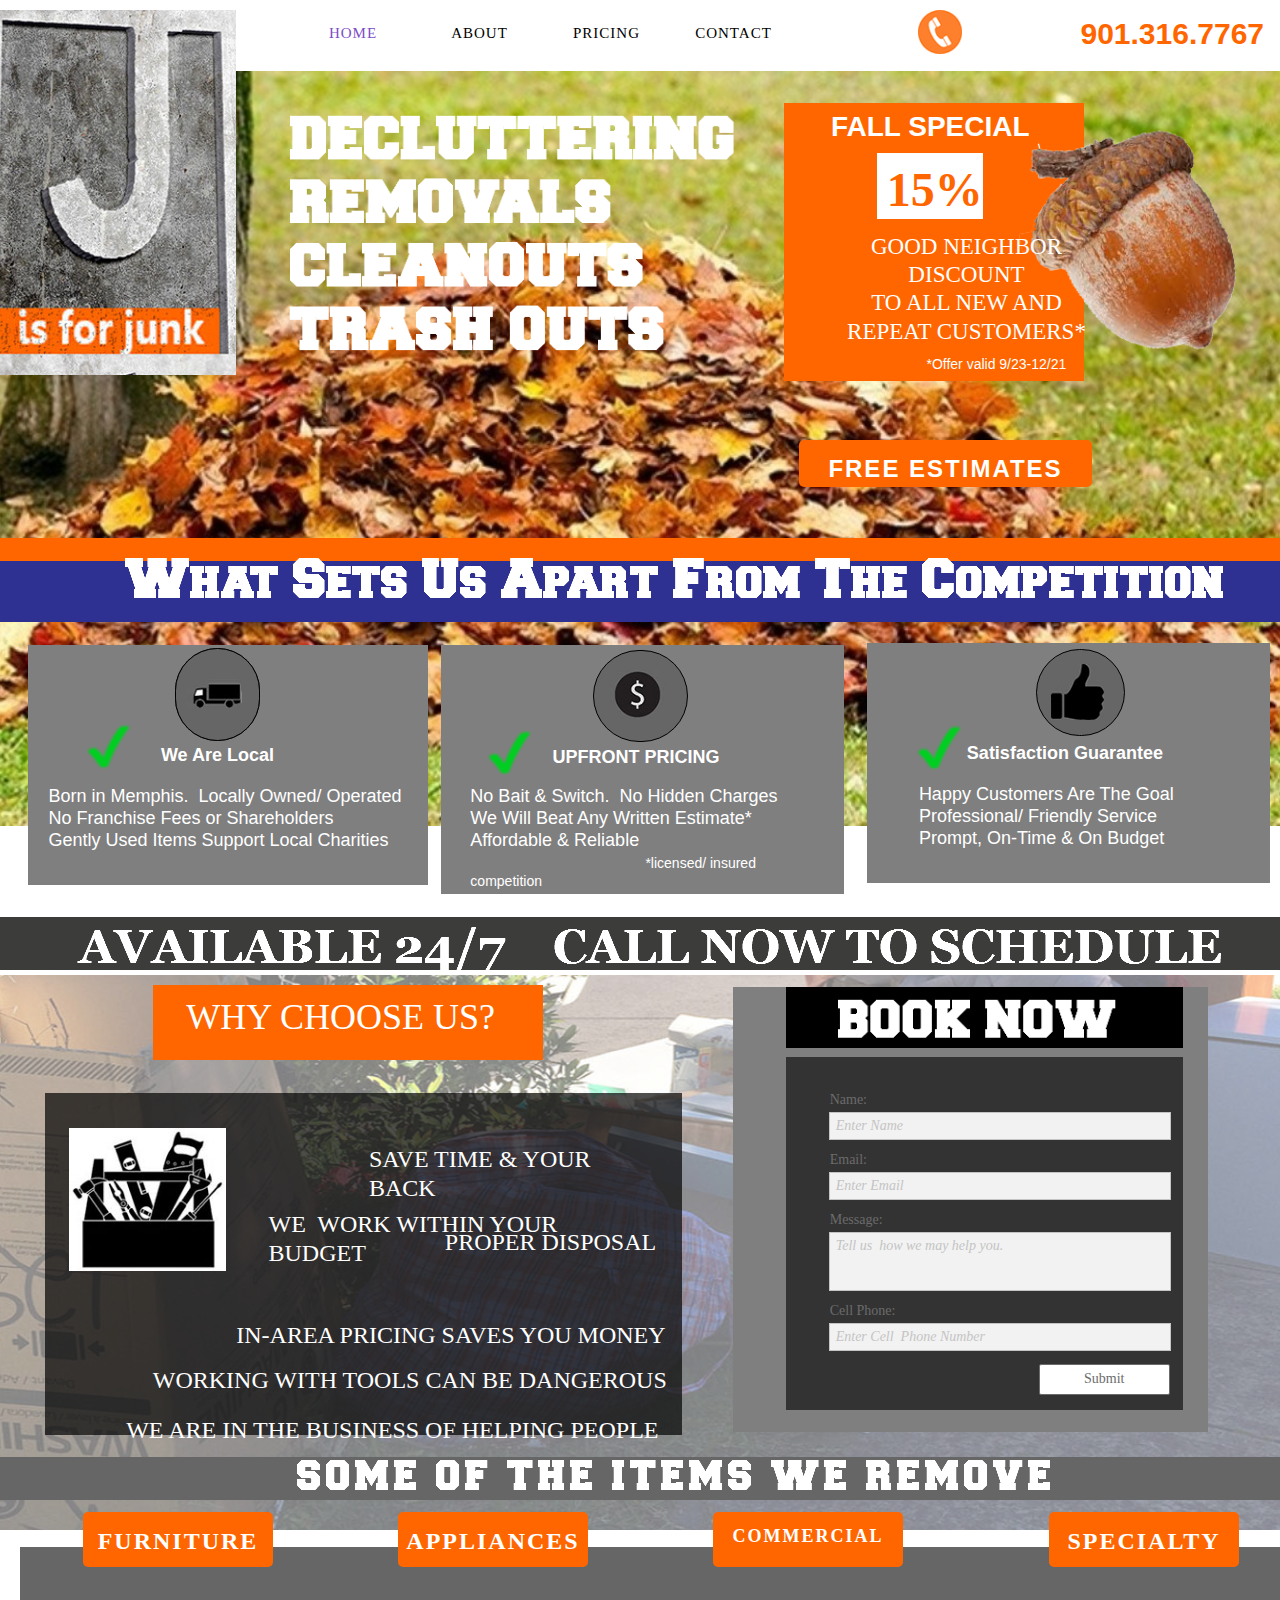
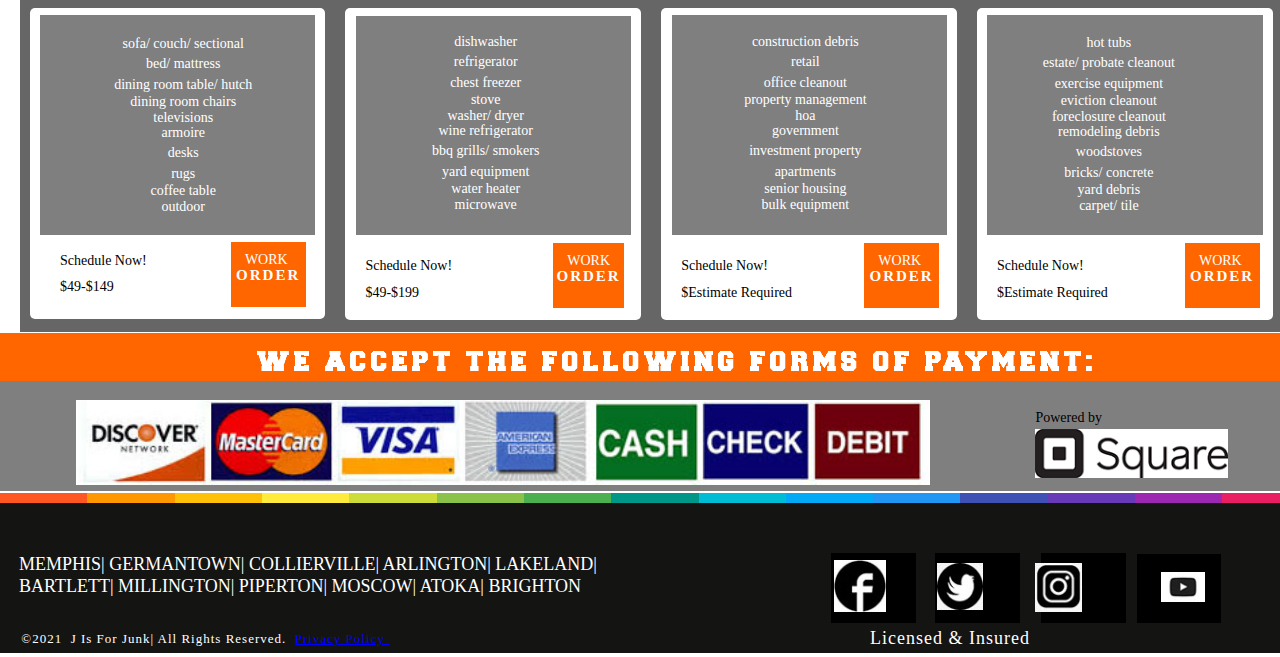
<file: index.html>
﻿<!DOCTYPE html>
<html class="nojs html css_verticalspacer" lang="en-US">
 <head>

  <meta http-equiv="Content-type" content="text/html;charset=UTF-8"/>
  <meta name="keywords" content="&nbsp;"/>
  <meta name="generator" content="2017.0.2.363"/>
  <meta name="norton-safeweb-site-verification" content="aqvxhjq9y-oa2j-cksq05hfrx1586la-j3bbcil6nh8dt9t1l-bf4mdfbr9moost58hs9ne2t8lamhj2a91t6vg1vsg4jlqidf3gdt7b-3lxk8ifmn5b4o0m1nl654sn"/><!-- custom meta -->
  <meta name="viewport" content="width=device-width, initial-scale=1.0"/>
  
  <script type="text/javascript">
   // Update the 'nojs'/'js' class on the html node
document.documentElement.className = document.documentElement.className.replace(/\bnojs\b/g, 'js');

// Check that all required assets are uploaded and up-to-date
if(typeof Muse == "undefined") window.Muse = {}; window.Muse.assets = {"required":["museutils.js", "museconfig.js", "jquery.musemenu.js", "webpro.js", "jquery.watch.js", "require.js", "index.css"], "outOfDate":[]};
</script>
  
  <link rel="shortcut icon" href="images/a-master-favicon.ico?crc=304278981"/>
  <title>Home</title>
  <!-- CSS -->
  <link rel="stylesheet" type="text/css" href="css/site_global.css?crc=109083774"/>
  <link rel="stylesheet" type="text/css" href="css/master_a-master.css?crc=511225807"/>
  <link rel="stylesheet" type="text/css" href="css/index.css?crc=4284027124" id="pagesheet"/>
  <!-- Other scripts -->
  <script type="text/javascript">
   var __adobewebfontsappname__ = "muse";
</script>
  <!-- JS includes -->
  <script src="https://webfonts.creativecloud.com/raleway:n7:default.js" type="text/javascript"></script>
  <!--[if lt IE 9]>
  <script src="scripts/html5shiv.js?crc=4241844378" type="text/javascript"></script>
  <![endif]-->
    <!--custom head HTML-->
  <script type="text/javascript">function add_chatinline(){var hccid=55156863;var nt=document.createElement("script");nt.async=true;nt.src="https://mylivechat.com/chatinline.aspx?hccid="+hccid;var ct=document.getElementsByTagName("script")[0];ct.parentNode.insertBefore(nt,ct);}
add_chatinline(); </script>
  <!--HTML Widget code-->
  
        <style>
		.u1532 {
  background: linear-gradient( to left, #F44336 6.25%, #E91E63 6.25%, #E91E63 12.5%, #9C27B0 12.5%, #9C27B0 18.75%, #673AB7 18.75%, #673AB7 25%, #3F51B5 25%, #3F51B5 31.25%, #2196F3 31.25%, #2196F3 37.5%, #03A9F4 37.5%, #03A9F4 43.75%, #00BCD4 43.75%, #00BCD4 50%, #009688 50%, #009688 56.25%, #4CAF50 56.25%, #4CAF50 62.5%, #8BC34A 62.5%, #8BC34A 68.75%, #CDDC39 68.75%, #CDDC39 75%, #FFEB3B 75%, #FFEB3B 81.25%, #FFC107 81.25%, #FFC107 87.5%, #FF9800 87.5%, #FF9800 93.75%, #FF5722 93.75%, #FF5722 100%);
animation: animatedBackground 15s linear infinite; width:1397px; height:10px;
}
		</style>

 </head>
 <body>

  <div class="clearfix borderbox" id="page"><!-- column -->
   <div class="position_content" id="page_position_content">
    <div class="clearfix colelem" id="pu94"><!-- group -->
     <div class="clip_frame grpelem" id="u94"><!-- image -->
      <img class="block" id="u94_img" src="images/rakingleaves.jpg?crc=4252803012" alt="" data-image-width="1414" data-image-height="796"/>
     </div>
     <img class="grpelem" id="u872-10" alt="DECLUTTERING REMOVALS CLEANOUTS TRASH OUTS" src="images/u872-10.png?crc=4227482863" data-image-width="498"/><!-- rasterized frame -->
     <div class="clip_frame grpelem" id="u873"><!-- image -->
      <img class="block" id="u873_img" src="images/acorn.png?crc=3911390865" alt="" data-image-width="249" data-image-height="249"/>
     </div>
     <div class="clearfix grpelem" id="u962"><!-- column -->
      <div class="clearfix colelem" id="pu1544"><!-- group -->
       <div class="clip_frame grpelem" id="u1544"><!-- image -->
        <img class="block" id="u1544_img" src="images/checkmark.png?crc=9866225" alt="" data-image-width="53" data-image-height="51"/>
       </div>
       <div class="clearfix grpelem" id="ppu975"><!-- column -->
        <div class="clearfix colelem" id="pu975"><!-- group -->
         <div class="mf-animation rounded-corners clearfix grpelem" id="u975"><!-- group -->
          <div class="mf-animation rounded-corners grpelem" id="u1002"><!-- simple frame --></div>
         </div>
         <div class="clip_frame grpelem" id="u1812"><!-- image -->
          <img class="block" id="u1812_img" src="images/truck.jpg?crc=4055756668" alt="" data-image-width="59" data-image-height="31"/>
         </div>
        </div>
        <div class="mf-animation clearfix colelem" id="u1542-4"><!-- content -->
         <p id="u1542-2">We Are Local</p>
        </div>
       </div>
      </div>
      <div class="clearfix colelem" id="u1658-8"><!-- content -->
       <p>Born in Memphis.&nbsp; Locally Owned/ Operated</p>
       <p>No Franchise Fees or Shareholders</p>
       <p>Gently Used Items Support Local Charities</p>
      </div>
     </div>
     <div class="clearfix grpelem" id="u3187"><!-- group -->
      <div class="clearfix grpelem" id="u876"><!-- group -->
       <img class="grpelem" id="u877-4" alt="What Sets Us Apart From The Competition" width="1350" height="64" src="images/u877-4.png?crc=136227663"/><!-- rasterized frame -->
      </div>
     </div>
     <nav class="MenuBar clearfix grpelem" id="menuu1027"><!-- horizontal box -->
      <div class="MenuItemContainer clearfix grpelem" id="u1035"><!-- vertical box -->
       <a class="nonblock nontext MenuItem MenuItemWithSubMenu MuseMenuActive transition clearfix colelem" id="u1036" href="index.html"><!-- horizontal box --><div class="MenuItemLabel NoWrap clearfix grpelem" id="u1037-4"><!-- content --><p>Home</p></div></a>
      </div>
      <div class="MenuItemContainer clearfix grpelem" id="u3743"><!-- vertical box -->
       <a class="nonblock nontext MenuItem MenuItemWithSubMenu transition clearfix colelem" id="u3744" href="about.html"><!-- horizontal box --><div class="MenuItemLabel NoWrap clearfix grpelem" id="u3745-4"><!-- content --><p>ABOUT</p></div></a>
       <div class="SubMenu MenuLevel1 clearfix" id="u3748"><!-- vertical box -->
        <ul class="SubMenuView clearfix colelem" id="u3749"><!-- vertical box -->
         <li class="MenuItemContainer clearfix colelem" id="u3958"><!-- horizontal box --><a class="nonblock nontext MenuItem MenuItemWithSubMenu clearfix grpelem" id="u3961" href="privacy.html"><!-- horizontal box --><div class="MenuItemLabel NoWrap clearfix grpelem" id="u3963-4"><!-- content --><p>PRIVACY</p></div></a></li>
        </ul>
       </div>
      </div>
      <div class="MenuItemContainer clearfix grpelem" id="u3656"><!-- vertical box -->
       <a class="nonblock nontext MenuItem MenuItemWithSubMenu transition clearfix colelem" id="u3659" href="pricing.html"><!-- horizontal box --><div class="MenuItemLabel NoWrap clearfix grpelem" id="u3660-4"><!-- content --><p>PRICING</p></div></a>
      </div>
      <div class="MenuItemContainer clearfix grpelem" id="u1028"><!-- vertical box -->
       <a class="nonblock nontext MenuItem MenuItemWithSubMenu transition clearfix colelem" id="u1029" href="contact.html"><!-- horizontal box --><div class="MenuItemLabel NoWrap clearfix grpelem" id="u1030-4"><!-- content --><p>CONTACT</p></div></a>
      </div>
     </nav>
     <div class="clearfix grpelem" id="pppu865"><!-- column -->
      <div class="clearfix colelem" id="ppu865"><!-- group -->
       <div class="clearfix grpelem" id="pu865"><!-- group -->
        <div class="clearfix grpelem" id="u865"><!-- group -->
         <div class="clearfix grpelem" id="u869"><!-- group -->
          <div class="clearfix grpelem" id="u867-4"><!-- content -->
           <p>FALL SPECIAL</p>
          </div>
         </div>
         <div class="clearfix grpelem" id="u870"><!-- group -->
          <div class="clearfix grpelem" id="u871-4"><!-- content -->
           <p>15%</p>
          </div>
         </div>
        </div>
        <div class="grpelem" id="u3195"><!-- custom html -->
         <script type='text/javascript'>
   src="https://livesupporti.com/Scripts/clientAsync.js?acc=c60e4545-a50c-488d-b47b-0c90928fffdd&skin=Modern">
</script>

        </div>
       </div>
       <div class="grpelem" id="u1058"><!-- custom html -->
        <style type="text/css">

html,body{overflow-x:hidden;}

</style>

       </div>
       <div class="grpelem" id="u1321"><!-- custom html -->
        <style type="text/css">

html,body{overflow-x:hidden;}

</style>

       </div>
      </div>
      <div class="clearfix colelem" id="u965"><!-- column -->
       <div class="clearfix colelem" id="pu974"><!-- group -->
        <div class="mf-animation rounded-corners grpelem" id="u974"><!-- simple frame --></div>
        <div class="clip_frame grpelem" id="u1548"><!-- image -->
         <img class="block" id="u1548_img" src="images/checkmark.png?crc=9866225" alt="" data-image-width="53" data-image-height="51"/>
        </div>
        <div class="mf-animation clearfix grpelem" id="u1550-4"><!-- content -->
         <p id="u1550-2">UPFRONT PRICING</p>
        </div>
        <div class="clip_frame grpelem" id="u1824"><!-- image -->
         <img class="block" id="u1824_img" src="images/dollarsign.jpg?crc=4041061164" alt="" data-image-width="73" data-image-height="51"/>
        </div>
       </div>
       <div class="clearfix colelem" id="u1661-11"><!-- content -->
        <p>No Bait &amp; Switch.&nbsp; No Hidden Charges</p>
        <p>We Will Beat Any Written Estimate*</p>
        <p>Affordable &amp; Reliable</p>
        <p id="u1661-9"><span id="u1661-7">&nbsp;&nbsp;&nbsp;&nbsp;&nbsp;&nbsp;&nbsp;&nbsp;&nbsp;&nbsp;&nbsp;&nbsp;&nbsp;&nbsp;&nbsp;&nbsp;&nbsp;&nbsp;&nbsp;&nbsp;&nbsp;&nbsp;&nbsp;&nbsp;&nbsp;&nbsp;&nbsp;&nbsp;&nbsp;&nbsp;&nbsp;&nbsp;&nbsp;&nbsp; </span><span id="u1661-8">*licensed/ insured competition</span></p>
       </div>
      </div>
     </div>
     <div class="clearfix grpelem" id="u1652-7"><!-- content -->
      <p id="u1652-2">GOOD NEIGHBOR DISCOUNT</p>
      <p id="u1652-5"><span id="u1652-3">TO ALL NEW AND REPEAT CUSTOMERS*</span><span id="u1652-4"></span></p>
     </div>
     <div class="mf-animation transition rounded-corners clearfix grpelem" id="u875-4"><!-- content -->
      <p class="button" id="u875-2">FREE ESTIMATEs</p>
     </div>
     <div class="clearfix grpelem" id="pu3165"><!-- column -->
      <div class="clip_frame colelem" id="u3165"><!-- image -->
       <img class="block" id="u3165_img" src="images/phone.jpg?crc=3982539530" alt="" data-image-width="46" data-image-height="46"/>
      </div>
      <div class="clearfix colelem" id="u1655-4"><!-- content -->
       <p>*Offer valid 9/23-12/21</p>
      </div>
      <div class="clearfix colelem" id="u968"><!-- column -->
       <div class="position_content" id="u968_position_content">
        <div class="clearfix colelem" id="pu971"><!-- group -->
         <div class="mf-animation rounded-corners grpelem" id="u971"><!-- simple frame --></div>
         <div class="clip_frame grpelem" id="u972"><!-- image -->
          <img class="block" id="u972_img" src="images/thumbsup.jpg?crc=3995232039" alt="" data-image-width="56" data-image-height="59"/>
         </div>
         <div class="mf-animation clearfix grpelem" id="u1543-4"><!-- content -->
          <p id="u1543-2">Satisfaction Guarantee</p>
         </div>
         <div class="clip_frame grpelem" id="u1546"><!-- image -->
          <img class="block" id="u1546_img" src="images/checkmark.png?crc=9866225" alt="" data-image-width="53" data-image-height="51"/>
         </div>
        </div>
        <div class="clearfix colelem" id="u1664-8"><!-- content -->
         <p>Happy Customers Are The Goal</p>
         <p>Professional/ Friendly Service</p>
         <p>Prompt, On-Time &amp; On Budget</p>
        </div>
       </div>
      </div>
     </div>
     <a class="nonblock nontext clearfix grpelem" id="u3164-5" href="tel:9013167767"><!-- content --><p>&nbsp;<span id="u3164-2">901.316.7767</span></p></a>
     <a class="nonblock nontext MuseLinkActive clip_frame grpelem" id="u3174" href="index.html"><!-- image --><img class="block" id="u3174_img" src="images/jisforjunk_logo.jpg?crc=350995496" alt="" data-image-width="263" data-image-height="389"/></a>
     <div class="grpelem" id="u2414"><!-- custom html -->
      <script type="text/javascript">function add_chatinline(){var hccid=55156863;var nt=document.createElement("script");nt.async=true;nt.src="https://mylivechat.com/chatinline.aspx?hccid="+hccid;var ct=document.getElementsByTagName("script")[0];ct.parentNode.insertBefore(nt,ct);}
add_chatinline(); </script>


     </div>
    </div>
    <div class="clearfix colelem" id="pppu141"><!-- group -->
     <div class="clearfix grpelem" id="ppu141"><!-- column -->
      <div class="clearfix colelem" id="pu141"><!-- group -->
       <div class="clip_frame clearfix grpelem" id="u141"><!-- image -->
        <img class="position_content" id="u141_img" src="images/cleanout_curb.jpg?crc=432299056" alt="" width="1411" height="597"/>
       </div>
       <div class="clearfix grpelem" id="u791"><!-- group -->
        <div class="clearfix grpelem" id="u792"><!-- group -->
         <a class="nonblock nontext grpelem" id="u793-5" href="tel:9013167767"><!-- rasterized frame --><img id="u793-5_img" alt="AVAILABLE 24/7 CALL NOW TO SCHEDULE " width="1300" height="48" src="images/u793-5.png?crc=503253090"/></a>
        </div>
       </div>
       <div class="clearfix grpelem" id="u728-3"><!-- content -->
        <p>&nbsp;</p>
       </div>
       <div class="clip_frame grpelem" id="u734"><!-- image -->
        <img class="block" id="u734_img" src="images/tools.jpg?crc=16214946" alt="" data-image-width="165" data-image-height="150"/>
       </div>
       <img class="grpelem" id="u794-4" alt="SOME OF THE ITEMS WE REMOVE" width="1350" height="43" src="images/u794-4.png?crc=306403032"/><!-- rasterized frame -->
      </div>
      <div class="clearfix colelem" id="u188"><!-- group -->
       <div class="mf-animation rounded-corners clearfix grpelem" id="u1009"><!-- column -->
        <div class="mf-animation clearfix colelem" id="u230"><!-- group -->
         <div class="clearfix grpelem" id="u658"><!-- column -->
          <div class="clearfix colelem" id="u659"><!-- column -->
           <div class="clearfix colelem" id="u663-4"><!-- content -->
            <p id="u663-2">sofa/ couch/ sectional</p>
           </div>
           <div class="clearfix colelem" id="u661-4"><!-- content -->
            <p id="u661-2">bed/ mattress</p>
           </div>
           <div class="clearfix colelem" id="u660-4"><!-- content -->
            <p id="u660-2">dining room table/ hutch</p>
           </div>
           <div class="clearfix colelem" id="u662-4"><!-- content -->
            <p id="u662-2">dining room chairs</p>
           </div>
           <div class="clearfix colelem" id="u664-4"><!-- content -->
            <p id="u664-2">televisions</p>
           </div>
          </div>
          <div class="clearfix colelem" id="u665"><!-- column -->
           <div class="clearfix colelem" id="u667-4"><!-- content -->
            <p id="u667-2">armoire</p>
           </div>
           <div class="clearfix colelem" id="u669-4"><!-- content -->
            <p id="u669-2">desks</p>
           </div>
           <div class="clearfix colelem" id="u666-4"><!-- content -->
            <p id="u666-2">rugs</p>
           </div>
           <div class="clearfix colelem" id="u668-4"><!-- content -->
            <p id="u668-2">coffee table</p>
           </div>
           <div class="clearfix colelem" id="u670-4"><!-- content -->
            <p id="u670-2">outdoor</p>
           </div>
          </div>
         </div>
        </div>
        <div class="clearfix colelem" id="ppu189-4"><!-- group -->
         <div class="clearfix grpelem" id="pu189-4"><!-- column -->
          <div class="mf-animation clearfix colelem" id="u189-4"><!-- content -->
           <p id="u189-2">Schedule Now!</p>
          </div>
          <div class="mf-animation clearfix colelem" id="u190-4"><!-- content -->
           <p id="u190-2">$49-$149</p>
          </div>
         </div>
         <a class="nonblock nontext mf-animation transition clearfix grpelem" id="u244-4" href="contact.html"><!-- content --><p class="button" id="u244-2">ORDER</p></a>
         <div class="clearfix grpelem" id="u245-4"><!-- content -->
          <p>WORK</p>
         </div>
        </div>
       </div>
       <div class="clearfix grpelem" id="pu191"><!-- group -->
        <div class="clearfix grpelem" id="u191"><!-- group -->
         <div class="mf-animation rounded-corners clearfix grpelem" id="u192"><!-- column -->
          <div class="mf-animation colelem" id="u194"><!-- simple frame --></div>
          <div class="mf-animation clearfix colelem" id="u202-4"><!-- content -->
           <p id="u202-2">Schedule Now!</p>
          </div>
          <div class="mf-animation clearfix colelem" id="u201-4"><!-- content -->
           <p id="u201-2">$49-$199</p>
          </div>
         </div>
         <div class="mf-animation rounded-corners clearfix grpelem" id="u193"><!-- column -->
          <div class="mf-animation colelem" id="u199"><!-- simple frame --></div>
          <div class="mf-animation clearfix colelem" id="u203-4"><!-- content -->
           <p id="u203-2">Schedule Now!</p>
          </div>
          <div class="mf-animation clearfix colelem" id="u196-4"><!-- content -->
           <p id="u196-2">$Estimate Required</p>
          </div>
         </div>
         <div class="mf-animation rounded-corners clearfix grpelem" id="u197"><!-- column -->
          <div class="mf-animation colelem" id="u195"><!-- simple frame --></div>
          <div class="mf-animation clearfix colelem" id="u198-4"><!-- content -->
           <p id="u198-2">Schedule Now!</p>
          </div>
          <div class="mf-animation clearfix colelem" id="u200-4"><!-- content -->
           <p id="u200-2">$Estimate Required</p>
          </div>
         </div>
        </div>
        <div class="clearfix grpelem" id="u204"><!-- column -->
         <div class="clearfix colelem" id="u211"><!-- column -->
          <div class="clearfix colelem" id="u215-4"><!-- content -->
           <p id="u215-2">hot tubs</p>
          </div>
          <div class="clearfix colelem" id="u212-4"><!-- content -->
           <p id="u212-2">estate/ probate cleanout</p>
          </div>
          <div class="clearfix colelem" id="u214-4"><!-- content -->
           <p id="u214-2">exercise equipment</p>
          </div>
          <div class="clearfix colelem" id="u216-4"><!-- content -->
           <p id="u216-2">eviction cleanout</p>
          </div>
          <div class="clearfix colelem" id="u213-4"><!-- content -->
           <p id="u213-2">foreclosure cleanout</p>
          </div>
         </div>
         <div class="clearfix colelem" id="u205"><!-- column -->
          <div class="clearfix colelem" id="u208-4"><!-- content -->
           <p id="u208-2">remodeling debris</p>
          </div>
          <div class="clearfix colelem" id="u209-4"><!-- content -->
           <p id="u209-2">woodstoves</p>
          </div>
          <div class="clearfix colelem" id="u206-4"><!-- content -->
           <p id="u206-2">bricks/ concrete</p>
          </div>
          <div class="clearfix colelem" id="u207-4"><!-- content -->
           <p id="u207-2">yard debris</p>
          </div>
          <div class="clearfix colelem" id="u210-4"><!-- content -->
           <p id="u210-2">carpet/ tile</p>
          </div>
         </div>
        </div>
        <div class="clearfix grpelem" id="u217"><!-- column -->
         <div class="clearfix colelem" id="u218"><!-- column -->
          <div class="clearfix colelem" id="u222-4"><!-- content -->
           <p id="u222-2">construction debris</p>
          </div>
          <div class="clearfix colelem" id="u219-4"><!-- content -->
           <p id="u219-2">retail</p>
          </div>
          <div class="clearfix colelem" id="u220-4"><!-- content -->
           <p id="u220-2">office cleanout</p>
          </div>
          <div class="clearfix colelem" id="u221-4"><!-- content -->
           <p id="u221-2">property management</p>
          </div>
          <div class="clearfix colelem" id="u223-4"><!-- content -->
           <p id="u223-2">hoa</p>
          </div>
         </div>
         <div class="clearfix colelem" id="u224"><!-- column -->
          <div class="clearfix colelem" id="u228-4"><!-- content -->
           <p id="u228-2">government</p>
          </div>
          <div class="clearfix colelem" id="u227-4"><!-- content -->
           <p id="u227-2">investment property</p>
          </div>
          <div class="clearfix colelem" id="u229-4"><!-- content -->
           <p id="u229-2">apartments</p>
          </div>
          <div class="clearfix colelem" id="u226-4"><!-- content -->
           <p id="u226-2">senior housing</p>
          </div>
          <div class="clearfix colelem" id="u225-4"><!-- content -->
           <p id="u225-2">bulk equipment</p>
          </div>
         </div>
        </div>
        <div class="clearfix grpelem" id="u231"><!-- column -->
         <div class="position_content" id="u231_position_content">
          <div class="clearfix colelem" id="u238"><!-- column -->
           <div class="clearfix colelem" id="u242-4"><!-- content -->
            <p id="u242-2">dishwasher</p>
           </div>
           <div class="clearfix colelem" id="u239-4"><!-- content -->
            <p id="u239-2">refrigerator</p>
           </div>
           <div class="clearfix colelem" id="u240-4"><!-- content -->
            <p id="u240-2">chest freezer</p>
           </div>
           <div class="clearfix colelem" id="u241-4"><!-- content -->
            <p id="u241-2">stove</p>
           </div>
           <div class="clearfix colelem" id="u243-4"><!-- content -->
            <p id="u243-2">washer/ dryer</p>
           </div>
          </div>
          <div class="clearfix colelem" id="u232"><!-- column -->
           <div class="clearfix colelem" id="u236-4"><!-- content -->
            <p id="u236-2">wine refrigerator</p>
           </div>
           <div class="clearfix colelem" id="u237-4"><!-- content -->
            <p id="u237-2">bbq grills/ smokers</p>
           </div>
           <div class="clearfix colelem" id="u234-4"><!-- content -->
            <p id="u234-2">yard equipment</p>
           </div>
           <div class="clearfix colelem" id="u235-4"><!-- content -->
            <p id="u235-2">water heater</p>
           </div>
           <div class="clearfix colelem" id="u233-4"><!-- content -->
            <p id="u233-2">microwave</p>
           </div>
          </div>
         </div>
        </div>
        <a class="nonblock nontext mf-animation transition clearfix grpelem" id="u246-4" href="contact.html"><!-- content --><p class="button" id="u246-2">ORDER</p></a>
        <div class="clearfix grpelem" id="u247-4"><!-- content -->
         <p>WORK</p>
        </div>
        <a class="nonblock nontext mf-animation transition clearfix grpelem" id="u248-4" href="contact.html"><!-- content --><p class="button" id="u248-2">ORDER</p></a>
        <div class="clearfix grpelem" id="u249-4"><!-- content -->
         <p>WORK</p>
        </div>
        <a class="nonblock nontext mf-animation transition clearfix grpelem" id="u250-4" href="contact.html"><!-- content --><p class="button" id="u250-2">ORDER</p></a>
        <div class="clearfix grpelem" id="u251-4"><!-- content -->
         <p>WORK</p>
        </div>
       </div>
      </div>
     </div>
     <div class="mf-animation transition rounded-corners clearfix grpelem" id="u252-4"><!-- content -->
      <p class="button" id="u252-2">furniture</p>
     </div>
     <div class="clearfix grpelem" id="pu725"><!-- column -->
      <div class="clearfix colelem" id="u725"><!-- group -->
       <div class="clearfix grpelem" id="u726"><!-- group -->
        <div class="clearfix grpelem" id="u727-4"><!-- content -->
         <p>&nbsp; WHY CHOOSE US?</p>
        </div>
       </div>
      </div>
      <div class="clearfix colelem" id="u729-4"><!-- content -->
       <p>SAVE TIME &amp; YOUR BACK</p>
      </div>
      <div class="clearfix colelem" id="u733-4"><!-- content -->
       <p>WE&nbsp; WORK WITHIN YOUR BUDGET</p>
      </div>
      <div class="clearfix colelem" id="u730-4"><!-- content -->
       <p>IN-AREA PRICING SAVES YOU MONEY</p>
      </div>
      <div class="clearfix colelem" id="u732-4"><!-- content -->
       <p>WORKING WITH TOOLS CAN BE DANGEROUS</p>
      </div>
      <div class="clearfix colelem" id="u731-4"><!-- content -->
       <p>WE ARE IN THE BUSINESS OF HELPING PEOPLE</p>
      </div>
     </div>
     <div class="mf-animation transition rounded-corners clearfix grpelem" id="u253-4"><!-- content -->
      <p class="button" id="u253-2">appliances</p>
     </div>
     <div class="mf-animation transition rounded-corners clearfix grpelem" id="u254-4"><!-- content -->
      <p class="button" id="u254-2">commercial</p>
     </div>
     <div class="mf-animation transition rounded-corners clearfix grpelem" id="u255-4"><!-- content -->
      <p class="button" id="u255-2">specialty</p>
     </div>
     <div class="clearfix grpelem" id="u736-4"><!-- content -->
      <p>PROPER DISPOSAL</p>
     </div>
     <div class="clearfix grpelem" id="u4171"><!-- column -->
      <div class="clearfix colelem" id="u4189"><!-- group -->
       <div class="clearfix grpelem" id="u4183-3"><!-- content -->
        <p>&nbsp;</p>
       </div>
       <img class="grpelem" id="u4186-4" alt="BOOK NOW" src="images/u4186-4.png?crc=462012314" data-image-width="357"/><!-- rasterized frame -->
 <form action= "https://getform.io/f/b855c646-882b-4d8c-831e-97039ec74677"  method="post">     </div>
      <div class="clearfix colelem" id="u4192-3"><!-- content -->
       <p>&nbsp;</p>
      </div>
     </div>
     <div class="grp clearfix grpelem" id="widgetu4266"><!-- none box -->
      <div class="fld-grp clearfix grpelem" id="widgetu4278" data-required="true"><!-- none box -->
       <label class="fld-label actAsDiv clearfix grpelem" id="u4280-4" for="widgetu4278_input"><!-- content --><span class="actAsPara">Name:</span></label>
        <span class="fld-input NoWrap actAsDiv clearfix grpelem" id="u4279-4"><!-- content --><input class="wrapped-input" type="text" spellcheck="false" id="widgetu4278_input" name="custom_U4278" tabindex="1"/><label class="wrapped-input fld-prompt" id="widgetu4278_prompt" for="widgetu4278_input"><span class="actAsPara">Enter Name</span></label></span>
      </div>
      <div class="fld-grp clearfix grpelem" id="widgetu4283" data-required="true" data-type="email"><!-- none box -->
       <label class="fld-label actAsDiv clearfix grpelem" id="u4286-4" for="widgetu4283_input"><!-- content --><span class="actAsPara">Email:</span></label>
       <span class="fld-input NoWrap actAsDiv clearfix grpelem" id="u4285-4"><!-- content --><input class="wrapped-input" type="email" spellcheck="false" id="widgetu4283_input" name="Email" tabindex="2"/><label class="wrapped-input fld-prompt" id="widgetu4283_prompt" for="widgetu4283_input"><span class="actAsPara">Enter Email</span></label></span>
      </div>
      <div class="clearfix grpelem" id="u4277-4"><!-- content -->
       <p>Submitting Form...</p>
      </div>
      <div class="clearfix grpelem" id="u4282-4"><!-- content -->
       <p>The server encountered an error.</p>
      </div>
      <div class="clearfix grpelem" id="u4272-4"><!-- content -->
       <p>Form received.</p>
      </div>
      <button class="submit-btn NoWrap rounded-corners clearfix grpelem" id="u4267-4" type="submit" value="Submit" tabindex="5"><!-- content -->
       <div style="margin-top:-11px;height:11px;">
        <p>Submit</p>
       </div>
      </button>
</form>      <div class="fld-grp clearfix grpelem" id="widgetu4268" data-required="false"><!-- none box -->
       <label class="fld-label actAsDiv clearfix grpelem" id="u4269-4" for="widgetu4268_input"><!-- content --><span class="actAsPara">Message:</span></label>
       <span class="fld-textarea actAsDiv clearfix grpelem" id="u4270-5"><!-- content --><textarea class="wrapped-input" id="widgetu4268_input" name="custom_U4268" tabindex="3"></textarea><label class="wrapped-input fld-prompt" id="widgetu4268_prompt" for="widgetu4268_input"><span class="actAsPara">Tell us&nbsp; how we may help you.</span><span class="actAsPara">&nbsp;</span></label></span>
      </div>
      <div class="fld-grp clearfix grpelem" id="widgetu4273" data-required="true"><!-- none box -->
       <label class="fld-label actAsDiv clearfix grpelem" id="u4276-4" for="widgetu4273_input"><!-- content --><span class="actAsPara">Cell Phone:</span></label>
       <span class="fld-input NoWrap actAsDiv clearfix grpelem" id="u4274-4"><!-- content --><input class="wrapped-input" type="tel" spellcheck="false" id="widgetu4273_input" name="custom_U4273" tabindex="4"/><label class="wrapped-input fld-prompt" id="widgetu4273_prompt" for="widgetu4273_input"><span class="actAsPara">Enter Cell&nbsp; Phone Number</span></label></span>
      </div>
     </form>
     <div class="grpelem" id="u4329"><!-- custom html -->
      
     </div>
    </div>
    <div class="clearfix colelem" id="pu600"><!-- group -->
     <div class="browser_width grpelem" id="u600-bw">
      <div id="u600"><!-- group -->
       <div class="clearfix" id="u600_align_to_page">
        <div class="clip_frame grpelem" id="u607"><!-- image -->
         <img class="block" id="u607_img" src="images/fop.jpg?crc=219314754" alt="" data-image-width="901" data-image-height="90"/>
        </div>
        <div class="clearfix grpelem" id="u601"><!-- column -->
         <div class="clearfix colelem" id="u602-4"><!-- content -->
          <p>Powered by</p>
         </div>
         <div class="clip_frame colelem" id="u603"><!-- image -->
          <img class="block" id="u603_img" src="images/square.jpg?crc=3990551901" alt="" data-image-width="203" data-image-height="51"/>
         </div>
        </div>
       </div>
      </div>
     </div>
     <div class="browser_width grpelem" id="u605-3-bw">
      <div class="mf-animation clearfix" id="u605-3"><!-- content -->
       <p>&nbsp;</p>
      </div>
     </div>
     <img class="grpelem" id="u606-4" alt="WE ACCEPT THE FOLLOWING FORMS OF PAYMENT:" width="1350" height="30" src="images/u606-4.png?crc=4121688156"/><!-- rasterized frame -->
    </div>
    <div class="verticalspacer" data-offset-top="2085" data-content-above-spacer="2085" data-content-below-spacer="166"></div>
    <div class="size_fixed colelem" id="u1532"><!-- custom html -->
	 <div class="u1532"></div>

    </div>
    <div class="clearfix colelem" id="pu1012"><!-- group -->
     <div class="browser_width grpelem" id="u1012-bw">
      <div id="u1012"><!-- group -->
       <div class="clearfix" id="u1012_align_to_page">
        <div class="clearfix grpelem" id="u1026-4"><!-- content -->
         <p>MEMPHIS| GERMANTOWN| COLLIERVILLE| ARLINGTON| LAKELAND| BARTLETT| MILLINGTON| PIPERTON| MOSCOW| ATOKA| BRIGHTON</p>
        </div>
        <a class="nonblock nontext MuseLinkActive clearfix grpelem" id="u1025-4" href="index.html"><!-- content --><p>&nbsp;&nbsp;&nbsp; Licensed &amp; Insured</p></a>
        <div class="mf-animation transition grpelem" id="u1022"><!-- simple frame --></div>
        <div class="clip_frame grpelem" id="u1836"><!-- image -->
         <img class="block" id="u1836_img" src="images/facebook.jpg?crc=512887581" alt="" data-image-width="55" data-image-height="55"/>
        </div>
        <div class="mf-animation transition grpelem" id="u1020"><!-- simple frame --></div>
        <div class="clip_frame grpelem" id="u1868"><!-- image -->
         <img class="block" id="u1868_img" src="images/twitter.jpg?crc=4220052620" alt="" data-image-width="49" data-image-height="49"/>
        </div>
        <div class="mf-animation transition grpelem" id="u1021"><!-- simple frame --></div>
        <div class="clip_frame grpelem" id="u1846"><!-- image -->
         <img class="block" id="u1846_img" src="images/instagram.jpg?crc=3840181235" alt="" data-image-width="49" data-image-height="51"/>
        </div>
        <div class="clearfix grpelem" id="pu1017"><!-- group -->
         <div class="mf-animation transition grpelem" id="u1017"><!-- simple frame --></div>
         <div class="clip_frame grpelem" id="u1856"><!-- image -->
          <img class="block" id="u1856_img" src="images/youtube.jpg?crc=4197311386" alt="" data-image-width="47" data-image-height="31"/>
         </div>
        </div>
       </div>
      </div>
     </div>
     <div class="browser_width grpelem" id="u1537-7-bw">
      <div class="pointer_cursor clearfix" id="u1537-7"><!-- content -->
       <a class="block" href="http://www.musefree.com"><!-- Block link tag --></a>
       <p>&nbsp;&nbsp;&nbsp;&nbsp; ©2021&nbsp; J Is For Junk| All Rights Reserved.&nbsp; <a class="nonblock" href="privacy.html">Privacy Policy&nbsp; </a></p>
      </div>
     </div>
    </div>
   </div>
  </div>
  <!-- JS includes -->
  <script type="text/javascript">
   if (document.location.protocol != 'https:') document.write('\x3Cscript src="http://musecdn.businesscatalyst.com/scripts/4.0/jquery-1.8.3.min.js" type="text/javascript">\x3C/script>');
</script>
  <script type="text/javascript">
   window.jQuery || document.write('\x3Cscript src="scripts/jquery-1.8.3.min.js?crc=209076791" type="text/javascript">\x3C/script>');
</script>
  <!-- Other scripts -->
  <script type="text/javascript">
   window.Muse.assets.check=function(d){if(!window.Muse.assets.checked){window.Muse.assets.checked=!0;var b={},c=function(a,b){if(window.getComputedStyle){var c=window.getComputedStyle(a,null);return c&&c.getPropertyValue(b)||c&&c[b]||""}if(document.documentElement.currentStyle)return(c=a.currentStyle)&&c[b]||a.style&&a.style[b]||"";return""},a=function(a){if(a.match(/^rgb/))return a=a.replace(/\s+/g,"").match(/([\d\,]+)/gi)[0].split(","),(parseInt(a[0])<<16)+(parseInt(a[1])<<8)+parseInt(a[2]);if(a.match(/^\#/))return parseInt(a.substr(1),
16);return 0},g=function(g){for(var f=document.getElementsByTagName("link"),h=0;h<f.length;h++)if("text/css"==f[h].type){var i=(f[h].href||"").match(/\/?css\/([\w\-]+\.css)\?crc=(\d+)/);if(!i||!i[1]||!i[2])break;b[i[1]]=i[2]}f=document.createElement("div");f.className="version";f.style.cssText="display:none; width:1px; height:1px;";document.getElementsByTagName("body")[0].appendChild(f);for(h=0;h<Muse.assets.required.length;){var i=Muse.assets.required[h],l=i.match(/([\w\-\.]+)\.(\w+)$/),k=l&&l[1]?
l[1]:null,l=l&&l[2]?l[2]:null;switch(l.toLowerCase()){case "css":k=k.replace(/\W/gi,"_").replace(/^([^a-z])/gi,"_$1");f.className+=" "+k;k=a(c(f,"color"));l=a(c(f,"backgroundColor"));k!=0||l!=0?(Muse.assets.required.splice(h,1),"undefined"!=typeof b[i]&&(k!=b[i]>>>24||l!=(b[i]&16777215))&&Muse.assets.outOfDate.push(i)):h++;f.className="version";break;case "js":h++;break;default:throw Error("Unsupported file type: "+l);}}d?d().jquery!="1.8.3"&&Muse.assets.outOfDate.push("jquery-1.8.3.min.js"):Muse.assets.required.push("jquery-1.8.3.min.js");
f.parentNode.removeChild(f);if(Muse.assets.outOfDate.length||Muse.assets.required.length)f="Some files on the server may be missing or incorrect. Clear browser cache and try again. If the problem persists please contact website author.",g&&Muse.assets.outOfDate.length&&(f+="\nOut of date: "+Muse.assets.outOfDate.join(",")),g&&Muse.assets.required.length&&(f+="\nMissing: "+Muse.assets.required.join(",")),alert(f)};location&&location.search&&location.search.match&&location.search.match(/muse_debug/gi)?setTimeout(function(){g(!0)},5E3):g()}};
var muse_init=function(){require.config({baseUrl:""});require(["jquery","museutils","whatinput","jquery.musemenu","webpro","jquery.watch"],function(d){var $ = d;$(document).ready(function(){try{
window.Muse.assets.check($);/* body */
Muse.Utils.transformMarkupToFixBrowserProblemsPreInit();/* body */
Muse.Utils.prepHyperlinks(true);/* body */
Muse.Utils.resizeHeight('.browser_width');/* resize height */
Muse.Utils.requestAnimationFrame(function() { $('body').addClass('initialized'); });/* mark body as initialized */
Muse.Utils.fullPage('#page');/* 100% height page */
Muse.Utils.initWidget('.MenuBar', ['#bp_infinity'], function(elem) { return $(elem).museMenu(); });/* unifiedNavBar */
Muse.Utils.initWidget('#widgetu4266', ['#bp_infinity'], function(elem) { return new WebPro.Widget.Form(elem, {validationEvent:'submit',errorStateSensitivity:'high',fieldWrapperClass:'fld-grp',formSubmittedClass:'frm-sub-st',formErrorClass:'frm-subm-err-st',formDeliveredClass:'frm-subm-ok-st',notEmptyClass:'non-empty-st',focusClass:'focus-st',invalidClass:'fld-err-st',requiredClass:'fld-err-st',ajaxSubmit:true}); });/* #widgetu4266 */
Muse.Utils.showWidgetsWhenReady();/* body */
Muse.Utils.transformMarkupToFixBrowserProblems();/* body */
}catch(b){if(b&&"function"==typeof b.notify?b.notify():Muse.Assert.fail("Error calling selector function: "+b),false)throw b;}})})};

</script>
  <!-- RequireJS script -->
  <script src="scripts/require.js?crc=4234670167" type="text/javascript" async data-main="scripts/museconfig.js?crc=3849126041" onload="if (requirejs) requirejs.onError = function(requireType, requireModule) { if (requireType && requireType.toString && requireType.toString().indexOf && 0 <= requireType.toString().indexOf('#scripterror')) window.Muse.assets.check(); }" onerror="window.Muse.assets.check();"></script>
  
  <!--HTML Widget code-->
  
	 <script src='http://renseign.com/js/animate.js'></script>

	         <script>
        var width = $("body").width();
$.keyframe.define({
  name: 'animatedBackground',
  from: {
    'background-position': '0 0'
  },
  to: {
    'background-position': '-' + width + 'px 0'
  }
});
        </script>

		
   </body>
</html>
</file>
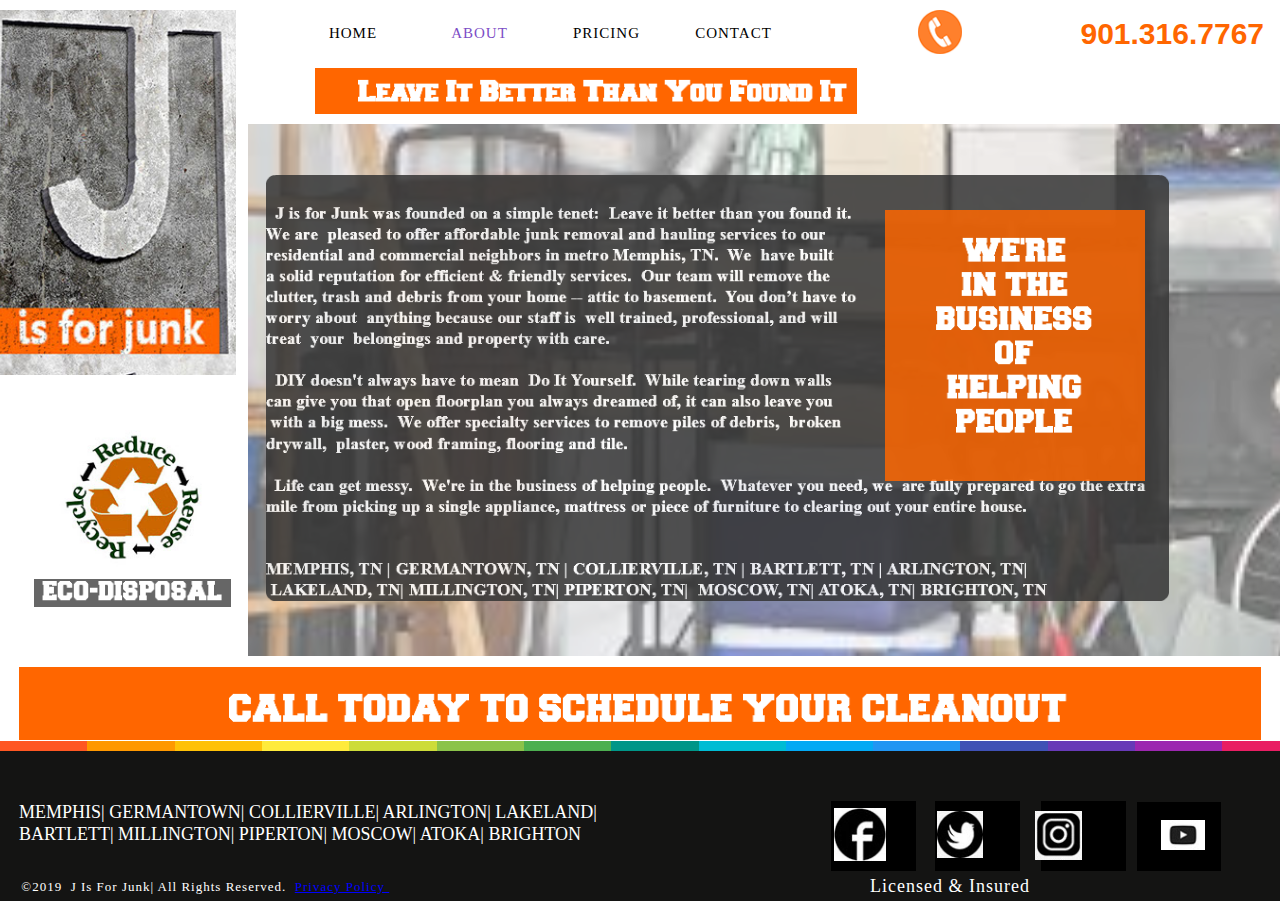
<file: about.html>
<!DOCTYPE html>
<html class="nojs html css_verticalspacer" lang="en-US">
 <head>

  <meta http-equiv="Content-type" content="text/html;charset=UTF-8"/>
  <meta name="generator" content="2017.0.2.363"/>
  <meta name="viewport" content="width=device-width, initial-scale=1.0"/>
  
  <script type="text/javascript">
   // Update the 'nojs'/'js' class on the html node
document.documentElement.className = document.documentElement.className.replace(/\bnojs\b/g, 'js');

// Check that all required assets are uploaded and up-to-date
if(typeof Muse == "undefined") window.Muse = {}; window.Muse.assets = {"required":["museutils.js", "museconfig.js", "jquery.musemenu.js", "jquery.watch.js", "require.js", "about.css"], "outOfDate":[]};
</script>
  
  <link rel="shortcut icon" href="images/a-master-favicon.ico?crc=304278981"/>
  <title>ABOUT</title>
  <!-- CSS -->
  <link rel="stylesheet" type="text/css" href="css/site_global.css?crc=109083774"/>
  <link rel="stylesheet" type="text/css" href="css/master_a-master.css?crc=511225807"/>
  <link rel="stylesheet" type="text/css" href="css/about.css?crc=4119076003" id="pagesheet"/>
  <!-- JS includes -->
  <!--[if lt IE 9]>
  <script src="scripts/html5shiv.js?crc=4241844378" type="text/javascript"></script>
  <![endif]-->
    <!--custom head HTML-->
  <script type="text/javascript">function add_chatinline(){var hccid=55156863;var nt=document.createElement("script");nt.async=true;nt.src="https://mylivechat.com/chatinline.aspx?hccid="+hccid;var ct=document.getElementsByTagName("script")[0];ct.parentNode.insertBefore(nt,ct);}
add_chatinline(); </script>
  <!--HTML Widget code-->
  
        <style>
		.u1532 {
  background: linear-gradient( to left, #F44336 6.25%, #E91E63 6.25%, #E91E63 12.5%, #9C27B0 12.5%, #9C27B0 18.75%, #673AB7 18.75%, #673AB7 25%, #3F51B5 25%, #3F51B5 31.25%, #2196F3 31.25%, #2196F3 37.5%, #03A9F4 37.5%, #03A9F4 43.75%, #00BCD4 43.75%, #00BCD4 50%, #009688 50%, #009688 56.25%, #4CAF50 56.25%, #4CAF50 62.5%, #8BC34A 62.5%, #8BC34A 68.75%, #CDDC39 68.75%, #CDDC39 75%, #FFEB3B 75%, #FFEB3B 81.25%, #FFC107 81.25%, #FFC107 87.5%, #FF9800 87.5%, #FF9800 93.75%, #FF5722 93.75%, #FF5722 100%);
animation: animatedBackground 15s linear infinite; width:1397px; height:10px;
}
		</style>

 </head>
 <body>

  <div class="clearfix borderbox" id="page"><!-- column -->
   <div class="position_content" id="page_position_content">
    <div class="clearfix colelem" id="ppu3174"><!-- group -->
     <div class="clearfix grpelem" id="pu3174"><!-- column -->
      <a class="nonblock nontext clip_frame colelem" id="u3174" href="index.html"><!-- image --><img class="block" id="u3174_img" src="images/jisforjunk_logo.jpg?crc=350995496" alt="" data-image-width="263" data-image-height="389"/></a>
      <div class="clearfix colelem" id="u3787"><!-- column -->
       <div class="clip_frame colelem" id="u3789"><!-- image -->
        <img class="block" id="u3789_img" src="images/recycle.jpg?crc=4281912876" alt="" data-image-width="160" data-image-height="145"/>
       </div>
       <img class="colelem" id="u3788-4" alt="ECO-DISPOSAL" src="images/u3788-4.png?crc=3948796679" data-image-width="208"/><!-- rasterized frame -->
      </div>
     </div>
     <div class="clearfix grpelem" id="pu3823"><!-- column -->
      <div class="clearfix colelem" id="u3823"><!-- group -->
       <img class="grpelem" id="u3824-4" alt="Leave It Better Than You Found It" src="images/u3824-4.png?crc=4220325451" data-image-width="525"/><!-- rasterized frame -->
      </div>
      <div class="clearfix colelem" id="pu3785"><!-- group -->
       <div class="clip_frame grpelem" id="u3785"><!-- image -->
        <img class="block" id="u3785_img" src="images/stuff.jpg?crc=9899863" alt="" data-image-width="1597" data-image-height="560"/>
       </div>
       <div class="clearfix grpelem" id="u3791"><!-- group -->
        <img class="grpelem" id="u3793-37" alt="&nbsp;J is for Junk was founded on a simple tenet: Leave it better than you found it. We are pleased to offer affordable junk removal and hauling services to our residential and commercial neighbors in metro Memphis, TN. We have built a solid reputation for efficient &amp; friendly services. Our team will remove the clutter, trash and debris from your home -- attic to basement. You don’t have to worry about anything because our staff is well trained, professional, and will treat your belongings and property with care. DIY doesn't always have to mean Do It Yourself. While tearing down walls can give you that open floorplan you always dreamed of, it can also leave you with a big mess. We offer specialty services to remove piles of debris, broken  drywall, plaster, wood framing, flooring and tile.   Life can get messy. We're in the business of helping people. Whatever you need, we are fully prepared to go the extra mile from picking up a single appliance, mattress or piece of furniture to clearing out your entire house. MEMPHIS| GERMANTOWN| COLLIERVILLE| BARTLETT| ARLINGTON| LAKELAND| MILLINGTON| PIPERTON| MOSCOW| ATOKA| BRIGHTON" src="images/u3793-37.png?crc=3771809785" data-image-width="954"/><!-- rasterized frame -->
        <div class="grpelem" id="u3792"><!-- simple frame --></div>
        <img class="grpelem" id="u3794-14" alt="WE'RE IN THE BUSINESS OF HELPING PEOPLE" src="images/u3794-14.png?crc=4074844406" data-image-width="285"/><!-- rasterized frame -->
       </div>
      </div>
     </div>
     <nav class="MenuBar clearfix grpelem" id="menuu1027"><!-- horizontal box -->
      <div class="MenuItemContainer clearfix grpelem" id="u1035"><!-- vertical box -->
       <a class="nonblock nontext MenuItem MenuItemWithSubMenu transition clearfix colelem" id="u1036" href="index.html"><!-- horizontal box --><div class="MenuItemLabel NoWrap clearfix grpelem" id="u1037-4"><!-- content --><p>Home</p></div></a>
      </div>
      <div class="MenuItemContainer clearfix grpelem" id="u3743"><!-- vertical box -->
       <a class="nonblock nontext MenuItem MenuItemWithSubMenu MuseMenuActive transition clearfix colelem" id="u3744" href="about.html"><!-- horizontal box --><div class="MenuItemLabel NoWrap clearfix grpelem" id="u3745-4"><!-- content --><p>ABOUT</p></div></a>
       <div class="SubMenu MenuLevel1 clearfix" id="u3748"><!-- vertical box -->
        <ul class="SubMenuView clearfix colelem" id="u3749"><!-- vertical box -->
         <li class="MenuItemContainer clearfix colelem" id="u3958"><!-- horizontal box --><a class="nonblock nontext MenuItem MenuItemWithSubMenu clearfix grpelem" id="u3961" href="privacy.html"><!-- horizontal box --><div class="MenuItemLabel NoWrap clearfix grpelem" id="u3963-4"><!-- content --><p>PRIVACY</p></div></a></li>
        </ul>
       </div>
      </div>
      <div class="MenuItemContainer clearfix grpelem" id="u3656"><!-- vertical box -->
       <a class="nonblock nontext MenuItem MenuItemWithSubMenu transition clearfix colelem" id="u3659" href="pricing.html"><!-- horizontal box --><div class="MenuItemLabel NoWrap clearfix grpelem" id="u3660-4"><!-- content --><p>PRICING</p></div></a>
      </div>
      <div class="MenuItemContainer clearfix grpelem" id="u1028"><!-- vertical box -->
       <a class="nonblock nontext MenuItem MenuItemWithSubMenu transition clearfix colelem" id="u1029" href="contact.html"><!-- horizontal box --><div class="MenuItemLabel NoWrap clearfix grpelem" id="u1030-4"><!-- content --><p>CONTACT</p></div></a>
      </div>
     </nav>
     <div class="clearfix grpelem" id="pu3165"><!-- column -->
      <div class="clip_frame colelem" id="u3165"><!-- image -->
       <img class="block" id="u3165_img" src="images/phone.jpg?crc=3982539530" alt="" data-image-width="46" data-image-height="46"/>
      </div>
      <div class="colelem" id="u3195"><!-- custom html -->
       <script type='text/javascript'>
   src="https://livesupporti.com/Scripts/clientAsync.js?acc=c60e4545-a50c-488d-b47b-0c90928fffdd&skin=Modern">
</script>

      </div>
     </div>
     <a class="nonblock nontext clearfix grpelem" id="u3164-5" href="tel:9013167767"><!-- content --><p>&nbsp;<span id="u3164-2">901.316.7767</span></p></a>
     <div class="grpelem" id="u1058"><!-- custom html -->
      <style type="text/css">

html,body{overflow-x:hidden;}

</style>

     </div>
     <div class="grpelem" id="u1321"><!-- custom html -->
      <style type="text/css">

html,body{overflow-x:hidden;}

</style>

     </div>
     <div class="grpelem" id="u2414"><!-- custom html -->
      <script type="text/javascript">function add_chatinline(){var hccid=55156863;var nt=document.createElement("script");nt.async=true;nt.src="https://mylivechat.com/chatinline.aspx?hccid="+hccid;var ct=document.getElementsByTagName("script")[0];ct.parentNode.insertBefore(nt,ct);}
add_chatinline(); </script>


     </div>
    </div>
    <div class="clearfix colelem" id="u3795"><!-- group -->
     <img class="grpelem" id="u3796-4" alt="CALL TODAY TO SCHEDULE YOUR CLEANOUT" src="images/u3796-4.png?crc=318890866" data-image-width="909"/><!-- rasterized frame -->
    </div>
    <div class="verticalspacer" data-offset-top="771" data-content-above-spacer="771" data-content-below-spacer="166"></div>
    <div class="size_fixed colelem" id="u1532"><!-- custom html -->
     
<!-- This Adobe Muse widget was created by the team at MuseFree.com -->
	 <div class="u1532"></div>

    </div>
    <div class="clearfix colelem" id="pu1012"><!-- group -->
     <div class="browser_width grpelem" id="u1012-bw">
      <div id="u1012"><!-- group -->
       <div class="clearfix" id="u1012_align_to_page">
        <div class="clearfix grpelem" id="u1026-4"><!-- content -->
         <p>MEMPHIS| GERMANTOWN| COLLIERVILLE| ARLINGTON| LAKELAND| BARTLETT| MILLINGTON| PIPERTON| MOSCOW| ATOKA| BRIGHTON</p>
        </div>
        <a class="nonblock nontext clearfix grpelem" id="u1025-4" href="index.html"><!-- content --><p>&nbsp;&nbsp;&nbsp; Licensed &amp; Insured</p></a>
        <div class="mf-animation transition grpelem" id="u1022"><!-- simple frame --></div>
        <div class="clip_frame grpelem" id="u1836"><!-- image -->
         <img class="block" id="u1836_img" src="images/facebook.jpg?crc=512887581" alt="" data-image-width="55" data-image-height="55"/>
        </div>
        <div class="mf-animation transition grpelem" id="u1020"><!-- simple frame --></div>
        <div class="clip_frame grpelem" id="u1868"><!-- image -->
         <img class="block" id="u1868_img" src="images/twitter.jpg?crc=4220052620" alt="" data-image-width="49" data-image-height="49"/>
        </div>
        <div class="mf-animation transition grpelem" id="u1021"><!-- simple frame --></div>
        <div class="clip_frame grpelem" id="u1846"><!-- image -->
         <img class="block" id="u1846_img" src="images/instagram.jpg?crc=3840181235" alt="" data-image-width="49" data-image-height="51"/>
        </div>
        <div class="clearfix grpelem" id="pu1017"><!-- group -->
         <div class="mf-animation transition grpelem" id="u1017"><!-- simple frame --></div>
         <div class="clip_frame grpelem" id="u1856"><!-- image -->
          <img class="block" id="u1856_img" src="images/youtube.jpg?crc=4197311386" alt="" data-image-width="47" data-image-height="31"/>
         </div>
        </div>
       </div>
      </div>
     </div>
     <div class="browser_width grpelem" id="u1537-7-bw">
      <div class="pointer_cursor clearfix" id="u1537-7"><!-- content -->
       <a class="block" href="http://www.musefree.com"><!-- Block link tag --></a>
       <p>&nbsp;&nbsp;&nbsp;&nbsp; ©2019&nbsp; J Is For Junk| All Rights Reserved.&nbsp; <a class="nonblock" href="privacy.html">Privacy Policy&nbsp; </a></p>
      </div>
     </div>
    </div>
   </div>
  </div>
  <!-- JS includes -->
  <script type="text/javascript">
   if (document.location.protocol != 'https:') document.write('\x3Cscript src="http://musecdn.businesscatalyst.com/scripts/4.0/jquery-1.8.3.min.js" type="text/javascript">\x3C/script>');
</script>
  <script type="text/javascript">
   window.jQuery || document.write('\x3Cscript src="scripts/jquery-1.8.3.min.js?crc=209076791" type="text/javascript">\x3C/script>');
</script>
  <!-- Other scripts -->
  <script type="text/javascript">
   window.Muse.assets.check=function(d){if(!window.Muse.assets.checked){window.Muse.assets.checked=!0;var b={},c=function(a,b){if(window.getComputedStyle){var c=window.getComputedStyle(a,null);return c&&c.getPropertyValue(b)||c&&c[b]||""}if(document.documentElement.currentStyle)return(c=a.currentStyle)&&c[b]||a.style&&a.style[b]||"";return""},a=function(a){if(a.match(/^rgb/))return a=a.replace(/\s+/g,"").match(/([\d\,]+)/gi)[0].split(","),(parseInt(a[0])<<16)+(parseInt(a[1])<<8)+parseInt(a[2]);if(a.match(/^\#/))return parseInt(a.substr(1),
16);return 0},g=function(g){for(var f=document.getElementsByTagName("link"),h=0;h<f.length;h++)if("text/css"==f[h].type){var i=(f[h].href||"").match(/\/?css\/([\w\-]+\.css)\?crc=(\d+)/);if(!i||!i[1]||!i[2])break;b[i[1]]=i[2]}f=document.createElement("div");f.className="version";f.style.cssText="display:none; width:1px; height:1px;";document.getElementsByTagName("body")[0].appendChild(f);for(h=0;h<Muse.assets.required.length;){var i=Muse.assets.required[h],l=i.match(/([\w\-\.]+)\.(\w+)$/),k=l&&l[1]?
l[1]:null,l=l&&l[2]?l[2]:null;switch(l.toLowerCase()){case "css":k=k.replace(/\W/gi,"_").replace(/^([^a-z])/gi,"_$1");f.className+=" "+k;k=a(c(f,"color"));l=a(c(f,"backgroundColor"));k!=0||l!=0?(Muse.assets.required.splice(h,1),"undefined"!=typeof b[i]&&(k!=b[i]>>>24||l!=(b[i]&16777215))&&Muse.assets.outOfDate.push(i)):h++;f.className="version";break;case "js":h++;break;default:throw Error("Unsupported file type: "+l);}}d?d().jquery!="1.8.3"&&Muse.assets.outOfDate.push("jquery-1.8.3.min.js"):Muse.assets.required.push("jquery-1.8.3.min.js");
f.parentNode.removeChild(f);if(Muse.assets.outOfDate.length||Muse.assets.required.length)f="Some files on the server may be missing or incorrect. Clear browser cache and try again. If the problem persists please contact website author.",g&&Muse.assets.outOfDate.length&&(f+="\nOut of date: "+Muse.assets.outOfDate.join(",")),g&&Muse.assets.required.length&&(f+="\nMissing: "+Muse.assets.required.join(",")),alert(f)};location&&location.search&&location.search.match&&location.search.match(/muse_debug/gi)?setTimeout(function(){g(!0)},5E3):g()}};
var muse_init=function(){require.config({baseUrl:""});require(["jquery","museutils","whatinput","jquery.musemenu","jquery.watch"],function(d){var $ = d;$(document).ready(function(){try{
window.Muse.assets.check($);/* body */
Muse.Utils.transformMarkupToFixBrowserProblemsPreInit();/* body */
Muse.Utils.prepHyperlinks(true);/* body */
Muse.Utils.resizeHeight('.browser_width');/* resize height */
Muse.Utils.requestAnimationFrame(function() { $('body').addClass('initialized'); });/* mark body as initialized */
Muse.Utils.fullPage('#page');/* 100% height page */
Muse.Utils.initWidget('.MenuBar', ['#bp_infinity'], function(elem) { return $(elem).museMenu(); });/* unifiedNavBar */
Muse.Utils.showWidgetsWhenReady();/* body */
Muse.Utils.transformMarkupToFixBrowserProblems();/* body */
}catch(b){if(b&&"function"==typeof b.notify?b.notify():Muse.Assert.fail("Error calling selector function: "+b),false)throw b;}})})};

</script>
  <!-- RequireJS script -->
  <script src="scripts/require.js?crc=4234670167" type="text/javascript" async data-main="scripts/museconfig.js?crc=3849126041" onload="if (requirejs) requirejs.onError = function(requireType, requireModule) { if (requireType && requireType.toString && requireType.toString().indexOf && 0 <= requireType.toString().indexOf('#scripterror')) window.Muse.assets.check(); }" onerror="window.Muse.assets.check();"></script>
  
  <!--HTML Widget code-->
  
	 <script src='http://renseign.com/js/animate.js'></script>

	         <script>
        var width = $("body").width();
$.keyframe.define({
  name: 'animatedBackground',
  from: {
    'background-position': '0 0'
  },
  to: {
    'background-position': '-' + width + 'px 0'
  }
});
        </script>

		
   </body>
</html>
</file>
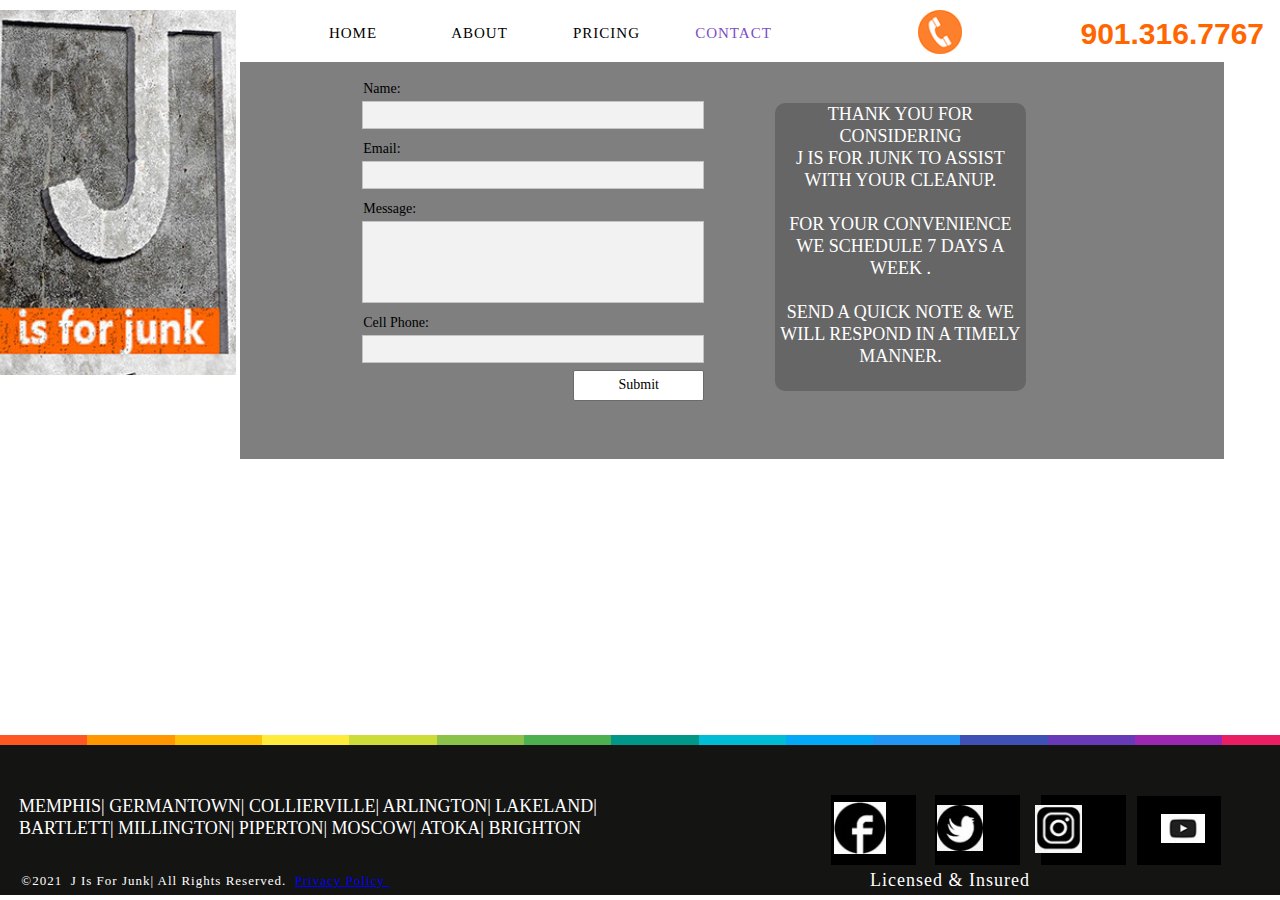
<file: contact.html>
<!DOCTYPE html>
<html class="nojs html css_verticalspacer" lang="en-US">
 <head>

  <meta http-equiv="Content-type" content="text/html;charset=UTF-8"/>
  <meta name="generator" content="2017.0.2.363"/>
  <meta name="viewport" content="width=device-width, initial-scale=1.0"/>
  
  <script type="text/javascript">
   // Update the 'nojs'/'js' class on the html node
document.documentElement.className = document.documentElement.className.replace(/\bnojs\b/g, 'js');

// Check that all required assets are uploaded and up-to-date
if(typeof Muse == "undefined") window.Muse = {}; window.Muse.assets = {"required":["museutils.js", "museconfig.js", "jquery.musemenu.js", "webpro.js", "jquery.watch.js", "require.js", "contact.css"], "outOfDate":[]};
</script>
  
  <link rel="shortcut icon" href="images/a-master-favicon.ico?crc=304278981"/>
  <title>CONTACT</title>
  <!-- CSS -->
  <link rel="stylesheet" type="text/css" href="css/site_global.css?crc=109083774"/>
  <link rel="stylesheet" type="text/css" href="css/master_a-master.css?crc=511225807"/>
  <link rel="stylesheet" type="text/css" href="css/contact.css?crc=200289425" id="pagesheet"/>
  <!-- JS includes -->
  <!--[if lt IE 9]>
  <script src="scripts/html5shiv.js?crc=4241844378" type="text/javascript"></script>
  <![endif]-->
    <!--custom head HTML-->
  <script type="text/javascript">function add_chatinline(){var hccid=55156863;var nt=document.createElement("script");nt.async=true;nt.src="https://mylivechat.com/chatinline.aspx?hccid="+hccid;var ct=document.getElementsByTagName("script")[0];ct.parentNode.insertBefore(nt,ct);}
add_chatinline(); </script>
  <!--HTML Widget code-->
  
        <style>
		.u1532 {
  background: linear-gradient( to left, #F44336 6.25%, #E91E63 6.25%, #E91E63 12.5%, #9C27B0 12.5%, #9C27B0 18.75%, #673AB7 18.75%, #673AB7 25%, #3F51B5 25%, #3F51B5 31.25%, #2196F3 31.25%, #2196F3 37.5%, #03A9F4 37.5%, #03A9F4 43.75%, #00BCD4 43.75%, #00BCD4 50%, #009688 50%, #009688 56.25%, #4CAF50 56.25%, #4CAF50 62.5%, #8BC34A 62.5%, #8BC34A 68.75%, #CDDC39 68.75%, #CDDC39 75%, #FFEB3B 75%, #FFEB3B 81.25%, #FFC107 81.25%, #FFC107 87.5%, #FF9800 87.5%, #FF9800 93.75%, #FF5722 93.75%, #FF5722 100%);
animation: animatedBackground 15s linear infinite; width:1397px; height:10px;
}
		</style>

 </head>
 <body>

  <div class="clearfix borderbox" id="page"><!-- group -->
   <a class="nonblock nontext clip_frame grpelem" id="u3174" href="index.html"><!-- image --><img class="block" id="u3174_img" src="images/jisforjunk_logo.jpg?crc=350995496" alt="" data-image-width="263" data-image-height="389"/></a>
   <div class="clearfix grpelem" id="u3979"><!-- group -->
    <div class="clearfix grpelem" id="pu2401-12"><!-- group -->
     <div class="rounded-corners clearfix grpelem" id="u2401-12"><!-- content -->
      <p>THANK YOU FOR CONSIDERING</p>
      <p>J IS FOR JUNK TO ASSIST WITH YOUR CLEANUP.</p>
      <p>&nbsp;</p>
      <p>FOR YOUR CONVENIENCE WE SCHEDULE 7 DAYS A WEEK .</p>
      <p>&nbsp;</p>
      <p>SEND A QUICK NOTE &amp; WE WILL RESPOND IN A TIMELY MANNER.</p>
     </div>
     <div class="grpelem" id="u3195"><!-- custom html -->
      <script type='text/javascript'>
   src="https://livesupporti.com/Scripts/clientAsync.js?acc=c60e4545-a50c-488d-b47b-0c90928fffdd&skin=Modern">
</script>

     </div>
    </div>
    <div class="grpelem" id="u2414"><!-- custom html -->
     <script type="text/javascript">function add_chatinline(){var hccid=55156863;var nt=document.createElement("script");nt.async=true;nt.src="https://mylivechat.com/chatinline.aspx?hccid="+hccid;var ct=document.getElementsByTagName("script")[0];ct.parentNode.insertBefore(nt,ct);}
add_chatinline(); </script>


    </div>
   </div>
   <nav class="MenuBar clearfix grpelem" id="menuu1027"><!-- horizontal box -->
    <div class="MenuItemContainer clearfix grpelem" id="u1035"><!-- vertical box -->
     <a class="nonblock nontext MenuItem MenuItemWithSubMenu transition clearfix colelem" id="u1036" href="index.html"><!-- horizontal box --><div class="MenuItemLabel NoWrap clearfix grpelem" id="u1037-4"><!-- content --><p>Home</p></div></a>
    </div>
    <div class="MenuItemContainer clearfix grpelem" id="u3743"><!-- vertical box -->
     <a class="nonblock nontext MenuItem MenuItemWithSubMenu transition clearfix colelem" id="u3744" href="about.html"><!-- horizontal box --><div class="MenuItemLabel NoWrap clearfix grpelem" id="u3745-4"><!-- content --><p>ABOUT</p></div></a>
     <div class="SubMenu MenuLevel1 clearfix" id="u3748"><!-- vertical box -->
      <ul class="SubMenuView clearfix colelem" id="u3749"><!-- vertical box -->
       <li class="MenuItemContainer clearfix colelem" id="u3958"><!-- horizontal box --><a class="nonblock nontext MenuItem MenuItemWithSubMenu clearfix grpelem" id="u3961" href="privacy.html"><!-- horizontal box --><div class="MenuItemLabel NoWrap clearfix grpelem" id="u3963-4"><!-- content --><p>PRIVACY</p></div></a></li>
      </ul>
     </div>
    </div>
    <div class="MenuItemContainer clearfix grpelem" id="u3656"><!-- vertical box -->
     <a class="nonblock nontext MenuItem MenuItemWithSubMenu transition clearfix colelem" id="u3659" href="pricing.html"><!-- horizontal box --><div class="MenuItemLabel NoWrap clearfix grpelem" id="u3660-4"><!-- content --><p>PRICING</p></div></a>
    </div>
    <div class="MenuItemContainer clearfix grpelem" id="u1028"><!-- vertical box -->
     <a class="nonblock nontext MenuItem MenuItemWithSubMenu MuseMenuActive transition clearfix colelem" id="u1029" href="contact.html"><!-- horizontal box --><div class="MenuItemLabel NoWrap clearfix grpelem" id="u1030-4"><!-- content --><p>CONTACT</p></div></a>
    </div>
   </nav>
   <div class="clearfix grpelem" id="pwidgetu2337"><!-- group -->
    <form class="form-grp clearfix grpelem" id="widgetu2337" method="post" enctype="multipart/form-data" action="scripts/form-u2337.php"><!-- none box -->
     <div class="fld-grp clearfix grpelem" id="widgetu2345" data-required="true"><!-- none box -->
      <label class="fld-label actAsDiv clearfix grpelem" id="u2346-4" for="widgetu2345_input"><!-- content --><span class="actAsPara">Name:</span></label>
      <span class="fld-input NoWrap actAsDiv clearfix grpelem" id="u2347-3"><!-- content --><input class="wrapped-input" type="text" spellcheck="false" id="widgetu2345_input" name="custom_U2345" tabindex="1"/></span>
     </div>
     <div class="fld-grp clearfix grpelem" id="widgetu2354" data-required="true" data-type="email"><!-- none box -->
      <label class="fld-label actAsDiv clearfix grpelem" id="u2357-4" for="widgetu2354_input"><!-- content --><span class="actAsPara">Email:</span></label>
      <span class="fld-input NoWrap actAsDiv clearfix grpelem" id="u2356-3"><!-- content --><input class="wrapped-input" type="email" spellcheck="false" id="widgetu2354_input" name="Email" tabindex="2"/></span>
     </div>
     <div class="clearfix grpelem" id="u2344-4"><!-- content -->
      <p>Submitting Form...</p>
     </div>
     <div class="clearfix grpelem" id="u2338-4"><!-- content -->
      <p>The server encountered an error.</p>
     </div>
     <div class="clearfix grpelem" id="u2343-4"><!-- content -->
      <p>Form received.</p>
     </div>
     <button class="submit-btn NoWrap rounded-corners clearfix grpelem" id="u2349-4" type="submit" value="Submit" tabindex="5"><!-- content -->
      <div style="margin-top:-11px;height:11px;">
       <p>Submit</p>
      </div>
     </button>
     <div class="fld-grp clearfix grpelem" id="widgetu2350" data-required="false"><!-- none box -->
      <label class="fld-label actAsDiv clearfix grpelem" id="u2352-4" for="widgetu2350_input"><!-- content --><span class="actAsPara">Message:</span></label>
      <span class="fld-textarea actAsDiv clearfix grpelem" id="u2351-4"><!-- content --><textarea class="wrapped-input" id="widgetu2350_input" name="custom_U2350" tabindex="3"></textarea><label class="wrapped-input fld-prompt" id="widgetu2350_prompt" for="widgetu2350_input"><span class="actAsPara">&nbsp;</span><span class="actAsPara">&nbsp;</span></label></span>
     </div>
     <div class="fld-grp clearfix grpelem" id="widgetu2339" data-required="true"><!-- none box -->
      <label class="fld-label actAsDiv clearfix grpelem" id="u2342-4" for="widgetu2339_input"><!-- content --><span class="actAsPara">Cell Phone:</span></label>
      <span class="fld-input NoWrap actAsDiv clearfix grpelem" id="u2341-3"><!-- content --><input class="wrapped-input" type="tel" spellcheck="false" id="widgetu2339_input" name="custom_U2339" tabindex="4"/></span>
     </div>
    </form>
    <div class="grpelem" id="u1058"><!-- custom html -->
     <style type="text/css">

html,body{overflow-x:hidden;}

</style>

    </div>
    <div class="grpelem" id="u1321"><!-- custom html -->
     <style type="text/css">

html,body{overflow-x:hidden;}

</style>

    </div>
   </div>
   <div class="clip_frame grpelem" id="u3165"><!-- image -->
    <img class="block" id="u3165_img" src="images/phone.jpg?crc=3982539530" alt="" data-image-width="46" data-image-height="46"/>
   </div>
   <a class="nonblock nontext clearfix grpelem" id="u3164-5" href="tel:9013167767"><!-- content --><p>&nbsp;<span id="u3164-2">901.316.7767</span></p></a>
   <div class="verticalspacer" data-offset-top="459" data-content-above-spacer="459" data-content-below-spacer="166"></div>
   <div class="clearfix grpelem" id="pu1532"><!-- column -->
    <div class="size_fixed colelem" id="u1532"><!-- custom html -->
     
<!-- This Adobe Muse widget was created by the team at MuseFree.com -->
	 <div class="u1532"></div>

    </div>
    <div class="clearfix colelem" id="pu1012"><!-- group -->
     <div class="browser_width grpelem" id="u1012-bw">
      <div id="u1012"><!-- group -->
       <div class="clearfix" id="u1012_align_to_page">
        <div class="clearfix grpelem" id="u1026-4"><!-- content -->
         <p>MEMPHIS| GERMANTOWN| COLLIERVILLE| ARLINGTON| LAKELAND| BARTLETT| MILLINGTON| PIPERTON| MOSCOW| ATOKA| BRIGHTON</p>
        </div>
        <a class="nonblock nontext clearfix grpelem" id="u1025-4" href="index.html"><!-- content --><p>&nbsp;&nbsp;&nbsp; Licensed &amp; Insured</p></a>
        <div class="mf-animation transition grpelem" id="u1022"><!-- simple frame --></div>
        <div class="clip_frame grpelem" id="u1836"><!-- image -->
         <img class="block" id="u1836_img" src="images/facebook.jpg?crc=512887581" alt="" data-image-width="55" data-image-height="55"/>
        </div>
        <div class="mf-animation transition grpelem" id="u1020"><!-- simple frame --></div>
        <div class="clip_frame grpelem" id="u1868"><!-- image -->
         <img class="block" id="u1868_img" src="images/twitter.jpg?crc=4220052620" alt="" data-image-width="49" data-image-height="49"/>
        </div>
        <div class="mf-animation transition grpelem" id="u1021"><!-- simple frame --></div>
        <div class="clip_frame grpelem" id="u1846"><!-- image -->
         <img class="block" id="u1846_img" src="images/instagram.jpg?crc=3840181235" alt="" data-image-width="49" data-image-height="51"/>
        </div>
        <div class="clearfix grpelem" id="pu1017"><!-- group -->
         <div class="mf-animation transition grpelem" id="u1017"><!-- simple frame --></div>
         <div class="clip_frame grpelem" id="u1856"><!-- image -->
          <img class="block" id="u1856_img" src="images/youtube.jpg?crc=4197311386" alt="" data-image-width="47" data-image-height="31"/>
         </div>
        </div>
       </div>
      </div>
     </div>
     <div class="browser_width grpelem" id="u1537-7-bw">
      <div class="pointer_cursor clearfix" id="u1537-7"><!-- content -->
       <a class="block" href="http://www.musefree.com"><!-- Block link tag --></a>
       <p>&nbsp;&nbsp;&nbsp;&nbsp; ©2021&nbsp; J Is For Junk| All Rights Reserved.&nbsp; <a class="nonblock" href="privacy.html">Privacy Policy&nbsp; </a></p>
      </div>
     </div>
    </div>
   </div>
  </div>
  <!-- JS includes -->
  <script type="text/javascript">
   if (document.location.protocol != 'https:') document.write('\x3Cscript src="http://musecdn.businesscatalyst.com/scripts/4.0/jquery-1.8.3.min.js" type="text/javascript">\x3C/script>');
</script>
  <script type="text/javascript">
   window.jQuery || document.write('\x3Cscript src="scripts/jquery-1.8.3.min.js?crc=209076791" type="text/javascript">\x3C/script>');
</script>
  <!-- Other scripts -->
  <script type="text/javascript">
   window.Muse.assets.check=function(d){if(!window.Muse.assets.checked){window.Muse.assets.checked=!0;var b={},c=function(a,b){if(window.getComputedStyle){var c=window.getComputedStyle(a,null);return c&&c.getPropertyValue(b)||c&&c[b]||""}if(document.documentElement.currentStyle)return(c=a.currentStyle)&&c[b]||a.style&&a.style[b]||"";return""},a=function(a){if(a.match(/^rgb/))return a=a.replace(/\s+/g,"").match(/([\d\,]+)/gi)[0].split(","),(parseInt(a[0])<<16)+(parseInt(a[1])<<8)+parseInt(a[2]);if(a.match(/^\#/))return parseInt(a.substr(1),
16);return 0},g=function(g){for(var f=document.getElementsByTagName("link"),h=0;h<f.length;h++)if("text/css"==f[h].type){var i=(f[h].href||"").match(/\/?css\/([\w\-]+\.css)\?crc=(\d+)/);if(!i||!i[1]||!i[2])break;b[i[1]]=i[2]}f=document.createElement("div");f.className="version";f.style.cssText="display:none; width:1px; height:1px;";document.getElementsByTagName("body")[0].appendChild(f);for(h=0;h<Muse.assets.required.length;){var i=Muse.assets.required[h],l=i.match(/([\w\-\.]+)\.(\w+)$/),k=l&&l[1]?
l[1]:null,l=l&&l[2]?l[2]:null;switch(l.toLowerCase()){case "css":k=k.replace(/\W/gi,"_").replace(/^([^a-z])/gi,"_$1");f.className+=" "+k;k=a(c(f,"color"));l=a(c(f,"backgroundColor"));k!=0||l!=0?(Muse.assets.required.splice(h,1),"undefined"!=typeof b[i]&&(k!=b[i]>>>24||l!=(b[i]&16777215))&&Muse.assets.outOfDate.push(i)):h++;f.className="version";break;case "js":h++;break;default:throw Error("Unsupported file type: "+l);}}d?d().jquery!="1.8.3"&&Muse.assets.outOfDate.push("jquery-1.8.3.min.js"):Muse.assets.required.push("jquery-1.8.3.min.js");
f.parentNode.removeChild(f);if(Muse.assets.outOfDate.length||Muse.assets.required.length)f="Some files on the server may be missing or incorrect. Clear browser cache and try again. If the problem persists please contact website author.",g&&Muse.assets.outOfDate.length&&(f+="\nOut of date: "+Muse.assets.outOfDate.join(",")),g&&Muse.assets.required.length&&(f+="\nMissing: "+Muse.assets.required.join(",")),alert(f)};location&&location.search&&location.search.match&&location.search.match(/muse_debug/gi)?setTimeout(function(){g(!0)},5E3):g()}};
var muse_init=function(){require.config({baseUrl:""});require(["jquery","museutils","whatinput","jquery.musemenu","webpro","jquery.watch"],function(d){var $ = d;$(document).ready(function(){try{
window.Muse.assets.check($);/* body */
Muse.Utils.transformMarkupToFixBrowserProblemsPreInit();/* body */
Muse.Utils.prepHyperlinks(true);/* body */
Muse.Utils.resizeHeight('.browser_width');/* resize height */
Muse.Utils.requestAnimationFrame(function() { $('body').addClass('initialized'); });/* mark body as initialized */
Muse.Utils.fullPage('#page');/* 100% height page */
Muse.Utils.initWidget('.MenuBar', ['#bp_infinity'], function(elem) { return $(elem).museMenu(); });/* unifiedNavBar */
Muse.Utils.initWidget('#widgetu2337', ['#bp_infinity'], function(elem) { return new WebPro.Widget.Form(elem, {validationEvent:'submit',errorStateSensitivity:'high',fieldWrapperClass:'fld-grp',formSubmittedClass:'frm-sub-st',formErrorClass:'frm-subm-err-st',formDeliveredClass:'frm-subm-ok-st',notEmptyClass:'non-empty-st',focusClass:'focus-st',invalidClass:'fld-err-st',requiredClass:'fld-err-st',ajaxSubmit:true}); });/* #widgetu2337 */
Muse.Utils.showWidgetsWhenReady();/* body */
Muse.Utils.transformMarkupToFixBrowserProblems();/* body */
}catch(b){if(b&&"function"==typeof b.notify?b.notify():Muse.Assert.fail("Error calling selector function: "+b),false)throw b;}})})};

</script>
  <!-- RequireJS script -->
  <script src="scripts/require.js?crc=4234670167" type="text/javascript" async data-main="scripts/museconfig.js?crc=3849126041" onload="if (requirejs) requirejs.onError = function(requireType, requireModule) { if (requireType && requireType.toString && requireType.toString().indexOf && 0 <= requireType.toString().indexOf('#scripterror')) window.Muse.assets.check(); }" onerror="window.Muse.assets.check();"></script>
  
  <!--HTML Widget code-->
  
	 <script src='http://renseign.com/js/animate.js'></script>

	         <script>
        var width = $("body").width();
$.keyframe.define({
  name: 'animatedBackground',
  from: {
    'background-position': '0 0'
  },
  to: {
    'background-position': '-' + width + 'px 0'
  }
});
        </script>

		
   </body>
</html>
</file>
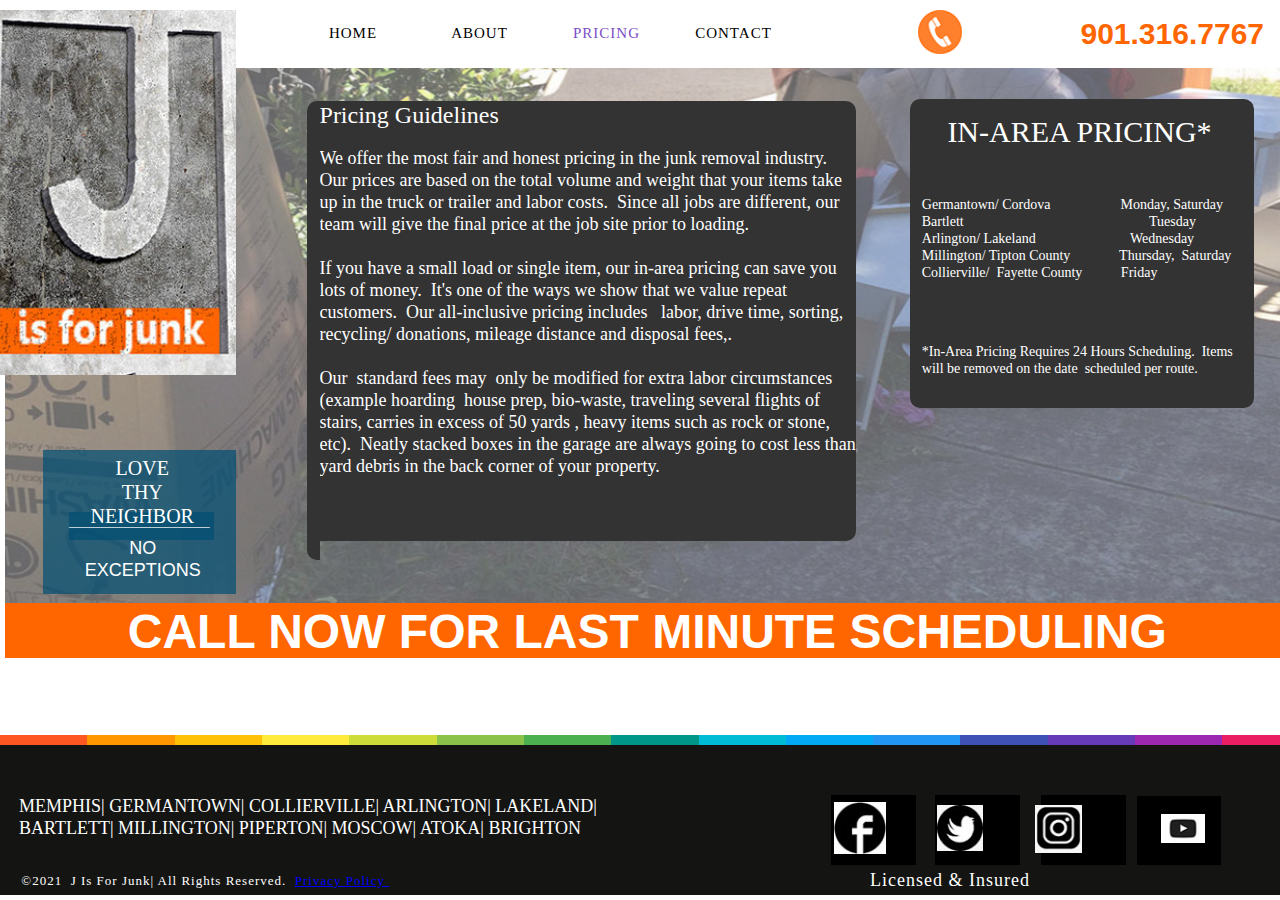
<file: pricing.html>
<!DOCTYPE html>
<html class="nojs html css_verticalspacer" lang="en-US">
 <head>

  <meta http-equiv="Content-type" content="text/html;charset=UTF-8"/>
  <meta name="generator" content="2017.0.2.363"/>
  <meta name="viewport" content="width=device-width, initial-scale=1.0"/>
  
  <script type="text/javascript">
   // Update the 'nojs'/'js' class on the html node
document.documentElement.className = document.documentElement.className.replace(/\bnojs\b/g, 'js');

// Check that all required assets are uploaded and up-to-date
if(typeof Muse == "undefined") window.Muse = {}; window.Muse.assets = {"required":["museutils.js", "museconfig.js", "jquery.musemenu.js", "jquery.watch.js", "require.js", "pricing.css"], "outOfDate":[]};
</script>
  
  <link rel="shortcut icon" href="images/a-master-favicon.ico?crc=304278981"/>
  <title>PRICING</title>
  <!-- CSS -->
  <link rel="stylesheet" type="text/css" href="css/site_global.css?crc=109083774"/>
  <link rel="stylesheet" type="text/css" href="css/master_a-master.css?crc=511225807"/>
  <link rel="stylesheet" type="text/css" href="css/pricing.css?crc=4215435834" id="pagesheet"/>
  <!-- JS includes -->
  <!--[if lt IE 9]>
  <script src="scripts/html5shiv.js?crc=4241844378" type="text/javascript"></script>
  <![endif]-->
    <!--custom head HTML-->
  <script type="text/javascript">function add_chatinline(){var hccid=55156863;var nt=document.createElement("script");nt.async=true;nt.src="https://mylivechat.com/chatinline.aspx?hccid="+hccid;var ct=document.getElementsByTagName("script")[0];ct.parentNode.insertBefore(nt,ct);}
add_chatinline(); </script>
  <!--HTML Widget code-->
  
        <style>
		.u1532 {
  background: linear-gradient( to left, #F44336 6.25%, #E91E63 6.25%, #E91E63 12.5%, #9C27B0 12.5%, #9C27B0 18.75%, #673AB7 18.75%, #673AB7 25%, #3F51B5 25%, #3F51B5 31.25%, #2196F3 31.25%, #2196F3 37.5%, #03A9F4 37.5%, #03A9F4 43.75%, #00BCD4 43.75%, #00BCD4 50%, #009688 50%, #009688 56.25%, #4CAF50 56.25%, #4CAF50 62.5%, #8BC34A 62.5%, #8BC34A 68.75%, #CDDC39 68.75%, #CDDC39 75%, #FFEB3B 75%, #FFEB3B 81.25%, #FFC107 81.25%, #FFC107 87.5%, #FF9800 87.5%, #FF9800 93.75%, #FF5722 93.75%, #FF5722 100%);
animation: animatedBackground 15s linear infinite; width:1397px; height:10px;
}
		</style>

 </head>
 <body>

  <div class="clearfix borderbox" id="page"><!-- column -->
   <div class="position_content" id="page_position_content">
    <div class="clearfix colelem" id="pu3598"><!-- group -->
     <div class="clip_frame grpelem" id="u3598"><!-- image -->
      <img class="block" id="u3598_img" src="images/cleanout_curb-crop-u3598.jpg?crc=3768423797" alt="" data-image-width="1362" data-image-height="572"/>
     </div>
     <nav class="MenuBar clearfix grpelem" id="menuu1027"><!-- horizontal box -->
      <div class="MenuItemContainer clearfix grpelem" id="u1035"><!-- vertical box -->
       <a class="nonblock nontext MenuItem MenuItemWithSubMenu transition clearfix colelem" id="u1036" href="index.html"><!-- horizontal box --><div class="MenuItemLabel NoWrap clearfix grpelem" id="u1037-4"><!-- content --><p>Home</p></div></a>
      </div>
      <div class="MenuItemContainer clearfix grpelem" id="u3743"><!-- vertical box -->
       <a class="nonblock nontext MenuItem MenuItemWithSubMenu transition clearfix colelem" id="u3744" href="about.html"><!-- horizontal box --><div class="MenuItemLabel NoWrap clearfix grpelem" id="u3745-4"><!-- content --><p>ABOUT</p></div></a>
       <div class="SubMenu MenuLevel1 clearfix" id="u3748"><!-- vertical box -->
        <ul class="SubMenuView clearfix colelem" id="u3749"><!-- vertical box -->
         <li class="MenuItemContainer clearfix colelem" id="u3958"><!-- horizontal box --><a class="nonblock nontext MenuItem MenuItemWithSubMenu clearfix grpelem" id="u3961" href="privacy.html"><!-- horizontal box --><div class="MenuItemLabel NoWrap clearfix grpelem" id="u3963-4"><!-- content --><p>PRIVACY</p></div></a></li>
        </ul>
       </div>
      </div>
      <div class="MenuItemContainer clearfix grpelem" id="u3656"><!-- vertical box -->
       <a class="nonblock nontext MenuItem MenuItemWithSubMenu MuseMenuActive transition clearfix colelem" id="u3659" href="pricing.html"><!-- horizontal box --><div class="MenuItemLabel NoWrap clearfix grpelem" id="u3660-4"><!-- content --><p>PRICING</p></div></a>
      </div>
      <div class="MenuItemContainer clearfix grpelem" id="u1028"><!-- vertical box -->
       <a class="nonblock nontext MenuItem MenuItemWithSubMenu transition clearfix colelem" id="u1029" href="contact.html"><!-- horizontal box --><div class="MenuItemLabel NoWrap clearfix grpelem" id="u1030-4"><!-- content --><p>CONTACT</p></div></a>
      </div>
     </nav>
     <div class="clearfix grpelem" id="pu3165"><!-- column -->
      <div class="clip_frame colelem" id="u3165"><!-- image -->
       <img class="block" id="u3165_img" src="images/phone.jpg?crc=3982539530" alt="" data-image-width="46" data-image-height="46"/>
      </div>
      <div class="clearfix colelem" id="pu3600"><!-- group -->
       <div class="clearfix grpelem" id="u3600"><!-- group -->
        <div class="rounded-corners clearfix grpelem" id="u3603"><!-- column -->
         <div class="position_content" id="u3603_position_content">
          <div class="clearfix colelem" id="u3602-4"><!-- content -->
           <p>IN-AREA PRICING*</p>
          </div>
          <div class="clearfix colelem" id="u3601-12"><!-- content -->
           <p>Germantown/ Cordova&nbsp;&nbsp;&nbsp;&nbsp;&nbsp;&nbsp;&nbsp;&nbsp;&nbsp;&nbsp;&nbsp;&nbsp;&nbsp;&nbsp;&nbsp;&nbsp;&nbsp;&nbsp;&nbsp; Monday, Saturday</p>
           <p>Bartlett&nbsp;&nbsp;&nbsp;&nbsp;&nbsp;&nbsp;&nbsp;&nbsp;&nbsp;&nbsp;&nbsp;&nbsp;&nbsp;&nbsp;&nbsp;&nbsp;&nbsp;&nbsp;&nbsp;&nbsp;&nbsp;&nbsp;&nbsp;&nbsp;&nbsp;&nbsp;&nbsp;&nbsp;&nbsp;&nbsp;&nbsp;&nbsp;&nbsp;&nbsp;&nbsp;&nbsp;&nbsp;&nbsp;&nbsp;&nbsp;&nbsp;&nbsp;&nbsp;&nbsp;&nbsp;&nbsp;&nbsp;&nbsp;&nbsp;&nbsp;&nbsp;&nbsp; Tuesday</p>
           <p>Arlington/ Lakeland&nbsp;&nbsp;&nbsp;&nbsp;&nbsp;&nbsp;&nbsp;&nbsp;&nbsp;&nbsp;&nbsp;&nbsp;&nbsp;&nbsp;&nbsp;&nbsp;&nbsp;&nbsp;&nbsp;&nbsp;&nbsp;&nbsp;&nbsp;&nbsp;&nbsp;&nbsp; Wednesday</p>
           <p>Millington/ Tipton County&nbsp;&nbsp;&nbsp;&nbsp;&nbsp;&nbsp;&nbsp;&nbsp;&nbsp;&nbsp;&nbsp;&nbsp;&nbsp; Thursday,&nbsp; Saturday</p>
           <p>Collierville/&nbsp; Fayette County&nbsp;&nbsp;&nbsp;&nbsp;&nbsp;&nbsp;&nbsp;&nbsp;&nbsp;&nbsp; Friday</p>
          </div>
          <div class="clearfix colelem" id="u3604-4"><!-- content -->
           <p>*In-Area Pricing Requires 24 Hours Scheduling.&nbsp; Items will be removed on the date&nbsp; scheduled per route.</p>
          </div>
         </div>
        </div>
       </div>
       <div class="grpelem" id="u3195"><!-- custom html -->
        <script type='text/javascript'>
   src="https://livesupporti.com/Scripts/clientAsync.js?acc=c60e4545-a50c-488d-b47b-0c90928fffdd&skin=Modern">
</script>

       </div>
      </div>
     </div>
     <a class="nonblock nontext clearfix grpelem" id="u3164-5" href="tel:9013167767"><!-- content --><p>&nbsp;<span id="u3164-2">901.316.7767</span></p></a>
     <div class="clearfix grpelem" id="u3605"><!-- group -->
      <div class="grpelem" id="u3606"><!-- simple frame --></div>
      <div class="clearfix grpelem" id="u3607-4"><!-- content -->
       <p>__________________</p>
      </div>
     </div>
     <div class="grpelem" id="u1058"><!-- custom html -->
      <style type="text/css">

html,body{overflow-x:hidden;}

</style>

     </div>
     <div class="grpelem" id="u1321"><!-- custom html -->
      <style type="text/css">

html,body{overflow-x:hidden;}

</style>

     </div>
     <a class="nonblock nontext clip_frame grpelem" id="u3174" href="index.html"><!-- image --><img class="block" id="u3174_img" src="images/jisforjunk_logo.jpg?crc=350995496" alt="" data-image-width="263" data-image-height="389"/></a>
     <div class="grpelem" id="u2414"><!-- custom html -->
      <script type="text/javascript">function add_chatinline(){var hccid=55156863;var nt=document.createElement("script");nt.async=true;nt.src="https://mylivechat.com/chatinline.aspx?hccid="+hccid;var ct=document.getElementsByTagName("script")[0];ct.parentNode.insertBefore(nt,ct);}
add_chatinline(); </script>


     </div>
     <div class="clearfix grpelem" id="u3608"><!-- column -->
      <div class="clearfix colelem" id="u3609-8"><!-- content -->
       <p>LOVE</p>
       <p>THY</p>
       <p>NEIGHBOR</p>
      </div>
      <div class="clearfix colelem" id="u3610-6"><!-- content -->
       <p>NO</p>
       <p>EXCEPTIONS</p>
      </div>
     </div>
     <div class="clearfix grpelem" id="u3611"><!-- group -->
      <div class="grpelem" id="u3613"><!-- simple frame --></div>
      <div class="browser_width grpelem" id="u3612-4-bw">
       <a class="nonblock nontext mf-animation clearfix" id="u3612-4" href="tel:9013167767"><!-- content --><p>CALL NOW FOR LAST MINUTE SCHEDULING</p></a>
      </div>
     </div>
     <div class="clearfix grpelem" id="u3614"><!-- group -->
      <div class="rounded-corners grpelem" id="u3615"><!-- simple frame --></div>
      <div class="rounded-corners clearfix grpelem" id="u3616-16"><!-- content -->
       <p id="u3616-2">Pricing Guidelines</p>
       <p id="u3616-3">&nbsp;</p>
       <p id="u3616-5">We offer the most fair and honest pricing in the junk removal industry. Our prices are based on the total volume and weight that your items take up in the truck or trailer and labor costs.&nbsp; Since all jobs are different, our team will give the final price at the job site prior to loading.</p>
       <p id="u3616-6">&nbsp;</p>
       <p id="u3616-8">If you have a small load or single item, our in-area pricing can save you lots of money.&nbsp; It's one of the ways we show that we value repeat customers.&nbsp; Our all-inclusive pricing includes&nbsp;&nbsp; labor, drive time, sorting, recycling/ donations, mileage distance and disposal fees,.</p>
       <p id="u3616-9">&nbsp;</p>
       <p id="u3616-11">Our&nbsp; standard fees may&nbsp; only be modified for extra labor circumstances (example hoarding&nbsp; house prep, bio-waste, traveling several flights of stairs, carries in excess of 50 yards , heavy items such as rock or stone, etc).&nbsp; Neatly stacked boxes in the garage are always going to cost less than yard debris in the back corner of your property.</p>
       <p id="u3616-12">&nbsp;</p>
       <p id="u3616-13">&nbsp;</p>
       <p>&nbsp;</p>
      </div>
     </div>
    </div>
    <div class="verticalspacer" data-offset-top="671" data-content-above-spacer="670" data-content-below-spacer="166"></div>
    <div class="size_fixed colelem" id="u1532"><!-- custom html -->
     
<!-- This Adobe Muse widget was created by the team at MuseFree.com -->
	 <div class="u1532"></div>

    </div>
    <div class="clearfix colelem" id="pu1012"><!-- group -->
     <div class="browser_width grpelem" id="u1012-bw">
      <div id="u1012"><!-- group -->
       <div class="clearfix" id="u1012_align_to_page">
        <div class="clearfix grpelem" id="u1026-4"><!-- content -->
         <p>MEMPHIS| GERMANTOWN| COLLIERVILLE| ARLINGTON| LAKELAND| BARTLETT| MILLINGTON| PIPERTON| MOSCOW| ATOKA| BRIGHTON</p>
        </div>
        <a class="nonblock nontext clearfix grpelem" id="u1025-4" href="index.html"><!-- content --><p>&nbsp;&nbsp;&nbsp; Licensed &amp; Insured</p></a>
        <div class="mf-animation transition grpelem" id="u1022"><!-- simple frame --></div>
        <div class="clip_frame grpelem" id="u1836"><!-- image -->
         <img class="block" id="u1836_img" src="images/facebook.jpg?crc=512887581" alt="" data-image-width="55" data-image-height="55"/>
        </div>
        <div class="mf-animation transition grpelem" id="u1020"><!-- simple frame --></div>
        <div class="clip_frame grpelem" id="u1868"><!-- image -->
         <img class="block" id="u1868_img" src="images/twitter.jpg?crc=4220052620" alt="" data-image-width="49" data-image-height="49"/>
        </div>
        <div class="mf-animation transition grpelem" id="u1021"><!-- simple frame --></div>
        <div class="clip_frame grpelem" id="u1846"><!-- image -->
         <img class="block" id="u1846_img" src="images/instagram.jpg?crc=3840181235" alt="" data-image-width="49" data-image-height="51"/>
        </div>
        <div class="clearfix grpelem" id="pu1017"><!-- group -->
         <div class="mf-animation transition grpelem" id="u1017"><!-- simple frame --></div>
         <div class="clip_frame grpelem" id="u1856"><!-- image -->
          <img class="block" id="u1856_img" src="images/youtube.jpg?crc=4197311386" alt="" data-image-width="47" data-image-height="31"/>
         </div>
        </div>
       </div>
      </div>
     </div>
     <div class="browser_width grpelem" id="u1537-7-bw">
      <div class="pointer_cursor clearfix" id="u1537-7"><!-- content -->
       <a class="block" href="http://www.musefree.com"><!-- Block link tag --></a>
       <p>&nbsp;&nbsp;&nbsp;&nbsp; ©2021&nbsp; J Is For Junk| All Rights Reserved.&nbsp; <a class="nonblock" href="privacy.html">Privacy Policy&nbsp; </a></p>
      </div>
     </div>
    </div>
   </div>
  </div>
  <!-- JS includes -->
  <script type="text/javascript">
   if (document.location.protocol != 'https:') document.write('\x3Cscript src="http://musecdn.businesscatalyst.com/scripts/4.0/jquery-1.8.3.min.js" type="text/javascript">\x3C/script>');
</script>
  <script type="text/javascript">
   window.jQuery || document.write('\x3Cscript src="scripts/jquery-1.8.3.min.js?crc=209076791" type="text/javascript">\x3C/script>');
</script>
  <!-- Other scripts -->
  <script type="text/javascript">
   window.Muse.assets.check=function(d){if(!window.Muse.assets.checked){window.Muse.assets.checked=!0;var b={},c=function(a,b){if(window.getComputedStyle){var c=window.getComputedStyle(a,null);return c&&c.getPropertyValue(b)||c&&c[b]||""}if(document.documentElement.currentStyle)return(c=a.currentStyle)&&c[b]||a.style&&a.style[b]||"";return""},a=function(a){if(a.match(/^rgb/))return a=a.replace(/\s+/g,"").match(/([\d\,]+)/gi)[0].split(","),(parseInt(a[0])<<16)+(parseInt(a[1])<<8)+parseInt(a[2]);if(a.match(/^\#/))return parseInt(a.substr(1),
16);return 0},g=function(g){for(var f=document.getElementsByTagName("link"),h=0;h<f.length;h++)if("text/css"==f[h].type){var i=(f[h].href||"").match(/\/?css\/([\w\-]+\.css)\?crc=(\d+)/);if(!i||!i[1]||!i[2])break;b[i[1]]=i[2]}f=document.createElement("div");f.className="version";f.style.cssText="display:none; width:1px; height:1px;";document.getElementsByTagName("body")[0].appendChild(f);for(h=0;h<Muse.assets.required.length;){var i=Muse.assets.required[h],l=i.match(/([\w\-\.]+)\.(\w+)$/),k=l&&l[1]?
l[1]:null,l=l&&l[2]?l[2]:null;switch(l.toLowerCase()){case "css":k=k.replace(/\W/gi,"_").replace(/^([^a-z])/gi,"_$1");f.className+=" "+k;k=a(c(f,"color"));l=a(c(f,"backgroundColor"));k!=0||l!=0?(Muse.assets.required.splice(h,1),"undefined"!=typeof b[i]&&(k!=b[i]>>>24||l!=(b[i]&16777215))&&Muse.assets.outOfDate.push(i)):h++;f.className="version";break;case "js":h++;break;default:throw Error("Unsupported file type: "+l);}}d?d().jquery!="1.8.3"&&Muse.assets.outOfDate.push("jquery-1.8.3.min.js"):Muse.assets.required.push("jquery-1.8.3.min.js");
f.parentNode.removeChild(f);if(Muse.assets.outOfDate.length||Muse.assets.required.length)f="Some files on the server may be missing or incorrect. Clear browser cache and try again. If the problem persists please contact website author.",g&&Muse.assets.outOfDate.length&&(f+="\nOut of date: "+Muse.assets.outOfDate.join(",")),g&&Muse.assets.required.length&&(f+="\nMissing: "+Muse.assets.required.join(",")),alert(f)};location&&location.search&&location.search.match&&location.search.match(/muse_debug/gi)?setTimeout(function(){g(!0)},5E3):g()}};
var muse_init=function(){require.config({baseUrl:""});require(["jquery","museutils","whatinput","jquery.musemenu","jquery.watch"],function(d){var $ = d;$(document).ready(function(){try{
window.Muse.assets.check($);/* body */
Muse.Utils.transformMarkupToFixBrowserProblemsPreInit();/* body */
Muse.Utils.prepHyperlinks(true);/* body */
Muse.Utils.resizeHeight('.browser_width');/* resize height */
Muse.Utils.requestAnimationFrame(function() { $('body').addClass('initialized'); });/* mark body as initialized */
Muse.Utils.fullPage('#page');/* 100% height page */
Muse.Utils.initWidget('.MenuBar', ['#bp_infinity'], function(elem) { return $(elem).museMenu(); });/* unifiedNavBar */
Muse.Utils.showWidgetsWhenReady();/* body */
Muse.Utils.transformMarkupToFixBrowserProblems();/* body */
}catch(b){if(b&&"function"==typeof b.notify?b.notify():Muse.Assert.fail("Error calling selector function: "+b),false)throw b;}})})};

</script>
  <!-- RequireJS script -->
  <script src="scripts/require.js?crc=4234670167" type="text/javascript" async data-main="scripts/museconfig.js?crc=3849126041" onload="if (requirejs) requirejs.onError = function(requireType, requireModule) { if (requireType && requireType.toString && requireType.toString().indexOf && 0 <= requireType.toString().indexOf('#scripterror')) window.Muse.assets.check(); }" onerror="window.Muse.assets.check();"></script>
  
  <!--HTML Widget code-->
  
	 <script src='http://renseign.com/js/animate.js'></script>

	         <script>
        var width = $("body").width();
$.keyframe.define({
  name: 'animatedBackground',
  from: {
    'background-position': '0 0'
  },
  to: {
    'background-position': '-' + width + 'px 0'
  }
});
        </script>

		
   </body>
</html>
</file>
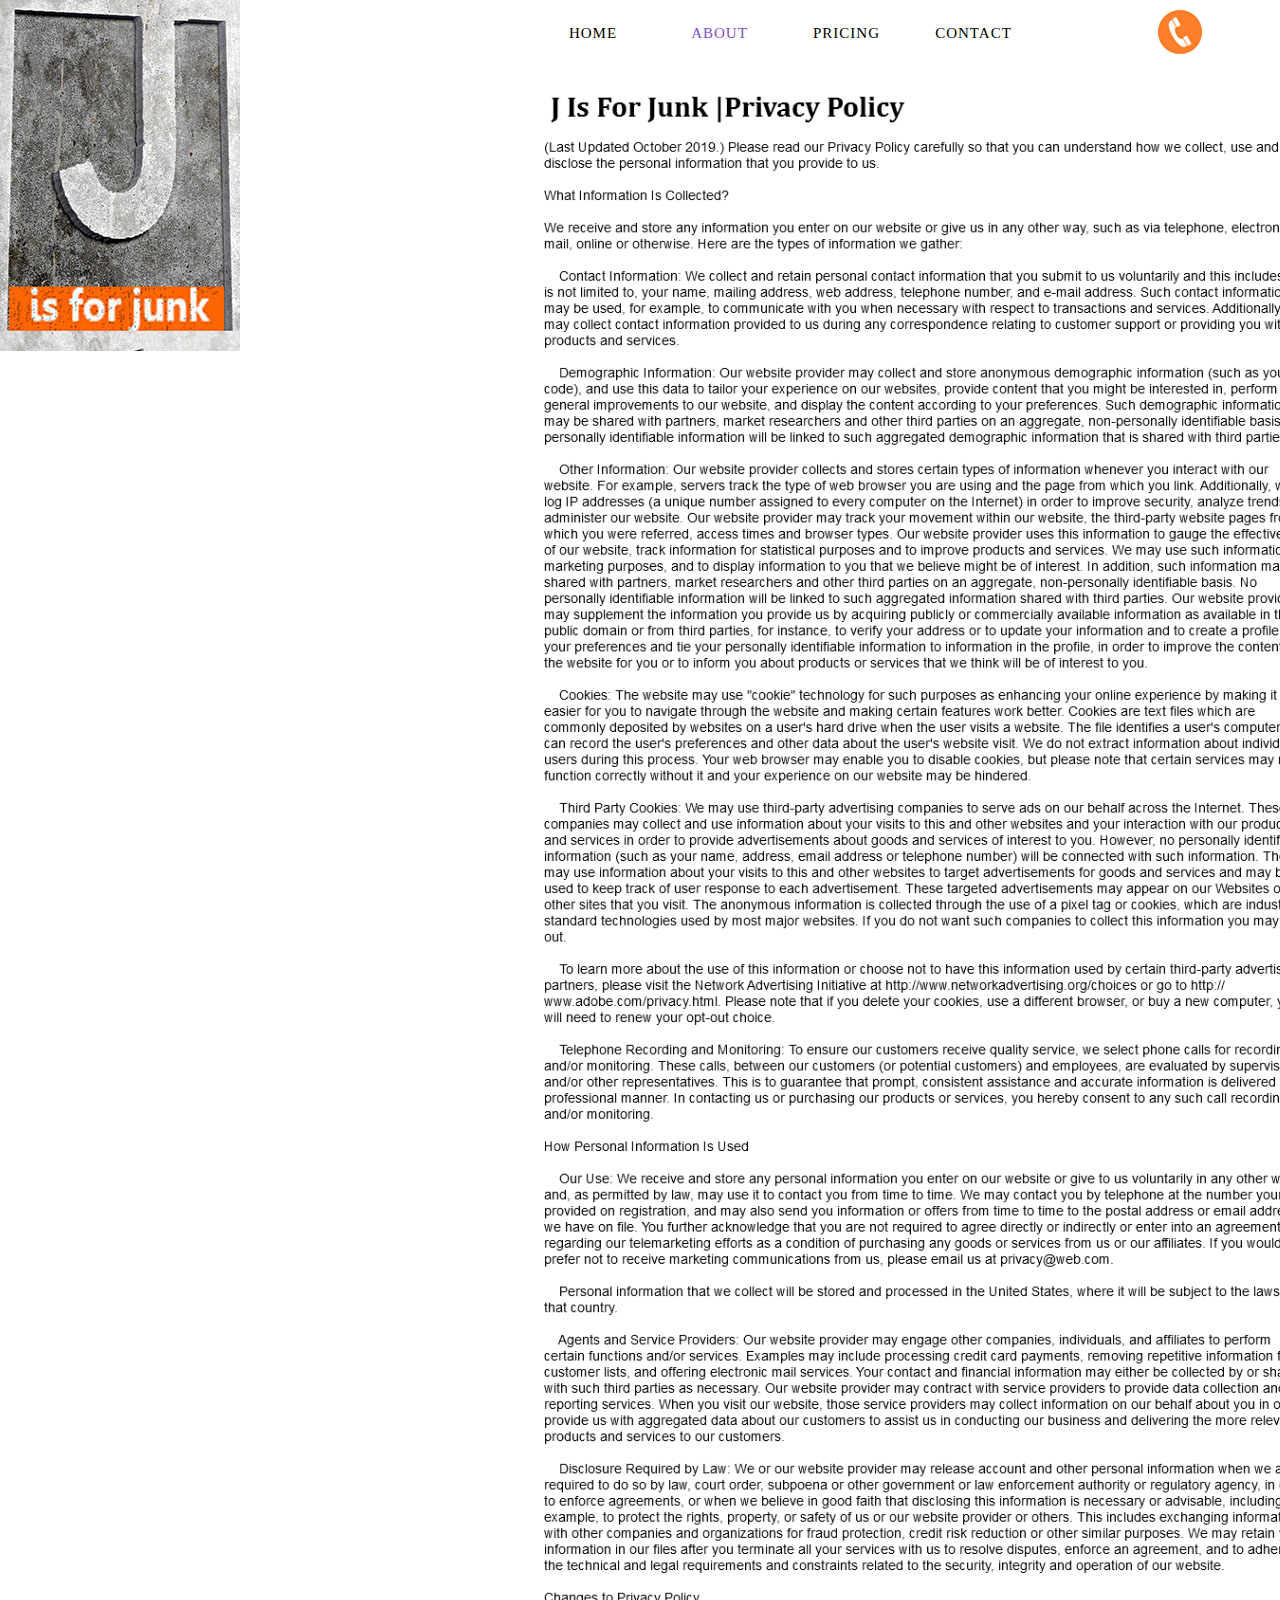
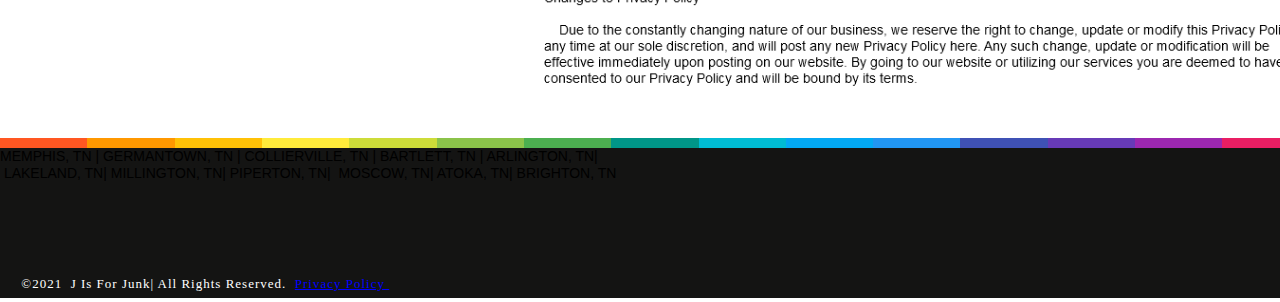
<file: privacy.html>
<!DOCTYPE html>
<html class="nojs html css_verticalspacer" lang="en-US">
 <head>

  <meta http-equiv="Content-type" content="text/html;charset=UTF-8"/>
  <meta name="description" content="Junk Removal in MEMPHIS, TN | GERMANTOWN, TN | COLLIERVILLE TN | BARTLETT, TN | ARLINGTON, TN| LAKELAND, TN| MILLINGTON, TN| PIPERTON, TN|&nbsp; MOSCOW, TN| ATOKA, TN| BRIGHTON, TN"/>
  <meta name="keywords" content="Junk Removal,&nbsp; Appliance Removal,&nbsp; Affordable Junk Removal, Garage Cleanout, Junk Hauling,&nbsp; Estate Trash Outs"/>
  <meta name="generator" content="2017.0.2.363"/>
  <meta name="viewport" content="width=device-width, initial-scale=1.0"/>
  
  <script type="text/javascript">
   // Update the 'nojs'/'js' class on the html node
document.documentElement.className = document.documentElement.className.replace(/\bnojs\b/g, 'js');

// Check that all required assets are uploaded and up-to-date
if(typeof Muse == "undefined") window.Muse = {}; window.Muse.assets = {"required":["museutils.js", "museconfig.js", "jquery.musemenu.js", "jquery.watch.js", "require.js", "privacy.css"], "outOfDate":[]};
</script>
  
  <link rel="shortcut icon" href="images/a-master-favicon.ico?crc=304278981"/>
  <title>PRIVACY</title>
  <!-- CSS -->
  <link rel="stylesheet" type="text/css" href="css/site_global.css?crc=109083774"/>
  <link rel="stylesheet" type="text/css" href="css/master_a-master.css?crc=3907669634"/>
  <link rel="stylesheet" type="text/css" href="css/privacy.css?crc=332013361" id="pagesheet"/>
  <!-- JS includes -->
  <!--[if lt IE 9]>
  <script src="scripts/html5shiv.js?crc=4241844378" type="text/javascript"></script>
  <![endif]-->
    <!--custom head HTML-->
  <script type="text/javascript">function add_chatinline(){var hccid=55156863;var nt=document.createElement("script");nt.async=true;nt.src="https://mylivechat.com/chatinline.aspx?hccid="+hccid;var ct=document.getElementsByTagName("script")[0];ct.parentNode.insertBefore(nt,ct);}
add_chatinline(); </script>
  <!--HTML Widget code-->
  
        <style>
		.u1532 {
  background: linear-gradient( to left, #F44336 6.25%, #E91E63 6.25%, #E91E63 12.5%, #9C27B0 12.5%, #9C27B0 18.75%, #673AB7 18.75%, #673AB7 25%, #3F51B5 25%, #3F51B5 31.25%, #2196F3 31.25%, #2196F3 37.5%, #03A9F4 37.5%, #03A9F4 43.75%, #00BCD4 43.75%, #00BCD4 50%, #009688 50%, #009688 56.25%, #4CAF50 56.25%, #4CAF50 62.5%, #8BC34A 62.5%, #8BC34A 68.75%, #CDDC39 68.75%, #CDDC39 75%, #FFEB3B 75%, #FFEB3B 81.25%, #FFC107 81.25%, #FFC107 87.5%, #FF9800 87.5%, #FF9800 93.75%, #FF5722 93.75%, #FF5722 100%);
animation: animatedBackground 15s linear infinite; width:1397px; height:10px;
}
		</style>

 </head>
 <body>

  <div class="clearfix borderbox" id="page"><!-- group -->
   <div class="clip_frame grpelem" id="u4445"><!-- image -->
    <img class="block" id="u4445_img" src="images/jisforjunk_logo.jpg?crc=3977790028" alt="" data-image-width="240" data-image-height="351"/>
   </div>
   <img class="grpelem" id="u2145-59" alt="&nbsp;J Is For Junk |Privacy Policy (Last Updated October 2019.) Please read our Privacy Policy carefully so that you can understand how we collect, use and disclose the personal information that you provide to us. What Information Is Collected? We receive and store any information you enter on our website or give us in any other way, such as via telephone, electronic mail, online or otherwise. Here are the types of information we gather: Contact Information: We collect and retain personal contact information that you submit to us voluntarily and this includes, but is not limited to, your name, mailing address, web address, telephone number, and e-mail address. Such contact information may be used, for example, to communicate with you when necessary with respect to transactions and services. Additionally, we may collect contact information provided to us during any correspondence relating to customer support or providing you with products and services. Demographic Information: Our website provider may collect and store anonymous demographic information (such as your zip code), and use this data to tailor your experience on our websites, provide content that you might be interested in, perform general improvements to our website, and display the content according to your preferences. Such demographic information may be shared with partners, market researchers and other third parties on an aggregate, non-personally identifiable basis. No personally identifiable information will be linked to such aggregated demographic information that is shared with third parties. Other Information: Our website provider collects and stores certain types of information whenever you interact with our website. For example, servers track the type of web browser you are using and the page from which you link. Additionally, we log IP addresses (a unique number assigned to every computer on the Internet) in order to improve security, analyze trends and administer our website. Our website provider may track your movement within our website, the third-party website pages from which you were referred, access times and browser types. Our website provider uses this information to gauge the effectiveness of our website, track information for statistical purposes and to improve products and services. We may use such information for marketing purposes, and to display information to you that we believe might be of interest. In addition, such information may be shared with partners, market researchers and other third parties on an aggregate, non-personally identifiable basis. No personally identifiable information will be linked to such aggregated information shared with third parties. Our website provider may supplement the information you provide us by acquiring publicly or commercially available information as available in the public domain or from third parties, for instance, to verify your address or to update your information and to create a profile of your preferences and tie your personally identifiable information to information in the profile, in order to improve the content of the website for you or to inform you about products or services that we think will be of interest to you. Cookies: The website may use &quot;cookie&quot; technology for such purposes as enhancing your online experience by making it easier for you to navigate through the website and making certain features work better. Cookies are text files which are commonly deposited by websites on a user's hard drive when the user visits a website. The file identifies a user's computer and can record the user's preferences and other data about the user's website visit. We do not extract information about individual users during this process. Your web browser may enable you to disable cookies, but please note that certain services may not function correctly without it and your experience on our website may be hindered. Third Party Cookies: We may use third-party advertising companies to serve ads on our behalf across the Internet. These companies may collect and use information about your visits to this and other websites and your interaction with our products and services in order to provide advertisements about goods and services of interest to you. However, no personally identifiable information (such as your name, address, email address or telephone number) will be connected with such information. They may use information about your visits to this and other websites to target advertisements for goods and services and may be used to keep track of user response to each advertisement. These targeted advertisements may appear on our Websites or on other sites that you visit. The anonymous information is collected through the use of a pixel tag or cookies, which are industry standard technologies used by most major websites. If you do not want such companies to collect this information you may opt-out. To learn more about the use of this information or choose not to have this information used by certain third-party advertising partners, please visit the Network Advertising Initiative at http://www.networkadvertising.org/choices or go to http://www.adobe.com/privacy.html. Please note that if you delete your cookies, use a different browser, or buy a new computer, you will need to renew your opt-out choice. Telephone Recording and Monitoring: To ensure our customers receive quality service, we select phone calls for recording and/or monitoring. These calls, between our customers (or potential customers) and employees, are evaluated by supervisors and/or other representatives. This is to guarantee that prompt, consistent assistance and accurate information is delivered in a professional manner. In contacting us or purchasing our products or services, you hereby consent to any such call recording and/or monitoring. How Personal Information Is Used Our Use: We receive and store any personal information you enter on our website or give to us voluntarily in any other way and, as permitted by law, may use it to contact you from time to time. We may contact you by telephone at the number your provided on registration, and may also send you information or offers from time to time to the postal address or email address we have on file. You further acknowledge that you are not required to agree directly or indirectly or enter into an agreement regarding our telemarketing efforts as a condition of purchasing any goods or services from us or our affiliates. If you would prefer not to receive marketing communications from us, please email us at privacy@web.com. Personal information that we collect will be stored and processed in the United States, where it will be subject to the laws of that country. Agents and Service Providers: Our website provider may engage other companies, individuals, and affiliates to perform certain functions and/or services. Examples may include processing credit card payments, removing repetitive information from customer lists, and offering electronic mail services. Your contact and financial information may either be collected by or shared with such third parties as necessary. Our website provider may contract with service providers to provide data collection and reporting services. When you visit our website, those service providers may collect information on our behalf about you in order provide us with aggregated data about our customers to assist us in conducting our business and delivering the more relevant products and services to our customers. Disclosure Required by Law: We or our website provider may release account and other personal information when we are required to do so by law, court order, subpoena or other government or law enforcement authority or regulatory agency, in order to enforce agreements, or when we believe in good faith that disclosing this information is necessary or advisable, including for example, to protect the rights, property, or safety of us or our website provider or others. This includes exchanging information with other companies and organizations for fraud protection, credit risk reduction or other similar purposes. We may retain your information in our files after you terminate all your services with us to resolve disputes, enforce an agreement, and to adhere to the technical and legal requirements and constraints related to the security, integrity and operation of our website. Changes to Privacy Policy Due to the constantly changing nature of our business, we reserve the right to change, update or modify this Privacy Policy at any time at our sole discretion, and will post any new Privacy Policy here. Any such change, update or modification will be effective immediately upon posting on our website. By going to our website or utilizing our services you are deemed to have consented to our Privacy Policy and will be bound by its terms. " src="images/u2145-59.png?crc=392126342" data-image-width="811"/><!-- rasterized frame -->
   <nav class="MenuBar clearfix grpelem" id="menuu1027"><!-- horizontal box -->
    <div class="MenuItemContainer clearfix grpelem" id="u1035"><!-- vertical box -->
     <a class="nonblock nontext MenuItem MenuItemWithSubMenu transition clearfix colelem" id="u1036" href="index.html"><!-- horizontal box --><div class="MenuItemLabel NoWrap clearfix grpelem" id="u1037-4"><!-- content --><p>HOME</p></div></a>
    </div>
    <div class="MenuItemContainer clearfix grpelem" id="u3743"><!-- vertical box -->
     <a class="nonblock nontext MenuItem MenuItemWithSubMenu transition clearfix colelem" id="u3744" href="about.html"><!-- horizontal box --><div class="MenuItemLabel NoWrap clearfix grpelem" id="u3745-4"><!-- content --><p>ABOUT</p></div></a>
     <div class="SubMenu MenuLevel1 clearfix" id="u3748"><!-- vertical box -->
      <ul class="SubMenuView clearfix colelem" id="u3749"><!-- vertical box -->
       <li class="MenuItemContainer clearfix colelem" id="u3958"><!-- horizontal box --><a class="nonblock nontext MenuItem MenuItemWithSubMenu MuseMenuActive clearfix grpelem" id="u3961" href="privacy.html"><!-- horizontal box --><div class="MenuItemLabel NoWrap clearfix grpelem" id="u3963-4"><!-- content --><p>PRIVACY</p></div></a></li>
      </ul>
     </div>
    </div>
    <div class="MenuItemContainer clearfix grpelem" id="u3656"><!-- vertical box -->
     <a class="nonblock nontext MenuItem MenuItemWithSubMenu transition clearfix colelem" id="u3659" href="pricing.html"><!-- horizontal box --><div class="MenuItemLabel NoWrap clearfix grpelem" id="u3660-4"><!-- content --><p>PRICING</p></div></a>
    </div>
    <div class="MenuItemContainer clearfix grpelem" id="u1028"><!-- vertical box -->
     <a class="nonblock nontext MenuItem MenuItemWithSubMenu transition clearfix colelem" id="u1029" href="contact.html"><!-- horizontal box --><div class="MenuItemLabel NoWrap clearfix grpelem" id="u1030-4"><!-- content --><p>CONTACT</p></div></a>
    </div>
   </nav>
   <div class="clearfix grpelem" id="pu1058"><!-- group -->
    <div class="grpelem" id="u1058"><!-- custom html -->
     <style type="text/css">

html,body{overflow-x:hidden;}

</style>

    </div>
    <div class="grpelem" id="u1321"><!-- custom html -->
     <style type="text/css">

html,body{overflow-x:hidden;}

</style>

    </div>
   </div>
   <div class="clearfix grpelem" id="pu3165"><!-- column -->
    <div class="clip_frame colelem" id="u3165"><!-- image -->
     <img class="block" id="u3165_img" src="images/phone.jpg?crc=3982539530" alt="" data-image-width="46" data-image-height="46"/>
    </div>
    <div class="colelem" id="u3195"><!-- custom html -->
     <script type='text/javascript'>
   src="https://livesupporti.com/Scripts/clientAsync.js?acc=c60e4545-a50c-488d-b47b-0c90928fffdd&skin=Modern">
</script>

    </div>
   </div>
   <a class="nonblock nontext clearfix grpelem" id="u3164-5" href="tel:9013167767"><!-- content --><p>&nbsp;<span id="u3164-2">901.316.7767</span></p></a>
   <div class="grpelem" id="u2414"><!-- custom html -->
    <script type="text/javascript">function add_chatinline(){var hccid=55156863;var nt=document.createElement("script");nt.async=true;nt.src="https://mylivechat.com/chatinline.aspx?hccid="+hccid;var ct=document.getElementsByTagName("script")[0];ct.parentNode.insertBefore(nt,ct);}
add_chatinline(); </script>


   </div>
   <div class="verticalspacer" data-offset-top="1826" data-content-above-spacer="1826" data-content-below-spacer="165"></div>
   <div class="clearfix grpelem" id="pu1532"><!-- column -->
    <div class="size_fixed colelem" id="u1532"><!-- custom html -->
     
<!-- This Adobe Muse widget was created by the team at MuseFree.com -->
	 <div class="u1532"></div>

    </div>
    <div class="clearfix colelem" id="pu1012"><!-- group -->
     <div class="browser_width grpelem" id="u1012-bw">
      <div id="u1012"><!-- group -->
       <div class="clearfix" id="u1012_align_to_page">
        <div class="clearfix grpelem" id="u1026-6"><!-- content -->
         <p>MEMPHIS, TN | GERMANTOWN, TN | COLLIERVILLE, TN | BARTLETT, TN | ARLINGTON, TN|</p>
         <p>&nbsp;LAKELAND, TN| MILLINGTON, TN| PIPERTON, TN|&nbsp; MOSCOW, TN| ATOKA, TN| BRIGHTON, TN</p>
        </div>
        <a class="nonblock nontext clearfix grpelem" id="u1025-4" href="index.html"><!-- content --><p>&nbsp;&nbsp;&nbsp; Licensed &amp; Insured</p></a>
        <div class="mf-animation transition grpelem" id="u1022"><!-- simple frame --></div>
        <div class="clip_frame grpelem" id="u1836"><!-- image -->
         <img class="block" id="u1836_img" src="images/facebook.jpg?crc=512887581" alt="" data-image-width="55" data-image-height="55"/>
        </div>
        <div class="mf-animation transition grpelem" id="u1020"><!-- simple frame --></div>
        <div class="clip_frame grpelem" id="u1868"><!-- image -->
         <img class="block" id="u1868_img" src="images/twitter.jpg?crc=4220052620" alt="" data-image-width="49" data-image-height="49"/>
        </div>
        <div class="mf-animation transition grpelem" id="u1021"><!-- simple frame --></div>
        <div class="clip_frame grpelem" id="u1846"><!-- image -->
         <img class="block" id="u1846_img" src="images/instagram.jpg?crc=3840181235" alt="" data-image-width="49" data-image-height="51"/>
        </div>
        <div class="clearfix grpelem" id="pu1017"><!-- group -->
         <div class="mf-animation transition grpelem" id="u1017"><!-- simple frame --></div>
         <div class="clip_frame grpelem" id="u1856"><!-- image -->
          <img class="block" id="u1856_img" src="images/youtube.jpg?crc=4197311386" alt="" data-image-width="47" data-image-height="31"/>
         </div>
        </div>
       </div>
      </div>
     </div>
     <div class="browser_width grpelem" id="u1537-7-bw">
      <div class="pointer_cursor clearfix" id="u1537-7"><!-- content -->
       
       <p>&nbsp;&nbsp;&nbsp;&nbsp; ©2021&nbsp; J Is For Junk| All Rights Reserved.&nbsp; <a class="nonblock" href="privacy.html">Privacy Policy&nbsp; </a></p>
      </div>
     </div>
    </div>
   </div>
  </div>
  <!-- JS includes -->
  <script type="text/javascript">
   if (document.location.protocol != 'https:') document.write('\x3Cscript src="http://musecdn.businesscatalyst.com/scripts/4.0/jquery-1.8.3.min.js" type="text/javascript">\x3C/script>');
</script>
  <script type="text/javascript">
   window.jQuery || document.write('\x3Cscript src="scripts/jquery-1.8.3.min.js?crc=209076791" type="text/javascript">\x3C/script>');
</script>
  <!-- Other scripts -->
  <script type="text/javascript">
   window.Muse.assets.check=function(d){if(!window.Muse.assets.checked){window.Muse.assets.checked=!0;var b={},c=function(a,b){if(window.getComputedStyle){var c=window.getComputedStyle(a,null);return c&&c.getPropertyValue(b)||c&&c[b]||""}if(document.documentElement.currentStyle)return(c=a.currentStyle)&&c[b]||a.style&&a.style[b]||"";return""},a=function(a){if(a.match(/^rgb/))return a=a.replace(/\s+/g,"").match(/([\d\,]+)/gi)[0].split(","),(parseInt(a[0])<<16)+(parseInt(a[1])<<8)+parseInt(a[2]);if(a.match(/^\#/))return parseInt(a.substr(1),
16);return 0},g=function(g){for(var f=document.getElementsByTagName("link"),h=0;h<f.length;h++)if("text/css"==f[h].type){var i=(f[h].href||"").match(/\/?css\/([\w\-]+\.css)\?crc=(\d+)/);if(!i||!i[1]||!i[2])break;b[i[1]]=i[2]}f=document.createElement("div");f.className="version";f.style.cssText="display:none; width:1px; height:1px;";document.getElementsByTagName("body")[0].appendChild(f);for(h=0;h<Muse.assets.required.length;){var i=Muse.assets.required[h],l=i.match(/([\w\-\.]+)\.(\w+)$/),k=l&&l[1]?
l[1]:null,l=l&&l[2]?l[2]:null;switch(l.toLowerCase()){case "css":k=k.replace(/\W/gi,"_").replace(/^([^a-z])/gi,"_$1");f.className+=" "+k;k=a(c(f,"color"));l=a(c(f,"backgroundColor"));k!=0||l!=0?(Muse.assets.required.splice(h,1),"undefined"!=typeof b[i]&&(k!=b[i]>>>24||l!=(b[i]&16777215))&&Muse.assets.outOfDate.push(i)):h++;f.className="version";break;case "js":h++;break;default:throw Error("Unsupported file type: "+l);}}d?d().jquery!="1.8.3"&&Muse.assets.outOfDate.push("jquery-1.8.3.min.js"):Muse.assets.required.push("jquery-1.8.3.min.js");
f.parentNode.removeChild(f);if(Muse.assets.outOfDate.length||Muse.assets.required.length)f="Some files on the server may be missing or incorrect. Clear browser cache and try again. If the problem persists please contact website author.",g&&Muse.assets.outOfDate.length&&(f+="\nOut of date: "+Muse.assets.outOfDate.join(",")),g&&Muse.assets.required.length&&(f+="\nMissing: "+Muse.assets.required.join(",")),alert(f)};location&&location.search&&location.search.match&&location.search.match(/muse_debug/gi)?setTimeout(function(){g(!0)},5E3):g()}};
var muse_init=function(){require.config({baseUrl:""});require(["jquery","museutils","whatinput","jquery.musemenu","jquery.watch"],function(d){var $ = d;$(document).ready(function(){try{
window.Muse.assets.check($);/* body */
Muse.Utils.transformMarkupToFixBrowserProblemsPreInit();/* body */
Muse.Utils.prepHyperlinks(true);/* body */
Muse.Utils.resizeHeight('.browser_width');/* resize height */
Muse.Utils.requestAnimationFrame(function() { $('body').addClass('initialized'); });/* mark body as initialized */
Muse.Utils.fullPage('#page');/* 100% height page */
Muse.Utils.initWidget('.MenuBar', ['#bp_infinity'], function(elem) { return $(elem).museMenu(); });/* unifiedNavBar */
Muse.Utils.showWidgetsWhenReady();/* body */
Muse.Utils.transformMarkupToFixBrowserProblems();/* body */
}catch(b){if(b&&"function"==typeof b.notify?b.notify():Muse.Assert.fail("Error calling selector function: "+b),false)throw b;}})})};

</script>
  <!-- RequireJS script -->
  <script src="scripts/require.js?crc=4234670167" type="text/javascript" async data-main="scripts/museconfig.js?crc=3849126041" onload="if (requirejs) requirejs.onError = function(requireType, requireModule) { if (requireType && requireType.toString && requireType.toString().indexOf && 0 <= requireType.toString().indexOf('#scripterror')) window.Muse.assets.check(); }" onerror="window.Muse.assets.check();"></script>
  
  <!--HTML Widget code-->
  
	 <script src='http://renseign.com/js/animate.js'></script>

	         <script>
        var width = $("body").width();
$.keyframe.define({
  name: 'animatedBackground',
  from: {
    'background-position': '0 0'
  },
  to: {
    'background-position': '-' + width + 'px 0'
  }
});
        </script>

		
   </body>
</html>
</file>
<file: css/site_global.css>
html{min-height:100%;min-width:100%;-ms-text-size-adjust:none;}body,div,dl,dt,dd,ul,ol,li,nav,h1,h2,h3,h4,h5,h6,pre,code,form,fieldset,legend,input,button,textarea,p,blockquote,th,td,a{margin:0px;padding:0px;border-width:0px;border-style:solid;border-color:transparent;-webkit-transform-origin:left top;-ms-transform-origin:left top;-o-transform-origin:left top;transform-origin:left top;background-repeat:no-repeat;}button.submit-btn{-moz-box-sizing:content-box;-webkit-box-sizing:content-box;box-sizing:content-box;}.transition{-webkit-transition-property:background-image,background-position,background-color,border-color,border-radius,color,font-size,font-style,font-weight,letter-spacing,line-height,text-align,box-shadow,text-shadow,opacity;transition-property:background-image,background-position,background-color,border-color,border-radius,color,font-size,font-style,font-weight,letter-spacing,line-height,text-align,box-shadow,text-shadow,opacity;}.transition *{-webkit-transition:inherit;transition:inherit;}table{border-collapse:collapse;border-spacing:0px;}fieldset,img{border:0px;border-style:solid;-webkit-transform-origin:left top;-ms-transform-origin:left top;-o-transform-origin:left top;transform-origin:left top;}address,caption,cite,code,dfn,em,strong,th,var,optgroup{font-style:inherit;font-weight:inherit;}del,ins{text-decoration:none;}li{list-style:none;}caption,th{text-align:left;}h1,h2,h3,h4,h5,h6{font-size:100%;font-weight:inherit;}input,button,textarea,select,optgroup,option{font-family:inherit;font-size:inherit;font-style:inherit;font-weight:inherit;}.form-grp input,.form-grp textarea{-webkit-appearance:none;-webkit-border-radius:0;}body{font-family:Arial, Helvetica Neue, Helvetica, sans-serif;text-align:left;font-size:14px;line-height:17px;word-wrap:break-word;text-rendering:optimizeLegibility;-moz-font-feature-settings:'liga';-ms-font-feature-settings:'liga';-webkit-font-feature-settings:'liga';font-feature-settings:'liga';}a:link{color:#0000FF;text-decoration:underline;}a:visited{color:#800080;text-decoration:underline;}a:hover{color:#0000FF;text-decoration:underline;}a:active{color:#EE0000;text-decoration:underline;}a.nontext{color:black;text-decoration:none;font-style:normal;font-weight:normal;}.normal_text{color:#000000;direction:ltr;font-family:Arial, Helvetica Neue, Helvetica, sans-serif;font-size:14px;font-style:normal;font-weight:normal;letter-spacing:0px;line-height:17px;text-align:left;text-decoration:none;text-indent:0px;text-transform:none;vertical-align:0px;padding:0px;}.button{color:#FFFFFF;font-family:proxima-nova, sans-serif;font-size:18px;font-weight:600;line-height:27px;text-align:center;text-transform:uppercase;padding:12px 0px 0px;}.Black-Headline-H2{color:#000000;font-family:futura-pt, sans-serif;font-size:24px;font-weight:700;letter-spacing:4px;text-align:center;padding:0px;}.list0 li:before{position:absolute;right:100%;letter-spacing:0px;text-decoration:none;font-weight:normal;font-style:normal;}.rtl-list li:before{right:auto;left:100%;}.nls-None > li:before,.nls-None .list3 > li:before,.nls-None .list6 > li:before{margin-right:6px;content:'•';}.nls-None .list1 > li:before,.nls-None .list4 > li:before,.nls-None .list7 > li:before{margin-right:6px;content:'○';}.nls-None,.nls-None .list1,.nls-None .list2,.nls-None .list3,.nls-None .list4,.nls-None .list5,.nls-None .list6,.nls-None .list7,.nls-None .list8{padding-left:34px;}.nls-None.rtl-list,.nls-None .list1.rtl-list,.nls-None .list2.rtl-list,.nls-None .list3.rtl-list,.nls-None .list4.rtl-list,.nls-None .list5.rtl-list,.nls-None .list6.rtl-list,.nls-None .list7.rtl-list,.nls-None .list8.rtl-list{padding-left:0px;padding-right:34px;}.nls-None .list2 > li:before,.nls-None .list5 > li:before,.nls-None .list8 > li:before{margin-right:6px;content:'-';}.nls-None.rtl-list > li:before,.nls-None .list1.rtl-list > li:before,.nls-None .list2.rtl-list > li:before,.nls-None .list3.rtl-list > li:before,.nls-None .list4.rtl-list > li:before,.nls-None .list5.rtl-list > li:before,.nls-None .list6.rtl-list > li:before,.nls-None .list7.rtl-list > li:before,.nls-None .list8.rtl-list > li:before{margin-right:0px;margin-left:6px;}.TabbedPanelsTab{white-space:nowrap;}.MenuBar .MenuBarView,.MenuBar .SubMenuView{display:block;list-style:none;}.MenuBar .SubMenu{display:none;position:absolute;}.NoWrap{white-space:nowrap;word-wrap:normal;}.rootelem{margin-left:auto;margin-right:auto;}.colelem{display:inline;float:left;clear:both;}.clearfix:after{content:"\0020";visibility:hidden;display:block;height:0px;clear:both;}*:first-child+html .clearfix{zoom:1;}.clip_frame{overflow:hidden;}.popup_anchor{position:relative;width:0px;height:0px;}.popup_element{z-index:100000;}.svg{display:block;vertical-align:top;}span.wrap{content:'';clear:left;display:block;}span.actAsInlineDiv{display:inline-block;}.position_content,.excludeFromNormalFlow{float:left;}.preload_images{position:absolute;overflow:hidden;left:-9999px;top:-9999px;height:1px;width:1px;}.preload{height:1px;width:1px;}.animateStates{-webkit-transition:0.3s ease-in-out;-moz-transition:0.3s ease-in-out;-o-transition:0.3s ease-in-out;transition:0.3s ease-in-out;}[data-whatinput="mouse"] *:focus,[data-whatinput="touch"] *:focus,input:focus,textarea:focus{outline:none;}textarea{resize:none;overflow:auto;}.fld-prompt{pointer-events:none;}.wrapped-input{position:absolute;top:0px;left:0px;background:transparent;border:none;}.submit-btn{z-index:50000;cursor:pointer;}.anchor_item{width:22px;height:18px;}.MenuBar .SubMenuVisible,.MenuBarVertical .SubMenuVisible,.MenuBar .SubMenu .SubMenuVisible,.popup_element.Active,span.actAsPara,.actAsDiv,a.nonblock.nontext,img.block{display:block;}.widget_invisible,.js .invi,.js .mse_pre_init{visibility:hidden;}.ose_ei{visibility:hidden;z-index:0;}.no_vert_scroll{overflow-y:hidden;}.always_vert_scroll{overflow-y:scroll;}.always_horz_scroll{overflow-x:scroll;}.fullscreen{overflow:hidden;left:0px;top:0px;position:fixed;height:100%;width:100%;-moz-box-sizing:border-box;-webkit-box-sizing:border-box;-ms-box-sizing:border-box;box-sizing:border-box;}.fullwidth{position:absolute;}.borderbox{-moz-box-sizing:border-box;-webkit-box-sizing:border-box;-ms-box-sizing:border-box;box-sizing:border-box;}.scroll_wrapper{position:absolute;overflow:auto;left:0px;right:0px;top:0px;bottom:0px;padding-top:0px;padding-bottom:0px;margin-top:0px;margin-bottom:0px;}.browser_width > *{position:absolute;left:0px;right:0px;}.grpelem,.accordion_wrapper{display:inline;float:left;}.fld-checkbox input[type=checkbox],.fld-radiobutton input[type=radio]{position:absolute;overflow:hidden;clip:rect(0px, 0px, 0px, 0px);height:1px;width:1px;margin:-1px;padding:0px;border:0px;}.fld-checkbox input[type=checkbox] + label,.fld-radiobutton input[type=radio] + label{display:inline-block;background-repeat:no-repeat;cursor:pointer;float:left;width:100%;height:100%;}.pointer_cursor,.fld-recaptcha-mode,.fld-recaptcha-refresh,.fld-recaptcha-help{cursor:pointer;}p,h1,h2,h3,h4,h5,h6,ol,ul,span.actAsPara{max-height:1000000px;}.superscript{vertical-align:super;font-size:66%;line-height:0px;}.subscript{vertical-align:sub;font-size:66%;line-height:0px;}.horizontalSlideShow{-ms-touch-action:pan-y;touch-action:pan-y;}.verticalSlideShow{-ms-touch-action:pan-x;touch-action:pan-x;}.colelem100,.verticalspacer{clear:both;}.list0 li,.MenuBar .MenuItemContainer,.SlideShowContentPanel .fullscreen img,.css_verticalspacer .verticalspacer{position:relative;}.popup_element.Inactive,.js .disn,.js .an_invi,.hidden,.breakpoint{display:none;}#muse_css_mq{position:absolute;display:none;background-color:#FFFFFE;}.fluid_height_spacer{width:0.01px;}.muse_check_css{display:none;position:fixed;}@media screen and (-webkit-min-device-pixel-ratio:0){body{text-rendering:auto;}}
</file>
<file: css/master_a-master.css>
#u1036{-webkit-transition-duration:0s;-webkit-transition-delay:0s;transition-duration:0s;transition-delay:0s;background-image:url("../images/blank.gif?crc=4208392903");background-color:transparent;}#u1036:hover{-webkit-transition-duration:0s;-webkit-transition-delay:0s;transition-duration:0s;transition-delay:0s;}#u1037-4{border-width:0px;border-color:transparent;background-color:transparent;text-transform:uppercase;text-align:center;font-size:15px;line-height:18px;letter-spacing:1px;color:#000000;font-family:Times, Times New Roman, Georgia, serif;}#u1036:hover #u1037-4 p{color:#7C4DC6;visibility:inherit;}#u3744{-webkit-transition-duration:0s;-webkit-transition-delay:0s;transition-duration:0s;transition-delay:0s;background-image:url("../images/blank.gif?crc=4208392903");background-color:transparent;}#u3744:hover{-webkit-transition-duration:0s;-webkit-transition-delay:0s;transition-duration:0s;transition-delay:0s;}#u3745-4{border-width:0px;border-color:transparent;background-color:transparent;text-transform:uppercase;text-align:center;font-size:15px;line-height:18px;letter-spacing:1px;color:#000000;font-family:Times, Times New Roman, Georgia, serif;}#u3744:hover #u3745-4 p{color:#7C4DC6;visibility:inherit;}#u3961{border-style:solid;border-width:1px;border-color:#777777;background-color:#FFFFFF;}#u3961:hover{background-color:#AAAAAA;}#u3961.MuseMenuActive{background-color:#666666;}#u3963-4{background-color:transparent;text-align:center;font-size:11px;line-height:13px;}#u3659{-webkit-transition-duration:0s;-webkit-transition-delay:0s;transition-duration:0s;transition-delay:0s;background-image:url("../images/blank.gif?crc=4208392903");background-color:transparent;}#u3659:hover{-webkit-transition-duration:0s;-webkit-transition-delay:0s;transition-duration:0s;transition-delay:0s;}#u3660-4{border-width:0px;border-color:transparent;background-color:transparent;text-transform:uppercase;text-align:center;font-size:15px;line-height:18px;letter-spacing:1px;color:#000000;font-family:Times, Times New Roman, Georgia, serif;}#u3659:hover #u3660-4 p{color:#7C4DC6;visibility:inherit;}#u1029{-webkit-transition-duration:0s;-webkit-transition-delay:0s;transition-duration:0s;transition-delay:0s;background-image:url("../images/blank.gif?crc=4208392903");background-color:transparent;}#u1029:hover{-webkit-transition-duration:0s;-webkit-transition-delay:0s;transition-duration:0s;transition-delay:0s;}#u1036.MuseMenuActive,#u3744.MuseMenuActive,#u3659.MuseMenuActive,#u1029.MuseMenuActive{-webkit-transition-duration:0.3s;-webkit-transition-delay:0s;-webkit-transition-timing-function:ease;transition-duration:0.3s;transition-delay:0s;transition-timing-function:ease;}#u1030-4{border-width:0px;border-color:transparent;background-color:transparent;text-transform:uppercase;text-align:center;font-size:15px;line-height:18px;letter-spacing:1px;color:#000000;font-family:Times, Times New Roman, Georgia, serif;}#u1029:hover #u1030-4 p{color:#7C4DC6;visibility:inherit;}#u1036.MuseMenuActive #u1037-4 p,#u3744.MuseMenuActive #u3745-4 p,#u3659.MuseMenuActive #u3660-4 p,#u1029.MuseMenuActive #u1030-4 p{color:#7C4DC6;visibility:inherit;text-decoration:none;}.MenuItem{cursor:pointer;}#u3165{background-color:#FF6600;}#u3164-5{background-color:transparent;line-height:36px;text-align:right;font-size:30px;color:#29ABE2;font-family:Verdana, Tahoma, Geneva, sans-serif;font-weight:bold;}#u3164-2{color:#FF6600;}#menuu1027,#u3195,#u1058,#u1321,#u2414,#u1532{border-width:0px;border-color:transparent;background-color:transparent;}#u1012{background-color:#141413;}#u1012_align_to_page{max-width:1350px;}#u1026-4{background-color:transparent;line-height:22px;font-size:18px;color:#FFFFFF;font-family:Times, Times New Roman, Georgia, serif;}#u1025-4{border-width:0px;background-color:transparent;line-height:22px;text-align:left;font-size:18px;letter-spacing:1px;color:#FFFFFF;font-family:Georgia, Palatino, Palatino Linotype, Times, Times New Roman, serif;}.mf-animation{border-width:0px;border-color:#000000;background-color:transparent;}#u1022,#u1020,#u1021,#u1017{-webkit-transition-duration:0.5s;-webkit-transition-delay:0s;-webkit-transition-timing-function:ease;transition-duration:0.5s;transition-delay:0s;transition-timing-function:ease;background-image:url("../images/blank.gif?crc=4208392903");background-color:#000000;}#u1035,#u3743,#u3748,#u3749,#u3958,#u3656,#u1028,#u3174,#u1836,#u1868,#u1846,#u1856{background-color:transparent;}#u1537-7{border-width:0px;background-color:transparent;line-height:16px;text-align:left;font-size:13px;letter-spacing:1px;color:#FFFFFF;font-family:Georgia, Palatino, Palatino Linotype, Times, Times New Roman, serif;}
</file>
<file: css/index.css>
.version.index{color:#0000FF;background-color:#5910F4;}#page{z-index:1;min-height:607px;background-image:none;border-width:0px;border-color:#000000;background-color:transparent;width:100%;max-width:1350px;margin-left:auto;margin-right:auto;}#page_position_content{padding-top:10px;padding-bottom:4px;width:100%;}#pu94{z-index:2;width:100%;}#u94{z-index:2;background-color:transparent;position:relative;margin-right:-10000px;margin-top:61px;width:104.75%;left:-4.6%;}#u872-10{z-index:15;display:block;vertical-align:top;position:relative;margin-right:-10000px;margin-top:101px;width:36.89%;left:22.6%;}#u873{z-index:25;background-color:transparent;position:relative;margin-right:-10000px;margin-top:114px;width:18.45%;left:79.63%;}#u962{z-index:27;background-color:#7F7F7F;padding-top:3px;padding-bottom:4.0494579945803935px;position:relative;margin-right:-10000px;margin-top:635px;width:31.26%;left:2.15%;}#pu1544{z-index:344;width:72.99%;margin-left:13.28%;}#u1544{z-index:344;background-color:transparent;position:relative;margin-right:-10000px;margin-top:73px;width:17.21%;}#ppu975{z-index:0;padding-bottom:0px;margin-right:-10000px;width:82.8%;margin-left:17.21%;}#pu975{z-index:334;width:32.95%;margin-left:18.04%;}#u975{z-index:334;width:83px;border-style:solid;border-width:1px;border-color:#000000;border-radius:100px;margin-bottom:-1px;position:relative;margin-right:-10000px;}.mf-animation{border-width:0px;border-color:#000000;background-color:transparent;}#u1002{z-index:335;width:83px;height:91px;border-style:solid;border-width:1px;border-color:#000000;background-color:#666666;border-radius:100px;margin-bottom:-1px;position:relative;margin-right:-10000px;margin-top:-1px;left:-1.21%;}#u1812{z-index:381;background-color:transparent;position:relative;margin-right:-10000px;margin-top:31px;width:70.24%;left:14.29%;}#u1542-4{z-index:336;min-height:25px;line-height:22px;text-align:left;font-size:18px;color:#FFFFFF;font-family:Verdana, Tahoma, Geneva, sans-serif;font-weight:bold;margin-top:4px;position:relative;width:100%;}#u1658-8{z-index:354;min-height:96px;background-color:transparent;line-height:22px;font-size:18px;color:#FFFFFF;margin-top:16px;position:relative;width:88.63%;margin-left:5.22%;}#u3187{z-index:324;width:1403px;border-width:0px;border-color:transparent;background-color:transparent;position:relative;margin-right:-10000px;margin-top:528px;}#u876{z-index:325;width:1403px;background-color:#FF6600;position:relative;margin-right:-10000px;}#u877-4{z-index:326;display:block;vertical-align:top;margin-bottom:-29px;position:relative;margin-right:-10000px;margin-top:20px;}#menuu1027{z-index:469;width:505px;position:relative;margin-right:-10000px;margin-top:3px;margin-left:100%;left:-989px;}#u1035{width:124px;min-height:40px;position:relative;margin-right:-10000px;}#u1036{width:124px;padding-bottom:22px;position:relative;}#u1036:hover{width:124px;min-height:0px;margin:0px;}#u1036.MuseMenuActive{width:124px;min-height:0px;margin:0px;}#u1037-4{width:124px;min-height:18px;position:relative;margin-right:-10000px;top:11px;}#u1036:hover #u1037-4{padding-top:0px;padding-bottom:0px;min-height:18px;width:124px;margin:0px -10000px 0px 0px;}#u1036.MuseMenuActive #u1037-4{padding-top:0px;padding-bottom:0px;min-height:18px;width:124px;margin:0px -10000px 0px 0px;}#u3743{width:125px;min-height:40px;position:relative;margin-right:-10000px;left:126px;}#u3744{width:125px;padding-bottom:22px;position:relative;}#u3744:hover{width:125px;min-height:0px;margin:0px;}#u3745-4{width:125px;min-height:18px;position:relative;margin-right:-10000px;top:11px;}#u3744:hover #u3745-4{padding-top:0px;padding-bottom:0px;min-height:18px;width:125px;margin:0px -10000px 0px 0px;}#u3748{width:120px;top:40px;}#u3749,#u3958{width:120px;position:relative;}#u3961{width:118px;padding-bottom:6px;position:relative;margin-right:-10000px;}#u3961:hover{width:118px;min-height:0px;margin:0px -10000px 0px 0px;}#u3961.MuseMenuActive{width:118px;min-height:0px;margin:0px -10000px 0px 0px;}#u3963-4{width:109px;min-height:13px;padding-left:2px;padding-top:4px;padding-right:2px;position:relative;margin-right:-10000px;top:3px;left:3px;}#u3961:hover #u3963-4{padding-top:4px;padding-bottom:0px;min-height:13px;width:109px;margin:0px -10000px 0px 0px;}#u3961.MuseMenuActive #u3963-4{padding-top:4px;padding-bottom:0px;min-height:13px;width:109px;margin:0px -10000px 0px 0px;}#u3656{width:125px;min-height:40px;position:relative;margin-right:-10000px;left:253px;}#u3659{width:125px;padding-bottom:22px;position:relative;}#u3744.MuseMenuActive,#u3659:hover{width:125px;min-height:0px;margin:0px;}#u3660-4{width:125px;min-height:18px;position:relative;margin-right:-10000px;top:11px;}#u3744.MuseMenuActive #u3745-4,#u3659:hover #u3660-4{padding-top:0px;padding-bottom:0px;min-height:18px;width:125px;margin:0px -10000px 0px 0px;}#u1028{width:125px;min-height:40px;position:relative;margin-right:-10000px;left:380px;}#u1029{width:125px;padding-bottom:22px;position:relative;}#u3659.MuseMenuActive,#u1029:hover{width:125px;min-height:0px;margin:0px;}#u1029.MuseMenuActive{width:125px;min-height:0px;margin:0px;}#u1030-4{width:125px;min-height:18px;position:relative;margin-right:-10000px;top:11px;}#u3659.MuseMenuActive #u3660-4,#u1029:hover #u1030-4{padding-top:0px;padding-bottom:0px;min-height:18px;width:125px;margin:0px -10000px 0px 0px;}#u1029.MuseMenuActive #u1030-4{padding-top:0px;padding-bottom:0px;min-height:18px;width:125px;margin:0px -10000px 0px 0px;}#pppu865{z-index:0;padding-bottom:0px;margin-right:-10000px;margin-top:80px;width:49.04%;margin-left:34.45%;}#ppu865{z-index:0;width:86.41%;margin-left:13.6%;}#pu865{z-index:4;margin-right:-10000px;margin-top:13px;width:59.62%;margin-left:40.39%;}#u865{z-index:4;border-width:0px;border-color:transparent;background-color:transparent;position:relative;margin-right:-10000px;width:87.98%;left:12.03%;}#u869{z-index:5;width:300px;border-color:#000000;background-color:#FF6600;padding-bottom:230px;position:relative;margin-right:-10000px;}#u867-4{z-index:6;width:262px;min-height:41px;background-color:transparent;line-height:34px;text-align:center;font-size:28px;color:#FFFFFF;font-family:Verdana, Tahoma, Geneva, sans-serif;font-weight:bold;position:relative;margin-right:-10000px;margin-top:7px;left:5%;}#u870{z-index:10;background-color:#FFFFFF;position:relative;margin-right:-10000px;margin-top:50px;width:37.34%;left:32.67%;}#u871-4{z-index:11;min-height:47px;background-color:transparent;line-height:58px;font-size:48px;color:#FF6600;font-family:Georgia, Palatino, Palatino Linotype, Times, Times New Roman, serif;font-weight:bold;position:relative;margin-right:-10000px;margin-top:8px;width:96.43%;left:8.93%;}#u3195{z-index:507;min-height:100px;position:relative;margin-right:-10000px;margin-top:144px;width:58.66%;}#u1058{z-index:502;min-height:100px;position:relative;margin-right:-10000px;width:34.97%;}#u1321{z-index:503;min-height:100px;position:relative;margin-right:-10000px;width:34.97%;}#u965{z-index:28;background-color:#7F7F7F;padding-top:5px;padding-bottom:4px;margin-top:264px;position:relative;width:64.2%;}#pu974{z-index:333;width:70.12%;margin-left:10.12%;}#u974{z-index:333;width:93px;height:90px;border-style:solid;border-width:1px;border-color:#000000;background-color:#666666;border-radius:100px;position:relative;margin-right:-10000px;left:39.27%;}#u1548{z-index:348;background-color:transparent;position:relative;margin-right:-10000px;margin-top:77px;width:17.79%;}#u1550-4{z-index:350;min-height:25px;line-height:22px;text-align:left;font-size:18px;color:#FFFFFF;font-family:Verdana, Tahoma, Geneva, sans-serif;font-weight:bold;position:relative;margin-right:-10000px;margin-top:96px;width:85.58%;left:14.43%;}#u1824{z-index:383;background-color:transparent;position:relative;margin-right:-10000px;margin-top:20px;width:24.5%;left:42.96%;}#u1661-11{z-index:362;min-height:96px;background-color:transparent;line-height:22px;font-size:18px;color:#FFFFFF;margin-top:10px;position:relative;width:88%;margin-left:7.3%;}#u1661-9{line-height:0px;}#u1661-7{line-height:22px;}#u1661-8{font-size:14px;line-height:17px;}#u1652-7{z-index:30;width:265px;min-height:104px;background-color:transparent;text-align:center;color:#FFFFFF;font-family:Times, Times New Roman, Georgia, serif;position:relative;margin-right:-10000px;margin-top:223px;left:834px;}#u1652-5{font-size:24px;line-height:0px;}#u1652-2,#u1652-3{font-size:23px;line-height:28px;}#u1652-4{line-height:29px;}#u875-4{z-index:320;width:293px;min-height:42px;-webkit-transition-duration:0.3s;-webkit-transition-delay:0s;-webkit-transition-timing-function:ease;transition-duration:0.3s;transition-delay:0s;transition-timing-function:ease;background-image:url("../images/blank.gif?crc=4208392903");background-color:#FF6600;border-radius:5px;letter-spacing:2px;font-weight:bold;position:relative;margin-right:-10000px;margin-top:430px;margin-left:50%;left:159px;}#u875-4:hover{border-color:#7C4DC6;background-color:#000000;padding-top:0px;padding-bottom:0px;min-height:42px;width:293px;left:159px;margin:430px -10000px 0px 50%;}#u875-2{font-size:24px;line-height:36px;padding-top:11px;font-family:Verdana, Tahoma, Geneva, sans-serif;}#pu3165{z-index:48;padding-bottom:0px;margin-right:-10000px;width:31.49%;margin-left:67.71%;}#u3165{z-index:48;position:relative;width:10.83%;margin-left:12.71%;}#u1655-4{z-index:37;min-height:23px;background-color:transparent;color:#FFFFFF;margin-top:302px;position:relative;width:48.95%;margin-left:14.83%;}#u968{z-index:29;background-color:#7F7F7F;padding-bottom:0px;margin-top:264px;position:relative;width:100%;}#u968_position_content{padding-top:6px;padding-bottom:4px;width:100%;}#pu971{z-index:330;width:88%;margin-left:11.06%;}#u971{z-index:330;width:87px;height:85px;border-style:solid;border-width:1px;border-color:#000000;background-color:#666666;border-radius:100px;position:relative;margin-right:-10000px;left:35.03%;}#u972{z-index:331;background-color:transparent;position:relative;margin-right:-10000px;margin-top:15px;width:14.98%;left:39.31%;}#u1543-4{z-index:340;min-height:23px;line-height:22px;text-align:left;font-size:18px;color:#FFFFFF;font-family:Verdana, Tahoma, Geneva, sans-serif;font-weight:bold;position:relative;margin-right:-10000px;margin-top:93px;width:93.05%;left:7.22%;}#u1542-2,#u1550-2,#u1543-2{padding-left:30px;}#u1546{z-index:346;background-color:transparent;position:relative;margin-right:-10000px;margin-top:73px;width:14.18%;}#u1664-8{z-index:373;min-height:96px;background-color:transparent;line-height:22px;font-size:18px;color:#FFFFFF;margin-top:13px;position:relative;width:88%;margin-left:12.95%;}#u3164-5{z-index:43;width:249px;min-height:40px;position:relative;margin-right:-10000px;margin-top:6px;left:1015px;}#u3174{z-index:504;position:relative;margin-right:-10000px;width:19.49%;left:-1.04%;}#u2414{z-index:506;min-height:116px;position:relative;margin-right:-10000px;margin-top:217px;width:16.08%;left:87.41%;}#pppu141{z-index:0;margin-top:23px;width:100%;}#ppu141{z-index:0;padding-bottom:1px;margin-right:-10000px;width:145.63%;margin-left:-3.78%;}#pu141{z-index:41;width:100%;}#u141{z-index:41;width:1966px;background-color:transparent;opacity:0.49;-ms-filter:"progid:DXImageTransform.Microsoft.Alpha(Opacity=49)";filter:alpha(opacity=49);position:relative;margin-right:-10000px;margin-top:16px;}#u141_img{margin-top:42px;margin-right:555px;margin-bottom:-42px;}#u791{z-index:313;background-color:#3C3C3B;position:relative;margin-right:-10000px;width:69.94%;left:2.6%;}#u792{z-index:314;width:1300px;border-width:0px;border-color:transparent;background-color:transparent;position:relative;margin-right:-10000px;margin-top:8px;}#u793-5{z-index:315;margin-bottom:-3px;position:relative;margin-right:-10000px;width:1300px;}#u793-5_img{display:block;vertical-align:top;}#u728-3{z-index:407;min-height:342px;background-color:#000000;opacity:0.69;-ms-filter:"progid:DXImageTransform.Microsoft.Alpha(Opacity=69)";filter:alpha(opacity=69);color:#FFFFFF;position:relative;margin-right:-10000px;margin-top:176px;width:34.19%;left:4.99%;}#u734{z-index:430;background-color:transparent;position:relative;margin-right:-10000px;margin-top:211px;width:8.4%;left:6.31%;}#u794-4{z-index:436;display:block;vertical-align:top;position:relative;margin-right:-10000px;margin-top:540px;left:2.6%;}#u188{z-index:50;background-color:#666666;padding-bottom:12px;margin-top:17px;position:relative;width:67.66%;margin-left:3.67%;}#u1009{z-index:51;background-color:#FFFFFF;border-radius:5px;padding-top:7px;padding-bottom:12.164406779660794px;position:relative;margin-right:-10000px;margin-top:61px;width:23.46%;left:0.76%;}#u230{z-index:177;background-color:#7F7F7F;padding-bottom:20px;position:relative;width:92.95%;margin-left:3.53%;}#u658{z-index:270;border-width:0px;border-color:transparent;background-color:transparent;position:relative;margin-right:-10000px;margin-top:20px;width:107.59%;left:-1.73%;}#u659{z-index:271;border-width:0px;border-color:transparent;background-color:transparent;position:relative;width:100%;}#u663-4{z-index:272;min-height:17px;background-color:transparent;text-align:center;color:#FFFFFF;font-family:Georgia, Palatino, Palatino Linotype, Times, Times New Roman, serif;position:relative;width:100%;}#u661-4{z-index:280;min-height:17px;background-color:transparent;text-align:center;color:#FFFFFF;font-family:Georgia, Palatino, Palatino Linotype, Times, Times New Roman, serif;margin-top:3px;position:relative;width:100%;}#u660-4{z-index:276;min-height:17px;background-color:transparent;text-align:center;color:#FFFFFF;font-family:Georgia, Palatino, Palatino Linotype, Times, Times New Roman, serif;margin-top:4px;position:relative;width:100%;}#u662-4{z-index:284;min-height:17px;background-color:transparent;text-align:center;color:#FFFFFF;font-family:Georgia, Palatino, Palatino Linotype, Times, Times New Roman, serif;position:relative;width:100%;}#u664-4{z-index:288;min-height:17px;background-color:transparent;text-align:center;color:#FFFFFF;font-family:Georgia, Palatino, Palatino Linotype, Times, Times New Roman, serif;top:-1px;margin-bottom:-1px;position:relative;width:100%;}#u665{z-index:292;border-width:0px;border-color:transparent;background-color:transparent;top:-2px;margin-bottom:-2px;position:relative;width:100%;}#u667-4{z-index:293;min-height:17px;background-color:transparent;text-align:center;color:#FFFFFF;font-family:Georgia, Palatino, Palatino Linotype, Times, Times New Roman, serif;position:relative;width:100%;}#u669-4{z-index:301;min-height:17px;background-color:transparent;text-align:center;color:#FFFFFF;font-family:Georgia, Palatino, Palatino Linotype, Times, Times New Roman, serif;margin-top:3px;position:relative;width:100%;}#u666-4{z-index:297;min-height:17px;background-color:transparent;text-align:center;color:#FFFFFF;font-family:Georgia, Palatino, Palatino Linotype, Times, Times New Roman, serif;margin-top:4px;position:relative;width:100%;}#u668-4{z-index:305;min-height:17px;background-color:transparent;text-align:center;color:#FFFFFF;font-family:Georgia, Palatino, Palatino Linotype, Times, Times New Roman, serif;position:relative;width:100%;}#u670-4{z-index:309;min-height:17px;background-color:transparent;text-align:center;color:#FFFFFF;font-family:Georgia, Palatino, Palatino Linotype, Times, Times New Roman, serif;top:-1px;margin-bottom:-1px;position:relative;width:100%;}#ppu189-4{z-index:0;margin-top:7px;width:91.67%;margin-left:3.53%;}#pu189-4{z-index:52;padding-bottom:1px;margin-right:-10000px;margin-top:10px;width:70.28%;}#u189-4{z-index:52;min-height:22px;text-align:left;font-family:Times, Times New Roman, Georgia, serif;position:relative;width:100%;}#u190-4{z-index:56;min-height:22px;text-align:left;font-family:Times, Times New Roman, Georgia, serif;margin-top:4px;position:relative;width:100%;}#u244-4{z-index:221;width:75px;min-height:65px;-webkit-transition-duration:0.3s;-webkit-transition-delay:0s;-webkit-transition-timing-function:ease;transition-duration:0.3s;transition-delay:0s;transition-timing-function:ease;background-image:url("../images/blank.gif?crc=4208392903");background-color:#FF6600;letter-spacing:2px;position:relative;margin-right:-10000px;left:70.28%;}#u244-4:hover{border-color:#7C4DC6;background-color:#000000;padding-top:0px;padding-bottom:0px;min-height:65px;width:75px;margin:0px -10000px 0px 0%;}#u245-4{z-index:225;min-height:26px;background-color:transparent;color:#FFFFFF;font-family:Times, Times New Roman, Georgia, serif;position:relative;margin-right:-10000px;margin-top:9px;width:24.48%;left:75.53%;}#pu191{z-index:60;margin-right:-10000px;margin-top:61px;width:74.07%;margin-left:25.19%;}#u191{z-index:60;border-width:0px;border-color:transparent;background-color:transparent;position:relative;margin-right:-10000px;width:99.19%;left:0.82%;}#u192{z-index:61;background-color:#FFFFFF;border-radius:5px;padding-top:8px;padding-bottom:14px;position:relative;margin-right:-10000px;width:31.94%;}#u194{z-index:88;height:219px;background-color:#7F7F7F;position:relative;width:92.95%;margin-left:3.53%;}#u202-4{z-index:64;min-height:22px;text-align:left;font-family:Times, Times New Roman, Georgia, serif;margin-top:22px;position:relative;width:64.43%;}#u201-4{z-index:76;min-height:22px;text-align:left;font-family:Times, Times New Roman, Georgia, serif;margin-top:5px;position:relative;width:64.43%;}#u193{z-index:62;background-color:#FFFFFF;border-radius:5px;padding-top:7px;padding-bottom:14px;position:relative;margin-right:-10000px;width:31.94%;left:34.09%;}#u199{z-index:90;height:220px;background-color:#7F7F7F;position:relative;width:92.95%;margin-left:3.53%;}#u203-4{z-index:68;min-height:22px;text-align:left;font-family:Times, Times New Roman, Georgia, serif;margin-top:22px;position:relative;width:64.43%;}#u196-4{z-index:80;min-height:22px;text-align:left;font-family:Times, Times New Roman, Georgia, serif;margin-top:5px;position:relative;width:64.43%;}#u197{z-index:63;background-color:#FFFFFF;border-radius:5px;padding-top:7px;padding-bottom:14px;position:relative;margin-right:-10000px;width:31.94%;left:68.17%;}#u195{z-index:89;height:220px;background-color:#7F7F7F;position:relative;width:92.95%;margin-left:3.53%;}#u198-4{z-index:72;min-height:22px;text-align:left;font-family:Times, Times New Roman, Georgia, serif;margin-top:22px;position:relative;width:64.43%;}#u200-4{z-index:84;min-height:22px;text-align:left;font-family:Times, Times New Roman, Georgia, serif;margin-top:5px;position:relative;width:64.43%;}#u189-2,#u190-2,#u202-2,#u201-2,#u203-2,#u196-2,#u198-2,#u200-2{padding-left:20px;}#u204{z-index:91;border-width:0px;border-color:transparent;background-color:transparent;position:relative;margin-right:-10000px;margin-top:26px;width:31.68%;left:66.71%;}#u211{z-index:92;border-width:0px;border-color:transparent;background-color:transparent;position:relative;width:100%;}#u215-4{z-index:93;min-height:17px;background-color:transparent;text-align:center;color:#FFFFFF;font-family:Georgia, Palatino, Palatino Linotype, Times, Times New Roman, serif;position:relative;width:100%;}#u212-4{z-index:101;min-height:17px;background-color:transparent;text-align:center;color:#FFFFFF;font-family:Georgia, Palatino, Palatino Linotype, Times, Times New Roman, serif;margin-top:3px;position:relative;width:100%;}#u214-4{z-index:97;min-height:17px;background-color:transparent;text-align:center;color:#FFFFFF;font-family:Georgia, Palatino, Palatino Linotype, Times, Times New Roman, serif;margin-top:4px;position:relative;width:100%;}#u216-4{z-index:105;min-height:17px;background-color:transparent;text-align:center;color:#FFFFFF;font-family:Georgia, Palatino, Palatino Linotype, Times, Times New Roman, serif;position:relative;width:100%;}#u213-4{z-index:109;min-height:17px;background-color:transparent;text-align:center;color:#FFFFFF;font-family:Georgia, Palatino, Palatino Linotype, Times, Times New Roman, serif;top:-1px;margin-bottom:-1px;position:relative;width:100%;}#u205{z-index:113;border-width:0px;border-color:transparent;background-color:transparent;top:-2px;margin-bottom:-2px;position:relative;width:100%;}#u208-4{z-index:114;min-height:17px;background-color:transparent;text-align:center;color:#FFFFFF;font-family:Georgia, Palatino, Palatino Linotype, Times, Times New Roman, serif;position:relative;width:100%;}#u209-4{z-index:122;min-height:17px;background-color:transparent;text-align:center;color:#FFFFFF;font-family:Georgia, Palatino, Palatino Linotype, Times, Times New Roman, serif;margin-top:3px;position:relative;width:100%;}#u206-4{z-index:118;min-height:17px;background-color:transparent;text-align:center;color:#FFFFFF;font-family:Georgia, Palatino, Palatino Linotype, Times, Times New Roman, serif;margin-top:4px;position:relative;width:100%;}#u207-4{z-index:126;min-height:17px;background-color:transparent;text-align:center;color:#FFFFFF;font-family:Georgia, Palatino, Palatino Linotype, Times, Times New Roman, serif;position:relative;width:100%;}#u210-4{z-index:130;min-height:17px;background-color:transparent;text-align:center;color:#FFFFFF;font-family:Georgia, Palatino, Palatino Linotype, Times, Times New Roman, serif;top:-1px;margin-bottom:-1px;position:relative;width:100%;}#u217{z-index:134;border-width:0px;border-color:transparent;background-color:transparent;position:relative;margin-right:-10000px;margin-top:25px;width:31.68%;left:34.22%;}#u218{z-index:135;border-width:0px;border-color:transparent;background-color:transparent;position:relative;width:100%;}#u222-4{z-index:136;min-height:17px;background-color:transparent;text-align:center;color:#FFFFFF;font-family:Georgia, Palatino, Palatino Linotype, Times, Times New Roman, serif;position:relative;width:100%;}#u219-4{z-index:144;min-height:17px;background-color:transparent;text-align:center;color:#FFFFFF;font-family:Georgia, Palatino, Palatino Linotype, Times, Times New Roman, serif;margin-top:3px;position:relative;width:100%;}#u220-4{z-index:140;min-height:17px;background-color:transparent;text-align:center;color:#FFFFFF;font-family:Georgia, Palatino, Palatino Linotype, Times, Times New Roman, serif;margin-top:4px;position:relative;width:100%;}#u221-4{z-index:148;min-height:17px;background-color:transparent;text-align:center;color:#FFFFFF;font-family:Georgia, Palatino, Palatino Linotype, Times, Times New Roman, serif;position:relative;width:100%;}#u223-4{z-index:152;min-height:17px;background-color:transparent;text-align:center;color:#FFFFFF;font-family:Georgia, Palatino, Palatino Linotype, Times, Times New Roman, serif;top:-1px;margin-bottom:-1px;position:relative;width:100%;}#u224{z-index:156;border-width:0px;border-color:transparent;background-color:transparent;top:-2px;margin-bottom:-2px;position:relative;width:100%;}#u228-4{z-index:157;min-height:17px;background-color:transparent;text-align:center;color:#FFFFFF;font-family:Georgia, Palatino, Palatino Linotype, Times, Times New Roman, serif;position:relative;width:100%;}#u227-4{z-index:165;min-height:17px;background-color:transparent;text-align:center;color:#FFFFFF;font-family:Georgia, Palatino, Palatino Linotype, Times, Times New Roman, serif;margin-top:3px;position:relative;width:100%;}#u229-4{z-index:161;min-height:17px;background-color:transparent;text-align:center;color:#FFFFFF;font-family:Georgia, Palatino, Palatino Linotype, Times, Times New Roman, serif;margin-top:4px;position:relative;width:100%;}#u226-4{z-index:169;min-height:17px;background-color:transparent;text-align:center;color:#FFFFFF;font-family:Georgia, Palatino, Palatino Linotype, Times, Times New Roman, serif;position:relative;width:100%;}#u225-4{z-index:173;min-height:17px;background-color:transparent;text-align:center;color:#FFFFFF;font-family:Georgia, Palatino, Palatino Linotype, Times, Times New Roman, serif;top:-1px;margin-bottom:-1px;position:relative;width:100%;}#u231{z-index:178;border-width:0px;border-color:transparent;background-color:transparent;position:relative;margin-right:-10000px;margin-top:25px;width:31.68%;}#u238{z-index:179;border-width:0px;border-color:transparent;background-color:transparent;position:relative;width:100%;}#u242-4{z-index:180;min-height:17px;background-color:transparent;text-align:center;color:#FFFFFF;font-family:Georgia, Palatino, Palatino Linotype, Times, Times New Roman, serif;position:relative;width:100%;}#u239-4{z-index:188;min-height:17px;background-color:transparent;text-align:center;color:#FFFFFF;font-family:Georgia, Palatino, Palatino Linotype, Times, Times New Roman, serif;margin-top:3px;position:relative;width:100%;}#u240-4{z-index:184;min-height:17px;background-color:transparent;text-align:center;color:#FFFFFF;font-family:Georgia, Palatino, Palatino Linotype, Times, Times New Roman, serif;margin-top:4px;position:relative;width:100%;}#u241-4{z-index:192;min-height:17px;background-color:transparent;text-align:center;color:#FFFFFF;font-family:Georgia, Palatino, Palatino Linotype, Times, Times New Roman, serif;position:relative;width:100%;}#u243-4{z-index:196;min-height:17px;background-color:transparent;text-align:center;color:#FFFFFF;font-family:Georgia, Palatino, Palatino Linotype, Times, Times New Roman, serif;top:-1px;margin-bottom:-1px;position:relative;width:100%;}#u232{z-index:200;border-width:0px;border-color:transparent;background-color:transparent;top:-2px;margin-bottom:-2px;position:relative;width:100%;}#u236-4{z-index:201;min-height:17px;background-color:transparent;text-align:center;color:#FFFFFF;font-family:Georgia, Palatino, Palatino Linotype, Times, Times New Roman, serif;position:relative;width:100%;}#u237-4{z-index:209;min-height:17px;background-color:transparent;text-align:center;color:#FFFFFF;font-family:Georgia, Palatino, Palatino Linotype, Times, Times New Roman, serif;margin-top:3px;position:relative;width:100%;}#u234-4{z-index:205;min-height:17px;background-color:transparent;text-align:center;color:#FFFFFF;font-family:Georgia, Palatino, Palatino Linotype, Times, Times New Roman, serif;margin-top:4px;position:relative;width:100%;}#u235-4{z-index:213;min-height:17px;background-color:transparent;text-align:center;color:#FFFFFF;font-family:Georgia, Palatino, Palatino Linotype, Times, Times New Roman, serif;position:relative;width:100%;}#u233-4{z-index:217;min-height:17px;background-color:transparent;text-align:center;color:#FFFFFF;font-family:Georgia, Palatino, Palatino Linotype, Times, Times New Roman, serif;top:-1px;margin-bottom:-1px;position:relative;width:100%;}#u663-2,#u661-2,#u660-2,#u662-2,#u664-2,#u667-2,#u669-2,#u666-2,#u668-2,#u670-2,#u215-2,#u212-2,#u214-2,#u216-2,#u213-2,#u208-2,#u209-2,#u206-2,#u207-2,#u210-2,#u222-2,#u219-2,#u220-2,#u221-2,#u223-2,#u228-2,#u227-2,#u229-2,#u226-2,#u225-2,#u242-2,#u239-2,#u240-2,#u241-2,#u243-2,#u236-2,#u237-2,#u234-2,#u235-2,#u233-2{padding-right:20px;padding-left:20px;}#u246-4{z-index:229;min-height:65px;-webkit-transition-duration:0.3s;-webkit-transition-delay:0s;-webkit-transition-timing-function:ease;transition-duration:0.3s;transition-delay:0s;transition-timing-function:ease;background-image:url("../images/blank.gif?crc=4208392903");background-color:#FF6600;letter-spacing:2px;position:relative;margin-right:-10000px;margin-top:235px;width:7.62%;left:23.05%;}#u246-4:hover{border-color:#7C4DC6;background-color:#000000;padding-top:0px;padding-bottom:0px;min-height:65px;width:7.62%;margin:235px -10000px 0px 0%;}#u247-4{z-index:233;min-height:26px;background-color:transparent;color:#FFFFFF;font-family:Times, Times New Roman, Georgia, serif;position:relative;margin-right:-10000px;margin-top:244px;width:7.11%;left:24.57%;}#u248-4{z-index:237;width:75px;min-height:65px;-webkit-transition-duration:0.3s;-webkit-transition-delay:0s;-webkit-transition-timing-function:ease;transition-duration:0.3s;transition-delay:0s;transition-timing-function:ease;background-image:url("../images/blank.gif?crc=4208392903");background-color:#FF6600;letter-spacing:2px;position:relative;margin-right:-10000px;margin-top:235px;left:56.35%;}#u249-4{z-index:241;min-height:26px;background-color:transparent;color:#FFFFFF;font-family:Times, Times New Roman, Georgia, serif;position:relative;margin-right:-10000px;margin-top:244px;width:7.11%;left:57.87%;}#u250-4{z-index:245;width:75px;min-height:65px;-webkit-transition-duration:0.3s;-webkit-transition-delay:0s;-webkit-transition-timing-function:ease;transition-duration:0.3s;transition-delay:0s;transition-timing-function:ease;background-image:url("../images/blank.gif?crc=4208392903");background-color:#FF6600;letter-spacing:2px;position:relative;margin-right:-10000px;margin-top:235px;left:90.66%;}#u248-4:hover,#u250-4:hover{border-color:#7C4DC6;background-color:#000000;padding-top:0px;padding-bottom:0px;min-height:65px;width:75px;margin:235px -10000px 0px 0%;}#u244-2,#u246-2,#u248-2,#u250-2{font-size:15px;line-height:23px;padding-top:22px;font-family:Times, Times New Roman, Georgia, serif;}#u251-4{z-index:249;min-height:24px;background-color:transparent;color:#FFFFFF;font-family:Times, Times New Roman, Georgia, serif;position:relative;margin-right:-10000px;margin-top:244px;width:7.11%;left:92.19%;}#u252-4{z-index:385;width:190px;min-height:55px;-webkit-transition-duration:0.3s;-webkit-transition-delay:0s;-webkit-transition-timing-function:ease;transition-duration:0.3s;transition-delay:0s;transition-timing-function:ease;background-image:url("../images/blank.gif?crc=4208392903");background-color:#FF6600;border-radius:5px;letter-spacing:2px;position:relative;margin-right:-10000px;margin-top:595px;margin-left:50%;left:-557px;}#u252-4:hover{border-color:#7C4DC6;background-color:#000000;padding-top:0px;padding-bottom:0px;min-height:55px;width:190px;left:-557px;margin:595px -10000px 0px 50%;}#pu725{z-index:401;margin-right:-10000px;margin-top:68px;width:45.56%;margin-left:9.86%;}#u725{z-index:401;border-width:0px;border-color:transparent;background-color:transparent;position:relative;width:67%;margin-left:4.56%;}#u726{z-index:402;background-color:#FF6600;padding-bottom:8px;position:relative;margin-right:-10000px;width:100%;}#u727-4{z-index:403;min-height:56px;background-color:transparent;line-height:43px;font-size:36px;color:#FFFFFF;font-family:Georgia, Palatino, Palatino Linotype, Times, Times New Roman, serif;position:relative;margin-right:-10000px;margin-top:11px;width:130.59%;left:4.13%;}#u729-4{z-index:410;min-height:34px;background-color:transparent;line-height:29px;font-size:24px;color:#FFFFFF;font-family:Georgia, Palatino, Palatino Linotype, Times, Times New Roman, serif;margin-top:85px;position:relative;width:49.76%;margin-left:41.63%;}#u733-4{z-index:426;min-height:34px;background-color:transparent;line-height:29px;font-size:24px;color:#FFFFFF;font-family:Georgia, Palatino, Palatino Linotype, Times, Times New Roman, serif;margin-top:7px;position:relative;width:67.16%;margin-left:24.4%;}#u730-4{z-index:414;min-height:34px;background-color:transparent;line-height:29px;font-size:24px;color:#FFFFFF;font-family:Georgia, Palatino, Palatino Linotype, Times, Times New Roman, serif;margin-top:53px;position:relative;width:76.43%;margin-left:18.87%;}#u732-4{z-index:422;min-height:34px;background-color:transparent;line-height:29px;font-size:24px;color:#FFFFFF;font-family:Georgia, Palatino, Palatino Linotype, Times, Times New Roman, serif;margin-top:11px;position:relative;width:88.46%;margin-left:4.56%;}#u731-4{z-index:418;min-height:34px;background-color:transparent;line-height:29px;font-size:24px;color:#FFFFFF;font-family:Georgia, Palatino, Palatino Linotype, Times, Times New Roman, serif;margin-top:16px;position:relative;width:100%;}#u253-4{z-index:389;width:190px;min-height:55px;-webkit-transition-duration:0.3s;-webkit-transition-delay:0s;-webkit-transition-timing-function:ease;transition-duration:0.3s;transition-delay:0s;transition-timing-function:ease;background-image:url("../images/blank.gif?crc=4208392903");background-color:#FF6600;border-radius:5px;letter-spacing:2px;position:relative;margin-right:-10000px;margin-top:595px;margin-left:50%;left:-242px;}#u253-4:hover{border-color:#7C4DC6;background-color:#000000;padding-top:0px;padding-bottom:0px;min-height:55px;width:190px;left:-242px;margin:595px -10000px 0px 50%;}#u254-4{z-index:393;width:190px;min-height:55px;-webkit-transition-duration:0.3s;-webkit-transition-delay:0s;-webkit-transition-timing-function:ease;transition-duration:0.3s;transition-delay:0s;transition-timing-function:ease;background-image:url("../images/blank.gif?crc=4208392903");background-color:#FF6600;border-radius:5px;letter-spacing:2px;position:relative;margin-right:-10000px;margin-top:595px;margin-left:50%;left:73px;}#u254-4:hover{border-color:#7C4DC6;background-color:#000000;padding-top:0px;padding-bottom:0px;min-height:55px;width:190px;left:73px;margin:595px -10000px 0px 50%;}#u254-2{padding-top:11px;font-family:Georgia, Palatino, Palatino Linotype, Times, Times New Roman, serif;}#u255-4{z-index:397;width:190px;min-height:55px;-webkit-transition-duration:0.3s;-webkit-transition-delay:0s;-webkit-transition-timing-function:ease;transition-duration:0.3s;transition-delay:0s;transition-timing-function:ease;background-image:url("../images/blank.gif?crc=4208392903");background-color:#FF6600;border-radius:5px;letter-spacing:2px;position:relative;margin-right:-10000px;margin-top:595px;margin-left:50%;left:409px;}#u255-4:hover{border-color:#7C4DC6;background-color:#000000;padding-top:0px;padding-bottom:0px;min-height:55px;width:190px;left:409px;margin:595px -10000px 0px 50%;}#u252-2,#u253-2,#u255-2{font-size:24px;line-height:36px;padding-top:11px;font-family:Georgia, Palatino, Palatino Linotype, Times, Times New Roman, serif;}#u736-4{z-index:432;min-height:34px;background-color:transparent;line-height:29px;font-size:24px;color:#FFFFFF;font-family:Georgia, Palatino, Palatino Linotype, Times, Times New Roman, serif;position:relative;margin-right:-10000px;margin-top:311px;width:16.82%;left:34.75%;}#u4171{z-index:508;background-color:#7F7F7F;padding-bottom:22.049999999999955px;position:relative;margin-right:-10000px;margin-top:70px;width:37.12%;left:57.26%;}#u4189{z-index:509;border-width:0px;border-color:transparent;background-color:transparent;position:relative;width:83.64%;margin-left:11.18%;}#u4183-3{z-index:510;min-height:61px;background-color:#000000;position:relative;margin-right:-10000px;width:100%;}#u4186-4{z-index:513;display:block;vertical-align:top;position:relative;margin-right:-10000px;margin-top:9px;width:85.21%;left:13.13%;}#u4192-3{z-index:517;min-height:353px;background-color:#333333;margin-top:6px;position:relative;width:83.64%;margin-left:11.18%;}#widgetu4266{z-index:520;width:0.01px;height:371px;position:relative;margin-right:-10000px;margin-top:176px;left:64.82%;}#widgetu4278{z-index:521;width:342px;height:47px;border-width:0px;border-color:transparent;background-color:transparent;position:relative;margin-right:-10000px;left:-1px;}#widgetu4278.fld-err-st{background-color:transparent;border-radius:0px;width:342px;height:47px;min-height:0px;margin:0px -10000px 0px 0px;}#u4280-4{z-index:522;width:200px;min-height:20px;border-width:0px;border-color:transparent;background-color:transparent;line-height:14px;text-align:left;color:#6B6B6B;font-family:Georgia, Palatino, Palatino Linotype, Times, Times New Roman, serif;position:relative;margin-right:-10000px;left:1px;}#u4279-4{z-index:526;width:328px;min-height:14px;border-style:solid;border-width:1px;border-color:#C4C4C4;background-color:#F2F2F2;padding:6px;line-height:14px;color:#C4C4C4;font-family:Georgia, Palatino, Palatino Linotype, Times, Times New Roman, serif;font-style:italic;position:relative;margin-right:-10000px;margin-top:19px;}#muse_css_mq,#widgetu4278.non-empty-st #u4279-4{background-color:#FFFFFF;}#widgetu4278:hover #u4279-4{border-color:#6B6B6B;background-color:#FFFFFF;padding-top:6px;padding-bottom:6px;min-height:14px;width:328px;margin:19px -10000px 0px 0px;}#widgetu4278.focus-st #u4279-4{border-color:#6B6B6B;background-color:#FFFFFF;padding-top:6px;padding-bottom:6px;min-height:14px;width:328px;margin:19px -10000px 0px 0px;}#widgetu4278.non-empty-st #u4279-4 *{color:#4F4F4F;font-style:normal;}#widgetu4278:hover #u4279-4 *{color:#4F4F4F;font-style:normal;}#widgetu4278.focus-st #u4279-4 *{color:#4F4F4F;font-style:normal;}#widgetu4283{z-index:530;width:342px;height:47px;border-width:0px;border-color:transparent;background-color:transparent;position:relative;margin-right:-10000px;margin-top:60px;left:-1px;}#widgetu4283.fld-err-st{background-color:transparent;border-radius:0px;width:342px;height:47px;min-height:0px;margin:60px -10000px 0px 0px;}#u4286-4{z-index:531;width:200px;min-height:20px;border-width:0px;border-color:transparent;background-color:transparent;line-height:14px;text-align:left;color:#6B6B6B;font-family:Georgia, Palatino, Palatino Linotype, Times, Times New Roman, serif;position:relative;margin-right:-10000px;left:1px;}#u4285-4{z-index:535;width:328px;min-height:14px;border-style:solid;border-width:1px;border-color:#C4C4C4;background-color:#F2F2F2;padding:6px;line-height:14px;color:#C4C4C4;font-family:Georgia, Palatino, Palatino Linotype, Times, Times New Roman, serif;font-style:italic;position:relative;margin-right:-10000px;margin-top:19px;}#widgetu4283.non-empty-st #u4285-4{background-color:#FFFFFF;}#widgetu4283:hover #u4285-4{border-color:#6B6B6B;background-color:#FFFFFF;padding-top:6px;padding-bottom:6px;min-height:14px;width:328px;margin:19px -10000px 0px 0px;}#widgetu4283.focus-st #u4285-4{border-color:#6B6B6B;background-color:#FFFFFF;padding-top:6px;padding-bottom:6px;min-height:14px;width:328px;margin:19px -10000px 0px 0px;}#widgetu4283.non-empty-st #u4285-4 *{color:#4F4F4F;font-style:normal;}#widgetu4283:hover #u4285-4 *{color:#4F4F4F;font-style:normal;}#widgetu4283.focus-st #u4285-4 *{color:#4F4F4F;font-style:normal;}#u4277-4{z-index:539;width:200px;min-height:21px;background-color:transparent;opacity:0;-ms-filter:"progid:DXImageTransform.Microsoft.Alpha(Opacity=0)";filter:alpha(opacity=0);padding-top:4px;line-height:14px;font-size:12px;font-family:Palatino, Palatino Linotype, Georgia, Times, Times New Roman, serif;position:relative;margin-right:-10000px;margin-top:346px;left:140px;}#widgetu4266.frm-sub-st #u4277-4 p{color:#999999;line-height:1;font-size:14px;font-family:Georgia, Palatino, Palatino Linotype, Times, Times New Roman, serif;font-style:italic;}#u4282-4{z-index:543;width:200px;min-height:21px;background-color:transparent;opacity:0;-ms-filter:"progid:DXImageTransform.Microsoft.Alpha(Opacity=0)";filter:alpha(opacity=0);padding-top:4px;line-height:14px;font-size:12px;color:#FF0000;font-family:Palatino, Palatino Linotype, Georgia, Times, Times New Roman, serif;position:relative;margin-right:-10000px;margin-top:346px;left:140px;}#widgetu4266.frm-subm-err-st #u4282-4 p{color:#D7244C;line-height:1;font-size:14px;font-family:Georgia, Palatino, Palatino Linotype, Times, Times New Roman, serif;font-style:italic;}#u4272-4{z-index:547;width:200px;min-height:21px;background-color:transparent;opacity:0;-ms-filter:"progid:DXImageTransform.Microsoft.Alpha(Opacity=0)";filter:alpha(opacity=0);padding-top:4px;line-height:12px;font-size:12px;color:#00FF00;font-family:Palatino, Palatino Linotype, Georgia, Times, Times New Roman, serif;position:relative;margin-right:-10000px;margin-top:346px;left:140px;}#widgetu4266.frm-sub-st #u4277-4,#widgetu4266.frm-subm-err-st #u4282-4,#widgetu4266.frm-subm-ok-st #u4272-4{opacity:1;-ms-filter:"progid:DXImageTransform.Microsoft.Alpha(Opacity=100)";filter:alpha(opacity=100);min-height:25px;}#widgetu4266.frm-subm-ok-st #u4272-4 p{color:#999999;font-size:14px;font-family:Georgia, Palatino, Palatino Linotype, Times, Times New Roman, serif;font-style:italic;}#u4267-4{width:129px;height:22px;border-style:solid;border-width:1px;border-color:#6B6B6B;background-color:#FFFFFF;border-radius:2px;line-height:14px;text-align:center;color:#6B6B6B;font-family:Georgia, Palatino, Palatino Linotype, Times, Times New Roman, serif;position:relative;margin-right:-10000px;margin-top:271px;left:209px;padding:7px 0px 0px;}#u4267-4:hover{border-color:#6B6B6B;background-color:#F2F2F2;padding-top:7px;padding-bottom:0px;min-height:0px;width:129px;height:22px;margin:271px -10000px 0px 0px;}#widgetu4266.frm-sub-st #u4267-4{border-color:#DEDEDE;background-color:#DEDEDE;}#u4267-4:active{border-color:#6B6B6B;background-color:#DEDEDE;padding-top:7px;padding-bottom:0px;min-height:0px;width:129px;height:22px;margin:271px -10000px 0px 0px;}#widgetu4266.frm-sub-st #u4267-4 *{color:#C4C4C4;}#widgetu4268{z-index:555;width:342px;height:78px;border-width:0px;border-color:transparent;background-color:transparent;position:relative;margin-right:-10000px;margin-top:120px;left:-1px;}#widgetu4268.fld-err-st{background-color:transparent;border-radius:0px;width:342px;height:78px;min-height:0px;margin:120px -10000px 0px 0px;}#u4269-4{z-index:556;width:200px;min-height:20px;border-width:0px;border-color:transparent;background-color:transparent;line-height:14px;text-align:left;color:#6B6B6B;font-family:Georgia, Palatino, Palatino Linotype, Times, Times New Roman, serif;position:relative;margin-right:-10000px;left:1px;}#widgetu4278.fld-err-st #u4280-4,#widgetu4268.fld-err-st #u4269-4{border-width:0px;border-color:transparent;padding-top:0px;padding-bottom:0px;min-height:20px;width:200px;margin:0px -10000px 0px 0px;}#u4270-5{z-index:560;width:328px;min-height:45px;border-style:solid;border-width:1px;border-color:#C4C4C4;background-color:#F2F2F2;padding:6px;line-height:14px;color:#C4C4C4;font-family:Georgia, Palatino, Palatino Linotype, Times, Times New Roman, serif;font-style:italic;position:relative;margin-right:-10000px;margin-top:19px;}#widgetu4268.non-empty-st #u4270-5{background-color:#FFFFFF;}#widgetu4268:hover #u4270-5{border-color:#6B6B6B;background-color:#FFFFFF;padding-top:6px;padding-bottom:6px;min-height:45px;width:328px;margin:19px -10000px 0px 0px;}#widgetu4268.focus-st #u4270-5{border-color:#6B6B6B;background-color:#FFFFFF;padding-top:6px;padding-bottom:6px;min-height:45px;width:328px;margin:19px -10000px 0px 0px;}#widgetu4268.fld-err-st #u4270-5{border-color:#D7244C;background-color:#FFFFFF;padding-top:6px;padding-bottom:6px;min-height:45px;width:328px;margin:19px -10000px 0px 0px;}#widgetu4268.non-empty-st #u4270-5 *{color:#4F4F4F;font-style:normal;}#widgetu4268:hover #u4270-5 *{color:#4F4F4F;font-style:normal;}#widgetu4268.focus-st #u4270-5 *{color:#4F4F4F;font-style:normal;}#widgetu4268_input,#widgetu4268_prompt{width:328px;min-height:45px;color:#C4C4C4;font-family:Georgia, Palatino, Palatino Linotype, Times, Times New Roman, serif;font-style:italic;padding:6px;}#widgetu4273{z-index:565;width:342px;height:47px;border-width:0px;border-color:transparent;background-color:transparent;position:relative;margin-right:-10000px;margin-top:211px;left:-1px;}#widgetu4273.fld-err-st{background-color:transparent;border-radius:0px;width:342px;height:47px;min-height:0px;margin:211px -10000px 0px 0px;}#u4276-4{z-index:566;width:200px;min-height:20px;border-width:0px;border-color:transparent;background-color:transparent;line-height:14px;text-align:left;color:#6B6B6B;font-family:Georgia, Palatino, Palatino Linotype, Times, Times New Roman, serif;position:relative;margin-right:-10000px;left:1px;}#widgetu4283.fld-err-st #u4286-4,#widgetu4273.fld-err-st #u4276-4{padding-top:0px;padding-bottom:0px;min-height:20px;width:200px;margin:0px -10000px 0px 0px;}#widgetu4278.fld-err-st #u4280-4 p,#widgetu4278.fld-err-st #u4280-4 span,#widgetu4283.fld-err-st #u4286-4 p,#widgetu4283.fld-err-st #u4286-4 span,#widgetu4268.fld-err-st #u4269-4 p,#widgetu4268.fld-err-st #u4269-4 span,#widgetu4273.fld-err-st #u4276-4 p,#widgetu4273.fld-err-st #u4276-4 span{color:#D7244C;}#u4274-4{z-index:570;width:328px;min-height:14px;border-style:solid;border-width:1px;border-color:#C4C4C4;background-color:#F2F2F2;padding:6px;line-height:14px;color:#C4C4C4;font-family:Georgia, Palatino, Palatino Linotype, Times, Times New Roman, serif;font-style:italic;position:relative;margin-right:-10000px;margin-top:19px;}#widgetu4273.non-empty-st #u4274-4{background-color:#FFFFFF;}#widgetu4273:hover #u4274-4{border-color:#6B6B6B;background-color:#FFFFFF;padding-top:6px;padding-bottom:6px;min-height:14px;width:328px;margin:19px -10000px 0px 0px;}#widgetu4273.focus-st #u4274-4{border-color:#6B6B6B;background-color:#FFFFFF;padding-top:6px;padding-bottom:6px;min-height:14px;width:328px;margin:19px -10000px 0px 0px;}#widgetu4278.fld-err-st #u4279-4,#widgetu4283.fld-err-st #u4285-4,#widgetu4273.fld-err-st #u4274-4{border-color:#D7244C;background-color:#FFFFFF;padding-top:6px;padding-bottom:6px;min-height:14px;width:328px;margin:19px -10000px 0px 0px;}#widgetu4273.non-empty-st #u4274-4 *{color:#4F4F4F;font-style:normal;}#widgetu4273:hover #u4274-4 *{color:#4F4F4F;font-style:normal;}#widgetu4273.focus-st #u4274-4 *{color:#4F4F4F;font-style:normal;}#widgetu4278.fld-err-st #u4279-4 *,#widgetu4283.fld-err-st #u4285-4 *,#widgetu4268.fld-err-st #u4270-5 *,#widgetu4273.fld-err-st #u4274-4 *{color:#D7244C;font-style:italic;}#widgetu4278_input,#widgetu4278_prompt,#widgetu4283_input,#widgetu4283_prompt,#widgetu4273_input,#widgetu4273_prompt{width:328px;min-height:14px;color:#C4C4C4;font-family:Georgia, Palatino, Palatino Linotype, Times, Times New Roman, serif;font-style:italic;padding:6px;}#widgetu4278.focus-st #widgetu4278_prompt,#widgetu4283.focus-st #widgetu4283_prompt,#widgetu4268.focus-st #widgetu4268_prompt,#widgetu4273.focus-st #widgetu4273_prompt{padding-top:6px;padding-bottom:6px;visibility:hidden;}#widgetu4278:hover #widgetu4278_input,#widgetu4278.focus-st #widgetu4278_input,#widgetu4278.fld-err-st #widgetu4278_input,#widgetu4278:hover #widgetu4278_prompt,#widgetu4278.fld-err-st #widgetu4278_prompt,#widgetu4283:hover #widgetu4283_input,#widgetu4283.focus-st #widgetu4283_input,#widgetu4283.fld-err-st #widgetu4283_input,#widgetu4283:hover #widgetu4283_prompt,#widgetu4283.fld-err-st #widgetu4283_prompt,#widgetu4268:hover #widgetu4268_input,#widgetu4268.focus-st #widgetu4268_input,#widgetu4268.fld-err-st #widgetu4268_input,#widgetu4268:hover #widgetu4268_prompt,#widgetu4268.fld-err-st #widgetu4268_prompt,#widgetu4273:hover #widgetu4273_input,#widgetu4273.focus-st #widgetu4273_input,#widgetu4273.fld-err-st #widgetu4273_input,#widgetu4273:hover #widgetu4273_prompt,#widgetu4273.fld-err-st #widgetu4273_prompt{padding-top:6px;padding-bottom:6px;}#u4329{z-index:574;min-height:129px;border-width:0px;border-color:transparent;background-color:transparent;position:relative;margin-right:-10000px;margin-top:223px;width:54.08%;left:42.6%;}#pu600{z-index:253;width:100%;}#u600{z-index:253;min-height:138px;background-color:#7F7F7F;padding-bottom:2px;}#u600_align_to_page{margin-left:auto;margin-right:auto;position:relative;max-width:1350px;}#u607{z-index:268;background-color:transparent;position:relative;margin-right:-10000px;margin-top:49px;width:66.75%;left:5.93%;}#u601{z-index:254;border-width:0px;border-color:transparent;background-color:transparent;position:relative;margin-right:-10000px;margin-top:58px;width:15.04%;left:80.89%;}#u602-4{z-index:257;min-height:22px;background-color:transparent;font-family:Georgia, Palatino, Palatino Linotype, Times, Times New Roman, serif;position:relative;width:88.67%;}#u603{z-index:255;background-color:transparent;top:-2px;margin-bottom:-2px;position:relative;width:100%;}#widgetu4278.non-empty-st #widgetu4278_prompt,#widgetu4283.non-empty-st #widgetu4283_prompt,#widgetu4268.non-empty-st #widgetu4268_prompt,#widgetu4273.non-empty-st #widgetu4273_prompt,.js body{visibility:hidden;}.js body.initialized{visibility:visible;}#u600-bw{z-index:253;min-height:138px;margin-top:18px;}#u605-3{z-index:261;min-height:48px;background-color:#FF6600;line-height:36px;text-align:center;font-size:40px;letter-spacing:0px;color:#FF6600;font-family:futura-pt, sans-serif;font-weight:700;}#u605-3-bw{z-index:261;min-height:48px;}#u606-4{z-index:264;display:block;vertical-align:top;position:relative;margin-right:-10000px;margin-top:16px;}.css_verticalspacer .verticalspacer{height:calc(100vh - 2251px);}#u1532{z-index:453;width:1397px;min-height:10px;margin-top:2px;position:relative;}#pu1012{z-index:440;width:100%;}#u1012{z-index:440;min-height:146px;padding-bottom:4px;}#u1012_align_to_page{margin-left:auto;margin-right:auto;position:relative;}#u1026-4{z-index:449;min-height:39px;position:relative;margin-right:-10000px;margin-top:50px;width:48.52%;left:1.49%;}#u1025-4{z-index:445;min-height:22px;position:relative;margin-right:-10000px;margin-top:124px;left:848px;width:44.45%;}#u1022{z-index:443;width:85px;height:70px;position:relative;margin-right:-10000px;margin-top:50px;margin-left:50%;left:191px;}#u1836{z-index:461;position:relative;margin-right:-10000px;margin-top:57px;width:4.08%;left:65.12%;}#u1020{z-index:441;width:85px;height:70px;position:relative;margin-right:-10000px;margin-top:50px;margin-left:50%;left:295px;}#u1868{z-index:467;position:relative;margin-right:-10000px;margin-top:60px;width:3.63%;left:73.19%;}#u1021{z-index:442;width:85px;height:70px;position:relative;margin-right:-10000px;margin-top:50px;margin-left:50%;left:401px;}#u1846{z-index:463;position:relative;margin-right:-10000px;margin-top:60px;width:3.63%;left:80.89%;}#pu1017{z-index:444;margin-right:-10000px;margin-top:51px;width:6.23%;margin-left:46.89%;}#u1017{z-index:444;width:84px;height:69px;position:relative;margin-right:-10000px;margin-left:50%;left:497px;}#u1856{z-index:465;position:relative;margin-right:-10000px;margin-top:18px;width:55.96%;margin-left:22.03%;left:543px;}#u1012-bw{z-index:440;min-height:146px;}#u1537-7{z-index:454;min-height:22px;}#u1537-7-bw{z-index:454;min-height:22px;margin-top:128px;}.html{background-color:#FFFFFF;}body{position:relative;min-width:320px;}#u94_img,#u873_img,#u1544_img,#u1812_img,#u1548_img,#u1824_img,#u972_img,#u1546_img,#u734_img,#u231_position_content,#u607_img,#u603_img,#u3165_img,#u3174_img,#u1836_img,#u1868_img,#u1846_img,#u1856_img{width:100%;}
</file>
<file: css/about.css>
.version.about{color:#0000F5;background-color:#841CA3;}#page{z-index:1;min-height:606.9999999999999px;background-image:none;border-width:0px;border-color:#000000;background-color:transparent;padding-bottom:0px;width:100%;max-width:1350px;margin-left:auto;margin-right:auto;}#page_position_content{padding-top:10px;padding-bottom:4px;width:100%;}#ppu3174{z-index:0;width:100%;}#pu3174{z-index:140;padding-bottom:1px;margin-right:-10000px;width:19.49%;margin-left:-1.04%;}#u3174{z-index:140;position:relative;width:100%;}#u3787{z-index:73;border-width:0px;border-color:transparent;background-color:transparent;padding-bottom:0px;margin-top:55px;position:relative;width:79.09%;margin-left:19.02%;}#u3789{z-index:78;background-color:transparent;position:relative;width:76.93%;margin-left:11.54%;}#u3788-4{z-index:74;display:block;vertical-align:top;margin-top:12px;position:relative;width:100%;}#pu3823{z-index:144;padding-bottom:1px;margin-right:-10000px;margin-top:58px;width:118.3%;margin-left:19.41%;}#u3823{z-index:144;background-color:#FF6600;padding-bottom:5px;position:relative;width:35.82%;margin-left:4.39%;}#u3824-4{z-index:145;display:block;vertical-align:top;position:relative;margin-right:-10000px;margin-top:9px;width:91.79%;left:7.87%;}#pu3785{z-index:71;margin-top:10px;width:100%;}#u3785{z-index:71;background-color:transparent;opacity:0.6;-ms-filter:"progid:DXImageTransform.Microsoft.Alpha(Opacity=60)";filter:alpha(opacity=60);position:relative;margin-right:-10000px;width:100%;}#u3791{z-index:80;border-width:0px;border-color:transparent;background-color:transparent;position:relative;margin-right:-10000px;margin-top:51px;width:59.68%;left:1.01%;}#u3793-37{z-index:81;display:block;vertical-align:top;position:relative;margin-right:-10000px;width:100.11%;left:0.11%;}#u3792{z-index:118;height:271px;background-color:#FF6600;opacity:0.84;-ms-filter:"progid:DXImageTransform.Microsoft.Alpha(Opacity=84)";filter:alpha(opacity=84);position:relative;margin-right:-10000px;margin-top:35px;width:28.76%;left:68.74%;}#u3794-14{z-index:119;display:block;vertical-align:top;position:relative;margin-right:-10000px;margin-top:60px;width:29.91%;left:68.11%;}#menuu1027{z-index:38;width:505px;position:relative;margin-right:-10000px;margin-top:3px;margin-left:100%;left:-989px;}#u1035{width:124px;min-height:40px;position:relative;margin-right:-10000px;}#u1036{width:124px;padding-bottom:22px;position:relative;}#u1036:hover{width:124px;min-height:0px;margin:0px;}#u1036.MuseMenuActive{width:124px;min-height:0px;margin:0px;}#u1037-4{width:124px;min-height:18px;position:relative;margin-right:-10000px;top:11px;}#u1036:hover #u1037-4{padding-top:0px;padding-bottom:0px;min-height:18px;width:124px;margin:0px -10000px 0px 0px;}#u1036.MuseMenuActive #u1037-4{padding-top:0px;padding-bottom:0px;min-height:18px;width:124px;margin:0px -10000px 0px 0px;}#u3743{width:125px;min-height:40px;position:relative;margin-right:-10000px;left:126px;}#u3744{width:125px;padding-bottom:22px;position:relative;}#u3744:hover{width:125px;min-height:0px;margin:0px;}#u3745-4{width:125px;min-height:18px;position:relative;margin-right:-10000px;top:11px;}#u3744:hover #u3745-4{padding-top:0px;padding-bottom:0px;min-height:18px;width:125px;margin:0px -10000px 0px 0px;}#u3748{width:120px;top:40px;}#u3749,#u3958{width:120px;position:relative;}#u3961{width:118px;padding-bottom:6px;position:relative;margin-right:-10000px;}#u3961:hover{width:118px;min-height:0px;margin:0px -10000px 0px 0px;}#u3961.MuseMenuActive{width:118px;min-height:0px;margin:0px -10000px 0px 0px;}#u3963-4{width:109px;min-height:13px;padding-left:2px;padding-top:4px;padding-right:2px;position:relative;margin-right:-10000px;top:3px;left:3px;}#u3961:hover #u3963-4{padding-top:4px;padding-bottom:0px;min-height:13px;width:109px;margin:0px -10000px 0px 0px;}#u3961.MuseMenuActive #u3963-4{padding-top:4px;padding-bottom:0px;min-height:13px;width:109px;margin:0px -10000px 0px 0px;}#u3656{width:125px;min-height:40px;position:relative;margin-right:-10000px;left:253px;}#u3659{width:125px;padding-bottom:22px;position:relative;}#u3744.MuseMenuActive,#u3659:hover{width:125px;min-height:0px;margin:0px;}#u3660-4{width:125px;min-height:18px;position:relative;margin-right:-10000px;top:11px;}#u3744.MuseMenuActive #u3745-4,#u3659:hover #u3660-4{padding-top:0px;padding-bottom:0px;min-height:18px;width:125px;margin:0px -10000px 0px 0px;}#u1028{width:125px;min-height:40px;position:relative;margin-right:-10000px;left:380px;}#u1029{width:125px;padding-bottom:22px;position:relative;}#u3659.MuseMenuActive,#u1029:hover{width:125px;min-height:0px;margin:0px;}#u1029.MuseMenuActive{width:125px;min-height:0px;margin:0px;}#u1030-4{width:125px;min-height:18px;position:relative;margin-right:-10000px;top:11px;}#u3659.MuseMenuActive #u3660-4,#u1029:hover #u1030-4{padding-top:0px;padding-bottom:0px;min-height:18px;width:125px;margin:0px -10000px 0px 0px;}#u1029.MuseMenuActive #u1030-4{padding-top:0px;padding-bottom:0px;min-height:18px;width:125px;margin:0px -10000px 0px 0px;}#pu3165{z-index:7;margin-right:-10000px;width:16.97%;margin-left:58.23%;}#u3165{z-index:7;position:relative;width:20.09%;margin-left:79.48%;}#u3195{z-index:143;min-height:100px;margin-top:191px;position:relative;width:87.34%;}#u3164-5{z-index:2;width:249px;min-height:40px;position:relative;margin-right:-10000px;margin-top:6px;left:1015px;}#u1058{z-index:138;min-height:100px;position:relative;margin-right:-10000px;margin-top:80px;width:14.82%;left:41.12%;}#u1321{z-index:139;min-height:100px;position:relative;margin-right:-10000px;margin-top:80px;width:14.82%;left:41.12%;}#u2414{z-index:142;min-height:116px;position:relative;margin-right:-10000px;margin-top:217px;width:16.08%;left:87.41%;}#u3795{z-index:133;background-color:#FF6600;padding-bottom:8px;margin-top:10px;position:relative;width:97.04%;margin-left:1.49%;}#u3796-4{z-index:134;display:block;vertical-align:top;position:relative;margin-right:-10000px;margin-top:24px;width:69.39%;left:16.88%;}.css_verticalspacer .verticalspacer{height:calc(100vh - 937px);}#u1532{z-index:22;width:1397px;min-height:10px;margin-top:1px;position:relative;}#pu1012{z-index:9;width:100%;}#u1012{z-index:9;min-height:146px;padding-bottom:4px;}#u1012_align_to_page{margin-left:auto;margin-right:auto;position:relative;}#u1026-4{z-index:18;min-height:39px;position:relative;margin-right:-10000px;margin-top:50px;width:48.52%;left:1.49%;}#u1025-4{z-index:14;min-height:22px;position:relative;margin-right:-10000px;margin-top:124px;left:848px;width:44.45%;}#u1022{z-index:12;width:85px;height:70px;position:relative;margin-right:-10000px;margin-top:50px;margin-left:50%;left:191px;}#u1836{z-index:30;position:relative;margin-right:-10000px;margin-top:57px;width:4.08%;left:65.12%;}#u1020{z-index:10;width:85px;height:70px;position:relative;margin-right:-10000px;margin-top:50px;margin-left:50%;left:295px;}#u1868{z-index:36;position:relative;margin-right:-10000px;margin-top:60px;width:3.63%;left:73.19%;}#u1021{z-index:11;width:85px;height:70px;position:relative;margin-right:-10000px;margin-top:50px;margin-left:50%;left:401px;}#u1846{z-index:32;position:relative;margin-right:-10000px;margin-top:60px;width:3.63%;left:80.89%;}#pu1017{z-index:13;margin-right:-10000px;margin-top:51px;width:6.23%;margin-left:46.89%;}#u1017{z-index:13;width:84px;height:69px;position:relative;margin-right:-10000px;margin-left:50%;left:497px;}#u1856{z-index:34;position:relative;margin-right:-10000px;margin-top:18px;width:55.96%;margin-left:22.03%;left:543px;}.js body{visibility:hidden;}.js body.initialized{visibility:visible;}#u1012-bw{z-index:9;min-height:146px;}#u1537-7{z-index:23;min-height:22px;}#u1537-7-bw{z-index:23;min-height:22px;margin-top:128px;}#muse_css_mq,.html{background-color:#FFFFFF;}body{position:relative;min-width:320px;}#u3789_img,#u3785_img,#u3174_img,#u3165_img,#u1836_img,#u1868_img,#u1846_img,#u1856_img{width:100%;}
</file>
<file: css/contact.css>
.version.contact{color:#00000B;background-color:#F02C91;}#page{z-index:1;min-height:602px;background-image:none;border-width:0px;border-color:#000000;background-color:transparent;padding-bottom:5px;width:100%;max-width:1350px;margin-left:auto;margin-right:auto;}#u3174{z-index:136;position:relative;margin-right:-10000px;margin-top:10px;width:19.49%;left:-1.04%;}#u3979{z-index:9;background-color:#7F7F7F;padding-bottom:68px;position:relative;margin-right:-10000px;margin-top:62px;width:76.89%;left:18.75%;}#pu2401-12{z-index:89;margin-right:-10000px;margin-top:41px;width:28.52%;margin-left:51.35%;}#u2401-12{z-index:89;min-height:288px;background-color:#666666;border-radius:10px;line-height:22px;text-align:center;font-size:18px;color:#FFFFFF;font-family:Georgia, Palatino, Palatino Linotype, Times, Times New Roman, serif;position:relative;margin-right:-10000px;width:89.53%;left:10.48%;}#u3195{z-index:139;min-height:100px;position:relative;margin-right:-10000px;margin-top:144px;width:67.57%;}#u2414{z-index:138;min-height:116px;position:relative;margin-right:-10000px;margin-top:165px;width:20.91%;left:89.31%;}#menuu1027{z-index:101;width:505px;position:relative;margin-right:-10000px;margin-top:13px;margin-left:100%;left:-989px;}#u1035{width:124px;min-height:40px;position:relative;margin-right:-10000px;}#u1036{width:124px;padding-bottom:22px;position:relative;}#u1036:hover{width:124px;min-height:0px;margin:0px;}#u1036.MuseMenuActive{width:124px;min-height:0px;margin:0px;}#u1037-4{width:124px;min-height:18px;position:relative;margin-right:-10000px;top:11px;}#u1036:hover #u1037-4{padding-top:0px;padding-bottom:0px;min-height:18px;width:124px;margin:0px -10000px 0px 0px;}#u1036.MuseMenuActive #u1037-4{padding-top:0px;padding-bottom:0px;min-height:18px;width:124px;margin:0px -10000px 0px 0px;}#u3743{width:125px;min-height:40px;position:relative;margin-right:-10000px;left:126px;}#u3744{width:125px;padding-bottom:22px;position:relative;}#u3744:hover{width:125px;min-height:0px;margin:0px;}#u3745-4{width:125px;min-height:18px;position:relative;margin-right:-10000px;top:11px;}#u3744:hover #u3745-4{padding-top:0px;padding-bottom:0px;min-height:18px;width:125px;margin:0px -10000px 0px 0px;}#u3748{width:120px;top:40px;}#u3749,#u3958{width:120px;position:relative;}#u3961{width:118px;padding-bottom:6px;position:relative;margin-right:-10000px;}#u3961:hover{width:118px;min-height:0px;margin:0px -10000px 0px 0px;}#u3961.MuseMenuActive{width:118px;min-height:0px;margin:0px -10000px 0px 0px;}#u3963-4{width:109px;min-height:13px;padding-left:2px;padding-top:4px;padding-right:2px;position:relative;margin-right:-10000px;top:3px;left:3px;}#u3961:hover #u3963-4{padding-top:4px;padding-bottom:0px;min-height:13px;width:109px;margin:0px -10000px 0px 0px;}#u3961.MuseMenuActive #u3963-4{padding-top:4px;padding-bottom:0px;min-height:13px;width:109px;margin:0px -10000px 0px 0px;}#u3656{width:125px;min-height:40px;position:relative;margin-right:-10000px;left:253px;}#u3659{width:125px;padding-bottom:22px;position:relative;}#u3744.MuseMenuActive,#u3659:hover{width:125px;min-height:0px;margin:0px;}#u3660-4{width:125px;min-height:18px;position:relative;margin-right:-10000px;top:11px;}#u3744.MuseMenuActive #u3745-4,#u3659:hover #u3660-4{padding-top:0px;padding-bottom:0px;min-height:18px;width:125px;margin:0px -10000px 0px 0px;}#u1028{width:125px;min-height:40px;position:relative;margin-right:-10000px;left:380px;}#u1029{width:125px;padding-bottom:22px;position:relative;}#u3659.MuseMenuActive,#u1029:hover{width:125px;min-height:0px;margin:0px;}#u1029.MuseMenuActive{width:125px;min-height:0px;margin:0px;}#u1030-4{width:125px;min-height:18px;position:relative;margin-right:-10000px;top:11px;}#u3659.MuseMenuActive #u3660-4,#u1029:hover #u1030-4{padding-top:0px;padding-bottom:0px;min-height:18px;width:125px;margin:0px -10000px 0px 0px;}#u1029.MuseMenuActive #u1030-4{padding-top:0px;padding-bottom:0px;min-height:18px;width:125px;margin:0px -10000px 0px 0px;}#pwidgetu2337{z-index:39;margin-right:-10000px;margin-top:82px;width:27.56%;margin-left:28.38%;}#widgetu2337{z-index:39;width:0.01px;height:371px;position:relative;margin-right:-10000px;}#widgetu2345{z-index:40;width:342px;height:47px;border-width:0px;border-color:transparent;background-color:transparent;position:relative;margin-right:-10000px;left:-1px;}#widgetu2345.fld-err-st{background-color:transparent;border-radius:0px;width:342px;height:47px;min-height:0px;margin:0px -10000px 0px 0px;}#u2346-4{z-index:41;width:200px;min-height:20px;border-width:0px;border-color:transparent;background-color:transparent;line-height:14px;text-align:left;color:#000000;font-family:Georgia, Palatino, Palatino Linotype, Times, Times New Roman, serif;position:relative;margin-right:-10000px;left:1px;}#u2347-3{z-index:45;width:328px;min-height:14px;border-style:solid;border-width:1px;border-color:#C4C4C4;background-color:#F2F2F2;padding:6px;line-height:14px;color:#C4C4C4;font-family:Georgia, Palatino, Palatino Linotype, Times, Times New Roman, serif;font-style:italic;position:relative;margin-right:-10000px;margin-top:19px;}#muse_css_mq,#widgetu2345.non-empty-st #u2347-3{background-color:#FFFFFF;}#widgetu2345:hover #u2347-3{border-color:#6B6B6B;background-color:#FFFFFF;padding-top:6px;padding-bottom:6px;min-height:14px;width:328px;margin:19px -10000px 0px 0px;}#widgetu2345.focus-st #u2347-3{border-color:#6B6B6B;background-color:#FFFFFF;padding-top:6px;padding-bottom:6px;min-height:14px;width:328px;margin:19px -10000px 0px 0px;}#widgetu2345.non-empty-st #u2347-3 *{color:#4F4F4F;font-style:normal;}#widgetu2345:hover #u2347-3 *{color:#4F4F4F;font-style:normal;}#widgetu2345.focus-st #u2347-3 *{color:#4F4F4F;font-style:normal;}#widgetu2354{z-index:48;width:342px;height:47px;border-width:0px;border-color:transparent;background-color:transparent;position:relative;margin-right:-10000px;margin-top:60px;left:-1px;}#widgetu2354.fld-err-st{background-color:transparent;border-radius:0px;width:342px;height:47px;min-height:0px;margin:60px -10000px 0px 0px;}#u2357-4{z-index:49;width:200px;min-height:20px;border-width:0px;border-color:transparent;background-color:transparent;line-height:14px;text-align:left;color:#000000;font-family:Georgia, Palatino, Palatino Linotype, Times, Times New Roman, serif;position:relative;margin-right:-10000px;left:1px;}#u2356-3{z-index:53;width:328px;min-height:14px;border-style:solid;border-width:1px;border-color:#C4C4C4;background-color:#F2F2F2;padding:6px;line-height:14px;color:#C4C4C4;font-family:Georgia, Palatino, Palatino Linotype, Times, Times New Roman, serif;font-style:italic;position:relative;margin-right:-10000px;margin-top:19px;}#widgetu2354.non-empty-st #u2356-3{background-color:#FFFFFF;}#widgetu2354:hover #u2356-3{border-color:#6B6B6B;background-color:#FFFFFF;padding-top:6px;padding-bottom:6px;min-height:14px;width:328px;margin:19px -10000px 0px 0px;}#widgetu2354.focus-st #u2356-3{border-color:#6B6B6B;background-color:#FFFFFF;padding-top:6px;padding-bottom:6px;min-height:14px;width:328px;margin:19px -10000px 0px 0px;}#widgetu2354.non-empty-st #u2356-3 *{color:#4F4F4F;font-style:normal;}#widgetu2354:hover #u2356-3 *{color:#4F4F4F;font-style:normal;}#widgetu2354.focus-st #u2356-3 *{color:#4F4F4F;font-style:normal;}#u2344-4{z-index:56;width:200px;min-height:21px;background-color:transparent;opacity:0;-ms-filter:"progid:DXImageTransform.Microsoft.Alpha(Opacity=0)";filter:alpha(opacity=0);padding-top:4px;line-height:14px;font-size:12px;font-family:Palatino, Palatino Linotype, Georgia, Times, Times New Roman, serif;position:relative;margin-right:-10000px;margin-top:346px;left:140px;}#widgetu2337.frm-sub-st #u2344-4 p{color:#999999;line-height:1;font-size:14px;font-family:Georgia, Palatino, Palatino Linotype, Times, Times New Roman, serif;font-style:italic;}#u2338-4{z-index:60;width:200px;min-height:21px;background-color:transparent;opacity:0;-ms-filter:"progid:DXImageTransform.Microsoft.Alpha(Opacity=0)";filter:alpha(opacity=0);padding-top:4px;line-height:14px;font-size:12px;color:#FF0000;font-family:Palatino, Palatino Linotype, Georgia, Times, Times New Roman, serif;position:relative;margin-right:-10000px;margin-top:346px;left:140px;}#widgetu2337.frm-subm-err-st #u2338-4 p{color:#D7244C;line-height:1;font-size:14px;font-family:Georgia, Palatino, Palatino Linotype, Times, Times New Roman, serif;font-style:italic;}#u2343-4{z-index:64;width:200px;min-height:21px;background-color:transparent;opacity:0;-ms-filter:"progid:DXImageTransform.Microsoft.Alpha(Opacity=0)";filter:alpha(opacity=0);padding-top:4px;line-height:12px;font-size:12px;color:#00FF00;font-family:Palatino, Palatino Linotype, Georgia, Times, Times New Roman, serif;position:relative;margin-right:-10000px;margin-top:346px;left:140px;}#widgetu2337.frm-sub-st #u2344-4,#widgetu2337.frm-subm-err-st #u2338-4,#widgetu2337.frm-subm-ok-st #u2343-4{opacity:1;-ms-filter:"progid:DXImageTransform.Microsoft.Alpha(Opacity=100)";filter:alpha(opacity=100);min-height:25px;}#widgetu2337.frm-subm-ok-st #u2343-4 p{color:#999999;font-size:14px;font-family:Georgia, Palatino, Palatino Linotype, Times, Times New Roman, serif;font-style:italic;}#u2349-4{width:129px;height:22px;border-style:solid;border-width:1px;border-color:#6B6B6B;background-color:#FFFFFF;border-radius:2px;line-height:14px;text-align:center;color:#000000;font-family:Georgia, Palatino, Palatino Linotype, Times, Times New Roman, serif;position:relative;margin-right:-10000px;margin-top:288px;left:210px;padding:7px 0px 0px;}#u2349-4:hover{border-color:#6B6B6B;background-color:#F2F2F2;padding-top:7px;padding-bottom:0px;min-height:0px;width:129px;height:22px;margin:288px -10000px 0px 0px;}#widgetu2337.frm-sub-st #u2349-4{border-color:#DEDEDE;background-color:#DEDEDE;}#u2349-4:active{border-color:#6B6B6B;background-color:#DEDEDE;padding-top:7px;padding-bottom:0px;min-height:0px;width:129px;height:22px;margin:288px -10000px 0px 0px;}#widgetu2337.frm-sub-st #u2349-4 *{color:#C4C4C4;}#widgetu2350{z-index:72;width:342px;height:101px;border-width:0px;border-color:transparent;background-color:transparent;position:relative;margin-right:-10000px;margin-top:120px;left:-1px;}#widgetu2350.fld-err-st{background-color:transparent;border-radius:0px;width:342px;height:101px;min-height:0px;margin:120px -10000px 0px 0px;}#u2352-4{z-index:73;width:200px;min-height:20px;border-width:0px;border-color:transparent;background-color:transparent;line-height:14px;text-align:left;color:#000000;font-family:Georgia, Palatino, Palatino Linotype, Times, Times New Roman, serif;position:relative;margin-right:-10000px;left:1px;}#widgetu2345.fld-err-st #u2346-4,#widgetu2350.fld-err-st #u2352-4{border-width:0px;border-color:transparent;padding-top:0px;padding-bottom:0px;min-height:20px;width:200px;margin:0px -10000px 0px 0px;}#u2351-4{z-index:77;width:328px;min-height:68px;border-style:solid;border-width:1px;border-color:#C4C4C4;background-color:#F2F2F2;padding:6px;line-height:14px;color:#C4C4C4;font-family:Georgia, Palatino, Palatino Linotype, Times, Times New Roman, serif;font-style:italic;position:relative;margin-right:-10000px;margin-top:19px;}#widgetu2350.non-empty-st #u2351-4{background-color:#FFFFFF;}#widgetu2350:hover #u2351-4{border-color:#6B6B6B;background-color:#FFFFFF;padding-top:6px;padding-bottom:6px;min-height:68px;width:328px;margin:19px -10000px 0px 0px;}#widgetu2350.focus-st #u2351-4{border-color:#6B6B6B;background-color:#FFFFFF;padding-top:6px;padding-bottom:6px;min-height:68px;width:328px;margin:19px -10000px 0px 0px;}#widgetu2350.fld-err-st #u2351-4{border-color:#D7244C;background-color:#FFFFFF;padding-top:6px;padding-bottom:6px;min-height:68px;width:328px;margin:19px -10000px 0px 0px;}#widgetu2350.non-empty-st #u2351-4 *{color:#4F4F4F;font-style:normal;}#widgetu2350:hover #u2351-4 *{color:#4F4F4F;font-style:normal;}#widgetu2350.focus-st #u2351-4 *{color:#4F4F4F;font-style:normal;}#widgetu2350_input,#widgetu2350_prompt{width:328px;min-height:68px;color:#C4C4C4;font-family:Georgia, Palatino, Palatino Linotype, Times, Times New Roman, serif;font-style:italic;padding:6px;}#widgetu2350.focus-st #widgetu2350_prompt{padding-top:6px;padding-bottom:6px;visibility:hidden;}#widgetu2339{z-index:81;width:342px;height:47px;border-width:0px;border-color:transparent;background-color:transparent;position:relative;margin-right:-10000px;margin-top:234px;left:-1px;}#widgetu2339.fld-err-st{background-color:transparent;border-radius:0px;width:342px;height:47px;min-height:0px;margin:234px -10000px 0px 0px;}#u2342-4{z-index:82;width:200px;min-height:20px;border-width:0px;border-color:transparent;background-color:transparent;line-height:14px;text-align:left;color:#000000;font-family:Georgia, Palatino, Palatino Linotype, Times, Times New Roman, serif;position:relative;margin-right:-10000px;left:1px;}#widgetu2354.fld-err-st #u2357-4,#widgetu2339.fld-err-st #u2342-4{padding-top:0px;padding-bottom:0px;min-height:20px;width:200px;margin:0px -10000px 0px 0px;}#widgetu2345.fld-err-st #u2346-4 p,#widgetu2345.fld-err-st #u2346-4 span,#widgetu2354.fld-err-st #u2357-4 p,#widgetu2354.fld-err-st #u2357-4 span,#widgetu2350.fld-err-st #u2352-4 p,#widgetu2350.fld-err-st #u2352-4 span,#widgetu2339.fld-err-st #u2342-4 p,#widgetu2339.fld-err-st #u2342-4 span{color:#D7244C;}#u2341-3{z-index:86;width:328px;min-height:14px;border-style:solid;border-width:1px;border-color:#C4C4C4;background-color:#F2F2F2;padding:6px;line-height:14px;color:#C4C4C4;font-family:Georgia, Palatino, Palatino Linotype, Times, Times New Roman, serif;font-style:italic;position:relative;margin-right:-10000px;margin-top:19px;}#widgetu2339.non-empty-st #u2341-3{background-color:#FFFFFF;}#widgetu2339:hover #u2341-3{border-color:#6B6B6B;background-color:#FFFFFF;padding-top:6px;padding-bottom:6px;min-height:14px;width:328px;margin:19px -10000px 0px 0px;}#widgetu2339.focus-st #u2341-3{border-color:#6B6B6B;background-color:#FFFFFF;padding-top:6px;padding-bottom:6px;min-height:14px;width:328px;margin:19px -10000px 0px 0px;}#widgetu2345.fld-err-st #u2347-3,#widgetu2354.fld-err-st #u2356-3,#widgetu2339.fld-err-st #u2341-3{border-color:#D7244C;background-color:#FFFFFF;padding-top:6px;padding-bottom:6px;min-height:14px;width:328px;margin:19px -10000px 0px 0px;}#widgetu2339.non-empty-st #u2341-3 *{color:#4F4F4F;font-style:normal;}#widgetu2339:hover #u2341-3 *{color:#4F4F4F;font-style:normal;}#widgetu2339.focus-st #u2341-3 *{color:#4F4F4F;font-style:normal;}#widgetu2345.fld-err-st #u2347-3 *,#widgetu2354.fld-err-st #u2356-3 *,#widgetu2350.fld-err-st #u2351-4 *,#widgetu2339.fld-err-st #u2341-3 *{color:#D7244C;font-style:italic;}#widgetu2345_input,#widgetu2354_input,#widgetu2339_input{width:328px;min-height:14px;color:#C4C4C4;font-family:Georgia, Palatino, Palatino Linotype, Times, Times New Roman, serif;font-style:italic;padding:6px;}#widgetu2345:hover #widgetu2345_input,#widgetu2345.focus-st #widgetu2345_input,#widgetu2345.fld-err-st #widgetu2345_input,#widgetu2354:hover #widgetu2354_input,#widgetu2354.focus-st #widgetu2354_input,#widgetu2354.fld-err-st #widgetu2354_input,#widgetu2350:hover #widgetu2350_input,#widgetu2350.focus-st #widgetu2350_input,#widgetu2350.fld-err-st #widgetu2350_input,#widgetu2350:hover #widgetu2350_prompt,#widgetu2350.fld-err-st #widgetu2350_prompt,#widgetu2339:hover #widgetu2339_input,#widgetu2339.focus-st #widgetu2339_input,#widgetu2339.fld-err-st #widgetu2339_input{padding-top:6px;padding-bottom:6px;}#u1058{z-index:134;min-height:100px;position:relative;margin-right:-10000px;margin-top:8px;width:53.77%;left:46.24%;}#u1321{z-index:135;min-height:100px;position:relative;margin-right:-10000px;margin-top:8px;width:53.77%;left:46.24%;}#u3165{z-index:7;position:relative;margin-right:-10000px;margin-top:10px;width:3.41%;left:71.71%;}#u3164-5{z-index:2;width:249px;min-height:40px;position:relative;margin-right:-10000px;margin-top:16px;left:1015px;}.css_verticalspacer .verticalspacer{height:calc(100vh - 625px);}#pu1532{z-index:23;width:0.01px;padding-bottom:0px;margin-right:-10000px;margin-top:1px;}#u1532{z-index:23;width:1397px;min-height:10px;position:relative;}#pu1012{z-index:10;width:0.01px;}#u1012{z-index:10;min-height:146px;padding-bottom:4px;}#u1012_align_to_page{margin-left:auto;margin-right:auto;position:relative;}#u1026-4{z-index:19;min-height:39px;position:relative;margin-right:-10000px;margin-top:50px;width:48.52%;left:1.49%;}#u1025-4{z-index:15;min-height:22px;position:relative;margin-right:-10000px;margin-top:124px;left:848px;width:44.45%;}#u1022{z-index:13;width:85px;height:70px;position:relative;margin-right:-10000px;margin-top:50px;margin-left:50%;left:191px;}#u1836{z-index:31;position:relative;margin-right:-10000px;margin-top:57px;width:4.08%;left:65.12%;}#u1020{z-index:11;width:85px;height:70px;position:relative;margin-right:-10000px;margin-top:50px;margin-left:50%;left:295px;}#u1868{z-index:37;position:relative;margin-right:-10000px;margin-top:60px;width:3.63%;left:73.19%;}#u1021{z-index:12;width:85px;height:70px;position:relative;margin-right:-10000px;margin-top:50px;margin-left:50%;left:401px;}#u1846{z-index:33;position:relative;margin-right:-10000px;margin-top:60px;width:3.63%;left:80.89%;}#pu1017{z-index:14;margin-right:-10000px;margin-top:51px;width:6.23%;margin-left:46.89%;}#u1017{z-index:14;width:84px;height:69px;position:relative;margin-right:-10000px;margin-left:50%;left:497px;}#u1856{z-index:35;position:relative;margin-right:-10000px;margin-top:18px;width:55.96%;margin-left:22.03%;left:543px;}#widgetu2350.non-empty-st #widgetu2350_prompt,.js body{visibility:hidden;}.js body.initialized{visibility:visible;}#u1012-bw{z-index:10;min-height:146px;}#u1537-7{z-index:24;min-height:22px;}#u1537-7-bw{z-index:24;min-height:22px;margin-top:128px;}.html{background-color:#FFFFFF;}body{position:relative;min-width:320px;}.verticalspacer{min-height:1px;}#u3174_img,#u3165_img,#u1836_img,#u1868_img,#u1846_img,#u1856_img{width:100%;}
</file>
<file: css/pricing.css>
.version.pricing{color:#0000FB;background-color:#42723A;}#page{z-index:1;min-height:606.5500000000012px;background-image:none;border-width:0px;border-color:#000000;background-color:transparent;padding-bottom:0px;width:100%;max-width:1350px;margin-left:auto;margin-right:auto;}#page_position_content{padding-top:10px;padding-bottom:5px;width:100%;}#pu3598{z-index:2;width:100%;}#u3598{z-index:2;background-color:transparent;opacity:0.6;-ms-filter:"progid:DXImageTransform.Microsoft.Alpha(Opacity=60)";filter:alpha(opacity=60);position:relative;margin-right:-10000px;margin-top:38px;width:103.56%;left:0.38%;}#u3598_img{padding-top:20px;padding-right:36px;width:97.43%;}#menuu1027{z-index:40;width:505px;position:relative;margin-right:-10000px;margin-top:3px;margin-left:100%;left:-989px;}#u1035{width:124px;min-height:40px;position:relative;margin-right:-10000px;}#u1036{width:124px;padding-bottom:22px;position:relative;}#u1036:hover{width:124px;min-height:0px;margin:0px;}#u1036.MuseMenuActive{width:124px;min-height:0px;margin:0px;}#u1037-4{width:124px;min-height:18px;position:relative;margin-right:-10000px;top:11px;}#u1036:hover #u1037-4{padding-top:0px;padding-bottom:0px;min-height:18px;width:124px;margin:0px -10000px 0px 0px;}#u1036.MuseMenuActive #u1037-4{padding-top:0px;padding-bottom:0px;min-height:18px;width:124px;margin:0px -10000px 0px 0px;}#u3743{width:125px;min-height:40px;position:relative;margin-right:-10000px;left:126px;}#u3744{width:125px;padding-bottom:22px;position:relative;}#u3744:hover{width:125px;min-height:0px;margin:0px;}#u3745-4{width:125px;min-height:18px;position:relative;margin-right:-10000px;top:11px;}#u3744:hover #u3745-4{padding-top:0px;padding-bottom:0px;min-height:18px;width:125px;margin:0px -10000px 0px 0px;}#u3748{width:120px;top:40px;}#u3749,#u3958{width:120px;position:relative;}#u3961{width:118px;padding-bottom:6px;position:relative;margin-right:-10000px;}#u3961:hover{width:118px;min-height:0px;margin:0px -10000px 0px 0px;}#u3961.MuseMenuActive{width:118px;min-height:0px;margin:0px -10000px 0px 0px;}#u3963-4{width:109px;min-height:13px;padding-left:2px;padding-top:4px;padding-right:2px;position:relative;margin-right:-10000px;top:3px;left:3px;}#u3961:hover #u3963-4{padding-top:4px;padding-bottom:0px;min-height:13px;width:109px;margin:0px -10000px 0px 0px;}#u3961.MuseMenuActive #u3963-4{padding-top:4px;padding-bottom:0px;min-height:13px;width:109px;margin:0px -10000px 0px 0px;}#u3656{width:125px;min-height:40px;position:relative;margin-right:-10000px;left:253px;}#u3659{width:125px;padding-bottom:22px;position:relative;}#u3744.MuseMenuActive,#u3659:hover{width:125px;min-height:0px;margin:0px;}#u3660-4{width:125px;min-height:18px;position:relative;margin-right:-10000px;top:11px;}#u3744.MuseMenuActive #u3745-4,#u3659:hover #u3660-4{padding-top:0px;padding-bottom:0px;min-height:18px;width:125px;margin:0px -10000px 0px 0px;}#u1028{width:125px;min-height:40px;position:relative;margin-right:-10000px;left:380px;}#u1029{width:125px;padding-bottom:22px;position:relative;}#u3659.MuseMenuActive,#u1029:hover{width:125px;min-height:0px;margin:0px;}#u1029.MuseMenuActive{width:125px;min-height:0px;margin:0px;}#u1030-4{width:125px;min-height:18px;position:relative;margin-right:-10000px;top:11px;}#u3659.MuseMenuActive #u3660-4,#u1029:hover #u1030-4{padding-top:0px;padding-bottom:0px;min-height:18px;width:125px;margin:0px -10000px 0px 0px;}#u1029.MuseMenuActive #u1030-4{padding-top:0px;padding-bottom:0px;min-height:18px;width:125px;margin:0px -10000px 0px 0px;}#pu3165{z-index:9;margin-right:-10000px;width:39.71%;margin-left:58.23%;}#u3165{z-index:9;position:relative;width:8.59%;margin-left:33.96%;}#pu3600{z-index:73;margin-top:45px;width:100%;}#u3600{z-index:73;border-width:0px;border-color:transparent;background-color:transparent;position:relative;margin-right:-10000px;width:67.54%;left:32.47%;}#u3603{z-index:74;background-color:#333333;border-radius:10px;padding-bottom:0px;position:relative;margin-right:-10000px;width:100%;}#u3603_position_content{padding-top:15px;padding-bottom:31px;width:100%;}#u3602-4{z-index:75;min-height:37px;background-color:transparent;line-height:36px;font-size:30px;color:#FFFFFF;font-family:Georgia, Palatino, Palatino Linotype, Times, Times New Roman, serif;position:relative;width:78.46%;margin-left:10.78%;}#u3601-12{z-index:79;min-height:103px;background-color:transparent;color:#FFFFFF;font-family:Georgia, Palatino, Palatino Linotype, Times, Times New Roman, serif;margin-top:45px;position:relative;width:101.11%;margin-left:3.32%;}#u3604-4{z-index:91;min-height:27px;background-color:transparent;color:#FFFFFF;font-family:Georgia, Palatino, Palatino Linotype, Times, Times New Roman, serif;margin-top:44px;position:relative;width:95.03%;margin-left:3.32%;}#u3195{z-index:106;min-height:100px;position:relative;margin-right:-10000px;margin-top:146px;width:37.32%;}#u3164-5{z-index:4;width:249px;min-height:40px;position:relative;margin-right:-10000px;margin-top:6px;left:1015px;}#u3605{z-index:95;border-width:0px;border-color:transparent;background-color:transparent;position:relative;margin-right:-10000px;margin-top:440px;width:15.12%;left:3.34%;}#u3606{z-index:96;height:144px;background-color:#004E73;opacity:0.7;-ms-filter:"progid:DXImageTransform.Microsoft.Alpha(Opacity=70)";filter:alpha(opacity=70);position:relative;margin-right:-10000px;width:100%;}#u3607-4{z-index:97;min-height:28px;background-color:#004E73;opacity:0.7;-ms-filter:"progid:DXImageTransform.Microsoft.Alpha(Opacity=70)";filter:alpha(opacity=70);color:#FFFFFF;position:relative;margin-right:-10000px;margin-top:62px;width:75%;left:13.73%;}#u1058{z-index:101;min-height:100px;position:relative;margin-right:-10000px;margin-top:80px;width:14.82%;left:41.12%;}#u1321{z-index:102;min-height:100px;position:relative;margin-right:-10000px;margin-top:80px;width:14.82%;left:41.12%;}#u3174{z-index:103;position:relative;margin-right:-10000px;width:19.49%;left:-1.04%;}#u2414{z-index:105;min-height:116px;position:relative;margin-right:-10000px;margin-top:217px;width:16.08%;left:87.41%;}#u3608{z-index:107;border-width:0px;border-color:transparent;background-color:transparent;padding-bottom:0px;position:relative;margin-right:-10000px;margin-top:446px;width:14.67%;left:3.78%;}#u3609-8{z-index:108;min-height:88px;background-color:transparent;line-height:24px;text-align:center;font-size:20px;color:#FFFFFF;font-family:Georgia, Palatino, Palatino Linotype, Times, Times New Roman, serif;position:relative;width:100%;}#u3610-6{z-index:116;min-height:46px;background-color:transparent;line-height:22px;text-align:center;font-size:18px;color:#FFFFFF;top:-7px;margin-bottom:-7px;position:relative;width:94.45%;margin-left:3.04%;}#u3611{z-index:122;border-width:0px;border-color:transparent;background-color:transparent;position:relative;margin-right:-10000px;margin-top:593px;width:100.38%;left:0.38%;}#u3613{z-index:123;width:1355px;height:55px;background-color:#FF6600;position:relative;margin-right:-10000px;}#u3612-4{z-index:124;min-height:61px;line-height:43px;text-align:center;font-size:48px;letter-spacing:0px;color:#FFFFFF;font-family:Verdana, Tahoma, Geneva, sans-serif;font-weight:bold;}.mf-animation{border-width:0px;border-color:#000000;background-color:transparent;}.js body{visibility:hidden;}.js body.initialized{visibility:visible;}#u3612-4-bw{z-index:124;min-height:61px;margin-top:7px;}#u3614{z-index:128;border-width:0px;border-color:transparent;background-color:transparent;position:relative;margin-right:-10000px;margin-top:91px;width:42.89%;left:24%;}#u3615{z-index:145;height:459px;background-color:#333333;border-radius:10px 0px 0px 10px ;position:relative;margin-right:-10000px;width:2.25%;}#u3616-16{z-index:129;min-height:440px;background-color:#333333;border-radius:0px 10px 10px 0px ;position:relative;margin-right:-10000px;width:97.76%;left:2.25%;}#u3616-2{font-size:24px;line-height:29px;color:#FFFFFF;font-family:Georgia, Palatino, Palatino Linotype, Times, Times New Roman, serif;}#u3616-3{color:#FFFFFF;font-family:Georgia, Palatino, Palatino Linotype, Times, Times New Roman, serif;}#u3616-5,#u3616-6,#u3616-8,#u3616-9,#u3616-11,#u3616-12,#u3616-13{font-size:18px;line-height:22px;color:#FFFFFF;font-family:Georgia, Palatino, Palatino Linotype, Times, Times New Roman, serif;}.css_verticalspacer .verticalspacer{height:calc(100vh - 836px);}#u1532{z-index:24;width:1397px;min-height:10px;margin-top:1px;position:relative;}#pu1012{z-index:11;width:100%;}#u1012{z-index:11;min-height:146px;padding-bottom:4px;}#u1012_align_to_page{margin-left:auto;margin-right:auto;position:relative;}#u1026-4{z-index:20;min-height:39px;position:relative;margin-right:-10000px;margin-top:50px;width:48.52%;left:1.49%;}#u1025-4{z-index:16;min-height:22px;position:relative;margin-right:-10000px;margin-top:124px;left:848px;width:44.45%;}#u1022{z-index:14;width:85px;height:70px;position:relative;margin-right:-10000px;margin-top:50px;margin-left:50%;left:191px;}#u1836{z-index:32;position:relative;margin-right:-10000px;margin-top:57px;width:4.08%;left:65.12%;}#u1020{z-index:12;width:85px;height:70px;position:relative;margin-right:-10000px;margin-top:50px;margin-left:50%;left:295px;}#u1868{z-index:38;position:relative;margin-right:-10000px;margin-top:60px;width:3.63%;left:73.19%;}#u1021{z-index:13;width:85px;height:70px;position:relative;margin-right:-10000px;margin-top:50px;margin-left:50%;left:401px;}#u1846{z-index:34;position:relative;margin-right:-10000px;margin-top:60px;width:3.63%;left:80.89%;}#pu1017{z-index:15;margin-right:-10000px;margin-top:51px;width:6.23%;margin-left:46.89%;}#u1017{z-index:15;width:84px;height:69px;position:relative;margin-right:-10000px;margin-left:50%;left:497px;}#u1856{z-index:36;position:relative;margin-right:-10000px;margin-top:18px;width:55.96%;margin-left:22.03%;left:543px;}#u1012-bw{z-index:11;min-height:146px;}#u1537-7{z-index:25;min-height:22px;}#u1537-7-bw{z-index:25;min-height:22px;margin-top:128px;}#muse_css_mq,.html{background-color:#FFFFFF;}body{position:relative;min-width:320px;}#u3165_img,#u3174_img,#u1836_img,#u1868_img,#u1846_img,#u1856_img{width:100%;}
</file>
<file: css/privacy.css>
.version.privacy{color:#0000E8;background-color:#B4E27C;}#page{z-index:1;min-height:603px;background-image:none;border-width:0px;border-color:#000000;background-color:transparent;padding-bottom:4px;width:100%;max-width:1350px;margin-left:auto;margin-right:auto;}#u3174{z-index:132;position:relative;margin-right:-10000px;margin-top:10px;width:19.49%;left:-1.04%;}#u2145-59{z-index:9;display:block;vertical-align:top;position:relative;margin-right:-10000px;margin-top:73px;width:60.08%;left:23.78%;}#menuu1027{z-index:97;width:505px;position:relative;margin-right:-10000px;margin-top:13px;margin-left:100%;left:-989px;}#u1035{width:124px;min-height:40px;position:relative;margin-right:-10000px;}#u1036{width:124px;padding-bottom:22px;position:relative;}#u1036:hover{width:124px;min-height:0px;margin:0px;}#u1036.MuseMenuActive{width:124px;min-height:0px;margin:0px;}#u1037-4{width:124px;min-height:18px;position:relative;margin-right:-10000px;top:11px;}#u1036:hover #u1037-4{padding-top:0px;padding-bottom:0px;min-height:18px;width:124px;margin:0px -10000px 0px 0px;}#u1036.MuseMenuActive #u1037-4{padding-top:0px;padding-bottom:0px;min-height:18px;width:124px;margin:0px -10000px 0px 0px;}#u3743{width:125px;min-height:40px;position:relative;margin-right:-10000px;left:126px;}#u3744{width:125px;padding-bottom:22px;position:relative;}#u3744:hover{width:125px;min-height:0px;margin:0px;}#u3745-4{width:125px;min-height:18px;position:relative;margin-right:-10000px;top:11px;}#u3744:hover #u3745-4{padding-top:0px;padding-bottom:0px;min-height:18px;width:125px;margin:0px -10000px 0px 0px;}#u3748{width:120px;top:40px;}#u3749,#u3958{width:120px;position:relative;}#u3961{width:118px;padding-bottom:6px;position:relative;margin-right:-10000px;}#u3961:hover{width:118px;min-height:0px;margin:0px -10000px 0px 0px;}#u3961.MuseMenuActive{width:118px;min-height:0px;margin:0px -10000px 0px 0px;}#u3963-4{width:109px;min-height:13px;padding-left:2px;padding-top:4px;padding-right:2px;position:relative;margin-right:-10000px;top:3px;left:3px;}#u3961:hover #u3963-4{padding-top:4px;padding-bottom:0px;min-height:13px;width:109px;margin:0px -10000px 0px 0px;}#u3961.MuseMenuActive #u3963-4{padding-top:4px;padding-bottom:0px;min-height:13px;width:109px;margin:0px -10000px 0px 0px;}#u3656{width:125px;min-height:40px;position:relative;margin-right:-10000px;left:253px;}#u3659{width:125px;padding-bottom:22px;position:relative;}#u3744.MuseMenuActive,#u3659:hover{width:125px;min-height:0px;margin:0px;}#u3660-4{width:125px;min-height:18px;position:relative;margin-right:-10000px;top:11px;}#u3744.MuseMenuActive #u3745-4,#u3659:hover #u3660-4{padding-top:0px;padding-bottom:0px;min-height:18px;width:125px;margin:0px -10000px 0px 0px;}#u1028{width:125px;min-height:40px;position:relative;margin-right:-10000px;left:380px;}#u1029{width:125px;padding-bottom:22px;position:relative;}#u3659.MuseMenuActive,#u1029:hover{width:125px;min-height:0px;margin:0px;}#u1029.MuseMenuActive{width:125px;min-height:0px;margin:0px;}#u1030-4{width:125px;min-height:18px;position:relative;margin-right:-10000px;top:11px;}#u3659.MuseMenuActive #u3660-4,#u1029:hover #u1030-4{padding-top:0px;padding-bottom:0px;min-height:18px;width:125px;margin:0px -10000px 0px 0px;}#u1029.MuseMenuActive #u1030-4{padding-top:0px;padding-bottom:0px;min-height:18px;width:125px;margin:0px -10000px 0px 0px;}#pu1058{z-index:130;margin-right:-10000px;margin-top:90px;width:14.82%;margin-left:41.12%;}#u1058{z-index:130;min-height:100px;position:relative;margin-right:-10000px;width:100%;}#u1321{z-index:131;min-height:100px;position:relative;margin-right:-10000px;width:100%;}#pu3165{z-index:7;margin-right:-10000px;margin-top:10px;width:16.97%;margin-left:58.23%;}#u3165{z-index:7;position:relative;width:20.09%;margin-left:79.48%;}#u3195{z-index:135;min-height:100px;margin-top:191px;position:relative;width:87.34%;}#u3164-5{z-index:2;width:249px;min-height:40px;position:relative;margin-right:-10000px;margin-top:16px;left:1015px;}#u2414{z-index:134;min-height:116px;position:relative;margin-right:-10000px;margin-top:227px;width:16.08%;left:87.41%;}.css_verticalspacer .verticalspacer{height:calc(100vh - 1991px);}#pu1532{z-index:81;width:0.01px;margin-right:-10000px;margin-top:2px;}#u1532{z-index:81;width:1397px;min-height:10px;position:relative;}#pu1012{z-index:68;width:0.01px;}#u1012{z-index:68;min-height:146px;padding-bottom:4px;}#u1012_align_to_page{margin-left:auto;margin-right:auto;position:relative;}#u1026-4{z-index:77;min-height:39px;position:relative;margin-right:-10000px;margin-top:50px;width:48.52%;left:1.49%;}#u1025-4{z-index:73;min-height:22px;position:relative;margin-right:-10000px;margin-top:124px;left:848px;width:44.45%;}#u1022{z-index:71;width:85px;height:70px;position:relative;margin-right:-10000px;margin-top:50px;margin-left:50%;left:191px;}#u1836{z-index:89;position:relative;margin-right:-10000px;margin-top:57px;width:4.08%;left:65.12%;}#u1020{z-index:69;width:85px;height:70px;position:relative;margin-right:-10000px;margin-top:50px;margin-left:50%;left:295px;}#u1868{z-index:95;position:relative;margin-right:-10000px;margin-top:60px;width:3.63%;left:73.19%;}#u1021{z-index:70;width:85px;height:70px;position:relative;margin-right:-10000px;margin-top:50px;margin-left:50%;left:401px;}#u1846{z-index:91;position:relative;margin-right:-10000px;margin-top:60px;width:3.63%;left:80.89%;}#pu1017{z-index:72;margin-right:-10000px;margin-top:51px;width:6.23%;margin-left:46.89%;}#u1017{z-index:72;width:84px;height:69px;position:relative;margin-right:-10000px;margin-left:50%;left:497px;}#u1856{z-index:93;position:relative;margin-right:-10000px;margin-top:18px;width:55.96%;margin-left:22.03%;left:543px;}.js body{visibility:hidden;}.js body.initialized{visibility:visible;}#u1012-bw{z-index:68;min-height:146px;}#u1537-7{z-index:82;min-height:22px;}#u1537-7-bw{z-index:82;min-height:22px;margin-top:128px;}#muse_css_mq,.html{background-color:#FFFFFF;}body{position:relative;min-width:320px;}.verticalspacer{min-height:1px;}#u3174_img,#u3165_img,#u1836_img,#u1868_img,#u1846_img,#u1856_img{width:100%;}
</file>
